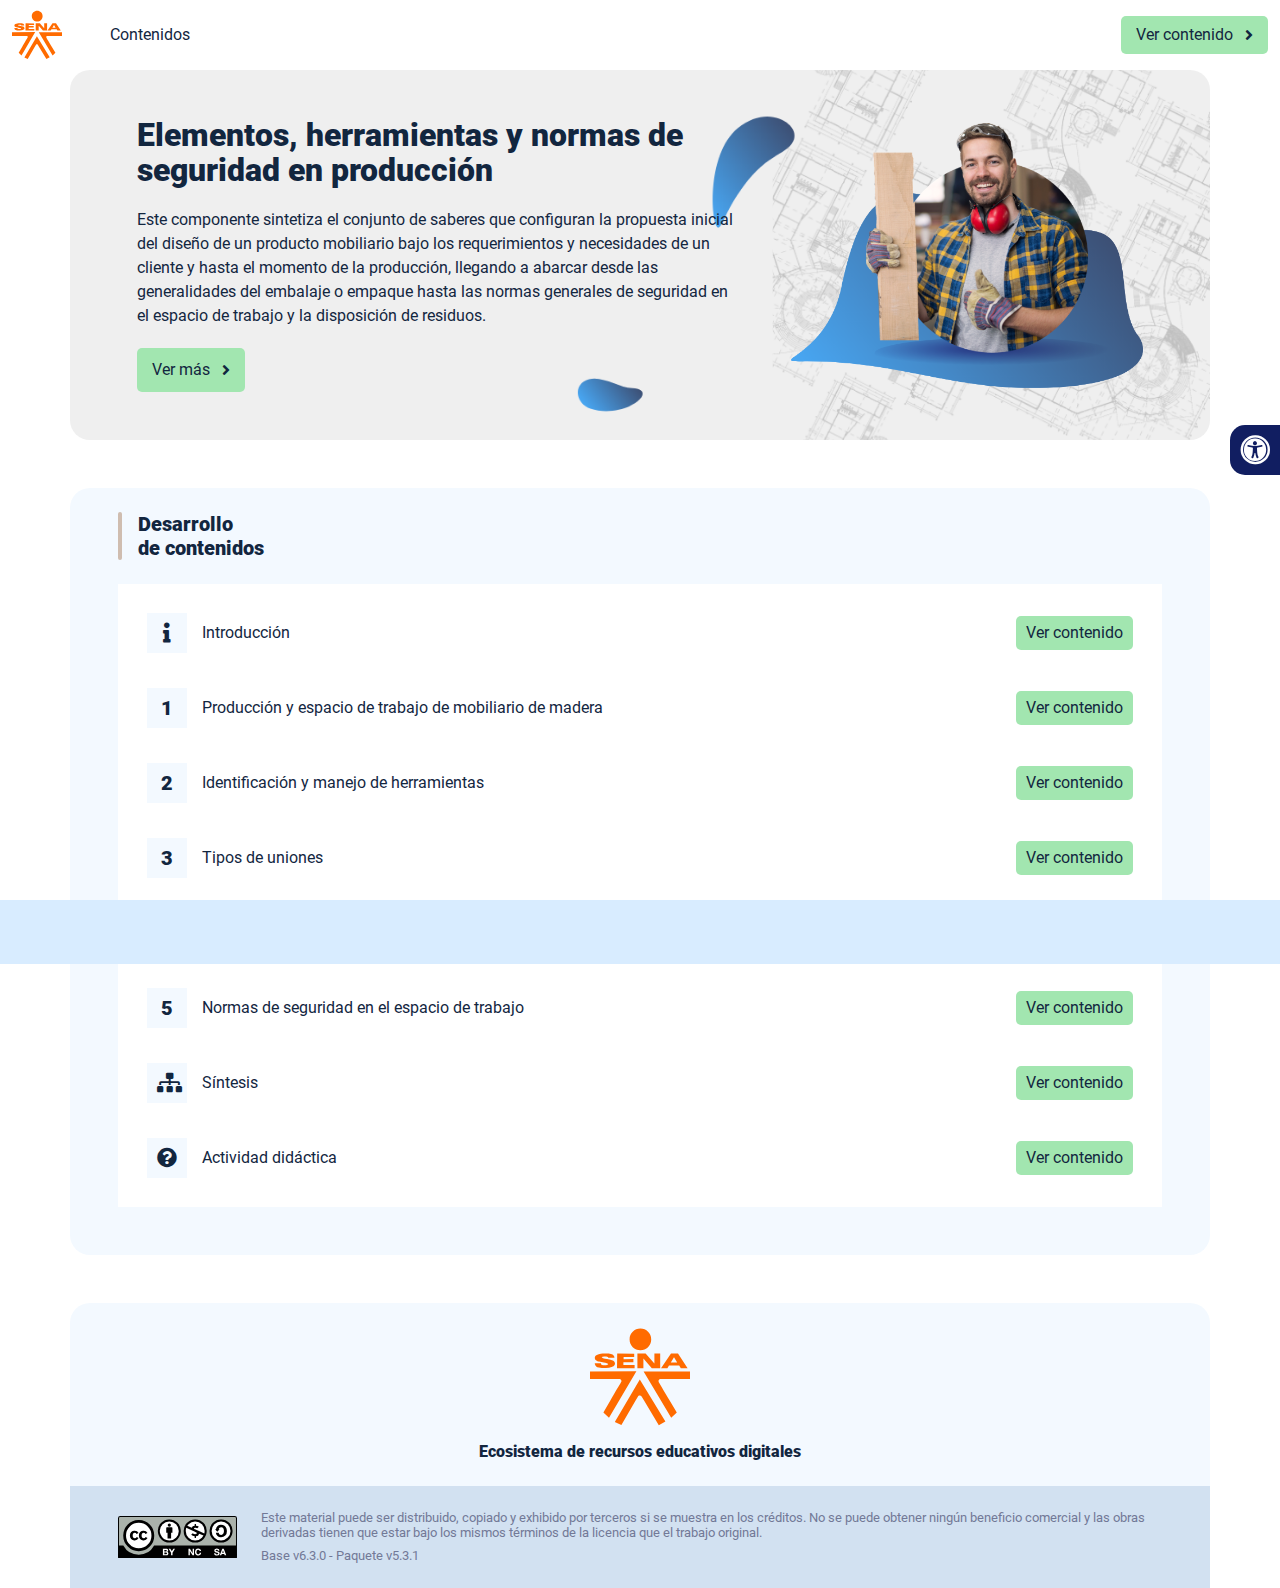
<file: index.html>
<!DOCTYPE html><html lang=""><head><meta charset="utf-8"><meta http-equiv="X-UA-Compatible" content="IE=edge"><meta name="viewport" content="width=device-width,initial-scale=1"><link rel="icon" href="favicon.ico"><title>Elementos, herramientas y normas de seguridad en producción</title><link href="css/chunk-0c047e41.3babef71.css" rel="prefetch"><link href="css/chunk-25b302c8.3babef71.css" rel="prefetch"><link href="css/chunk-26fc7596.3babef71.css" rel="prefetch"><link href="css/chunk-2d2747e2.3babef71.css" rel="prefetch"><link href="css/chunk-32334cb6.3babef71.css" rel="prefetch"><link href="css/chunk-3c57cd7b.3babef71.css" rel="prefetch"><link href="css/chunk-4f2d402a.3babef71.css" rel="prefetch"><link href="css/chunk-4fde0a08.14d1f3e8.css" rel="prefetch"><link href="css/chunk-515a8379.ddfefbc8.css" rel="prefetch"><link href="css/chunk-59974754.7de72064.css" rel="prefetch"><link href="css/chunk-6e1e538a.126808df.css" rel="prefetch"><link href="css/chunk-766a929b.89685081.css" rel="prefetch"><link href="css/chunk-f2df7d2c.3babef71.css" rel="prefetch"><link href="css/comple.360ff915.css" rel="prefetch"><link href="css/creditos.9575e003.css" rel="prefetch"><link href="css/glosario.1c01b6e6.css" rel="prefetch"><link href="css/intro.903f768e.css" rel="prefetch"><link href="css/referencias.8ab592d7.css" rel="prefetch"><link href="css/tema2.041c842f.css" rel="prefetch"><link href="js/actividad.d28ea095.js" rel="prefetch"><link href="js/chunk-0206bfa0.c40d9978.js" rel="prefetch"><link href="js/chunk-0c047e41.b0f7a18b.js" rel="prefetch"><link href="js/chunk-13a6037e.ec537e90.js" rel="prefetch"><link href="js/chunk-18f95272.f5b3c737.js" rel="prefetch"><link href="js/chunk-25b302c8.4b21edce.js" rel="prefetch"><link href="js/chunk-26fc7596.6888adfb.js" rel="prefetch"><link href="js/chunk-2c06842c.749f794c.js" rel="prefetch"><link href="js/chunk-2d0e96ec.f8888979.js" rel="prefetch"><link href="js/chunk-2d208d90.ecd5602b.js" rel="prefetch"><link href="js/chunk-2d21d0e2.be4f5ece.js" rel="prefetch"><link href="js/chunk-2d22c123.a4184c95.js" rel="prefetch"><link href="js/chunk-2d2747e2.a7e9b612.js" rel="prefetch"><link href="js/chunk-2e80bb9a.65c2020d.js" rel="prefetch"><link href="js/chunk-319206de.d76a4d9d.js" rel="prefetch"><link href="js/chunk-32334cb6.3c57b252.js" rel="prefetch"><link href="js/chunk-3c57cd7b.79d5134c.js" rel="prefetch"><link href="js/chunk-3d6834f6.c63b4baa.js" rel="prefetch"><link href="js/chunk-4cdd78c0.95c7fc81.js" rel="prefetch"><link href="js/chunk-4f2d402a.6d549b07.js" rel="prefetch"><link href="js/chunk-4fde0a08.bd9d7fa9.js" rel="prefetch"><link href="js/chunk-515a8379.3b49b0aa.js" rel="prefetch"><link href="js/chunk-53ccb27e.0931dafb.js" rel="prefetch"><link href="js/chunk-55d286b8.6b62aaa0.js" rel="prefetch"><link href="js/chunk-59974754.7dd17a29.js" rel="prefetch"><link href="js/chunk-6e1e538a.370f7a06.js" rel="prefetch"><link href="js/chunk-766a929b.39a7847d.js" rel="prefetch"><link href="js/chunk-c796899c.a5c33a92.js" rel="prefetch"><link href="js/chunk-e8a7823a.4b304d03.js" rel="prefetch"><link href="js/chunk-f2df7d2c.82b7eab5.js" rel="prefetch"><link href="js/chunk-fde47172.63865839.js" rel="prefetch"><link href="js/comple.3359f87c.js" rel="prefetch"><link href="js/creditos.3dcd3d66.js" rel="prefetch"><link href="js/glosario.cc10d226.js" rel="prefetch"><link href="js/intro.22bd9a57.js" rel="prefetch"><link href="js/referencias.b748e6a5.js" rel="prefetch"><link href="js/sintesis.b6fff38b.js" rel="prefetch"><link href="js/tema1.3f88a190.js" rel="prefetch"><link href="js/tema2.5fded75a.js" rel="prefetch"><link href="js/tema3.7b98060b.js" rel="prefetch"><link href="js/tema4.f27c72b8.js" rel="prefetch"><link href="js/tema5.3105fd40.js" rel="prefetch"><link href="css/app.37b2853d.css" rel="preload" as="style"><link href="css/chunk-vendors.ecedf456.css" rel="preload" as="style"><link href="js/app.ab099e0b.js" rel="preload" as="script"><link href="js/chunk-vendors.e3f4316e.js" rel="preload" as="script"><link href="css/chunk-vendors.ecedf456.css" rel="stylesheet"><link href="css/app.37b2853d.css" rel="stylesheet"></head><body><noscript><strong>We're sorry but Elementos, herramientas y normas de seguridad en producción doesn't work properly without JavaScript enabled. Please enable it to continue.</strong></noscript><div id="app"></div><script src="js/chunk-vendors.e3f4316e.js"></script><script src="js/app.ab099e0b.js"></script></body></html>
</file>
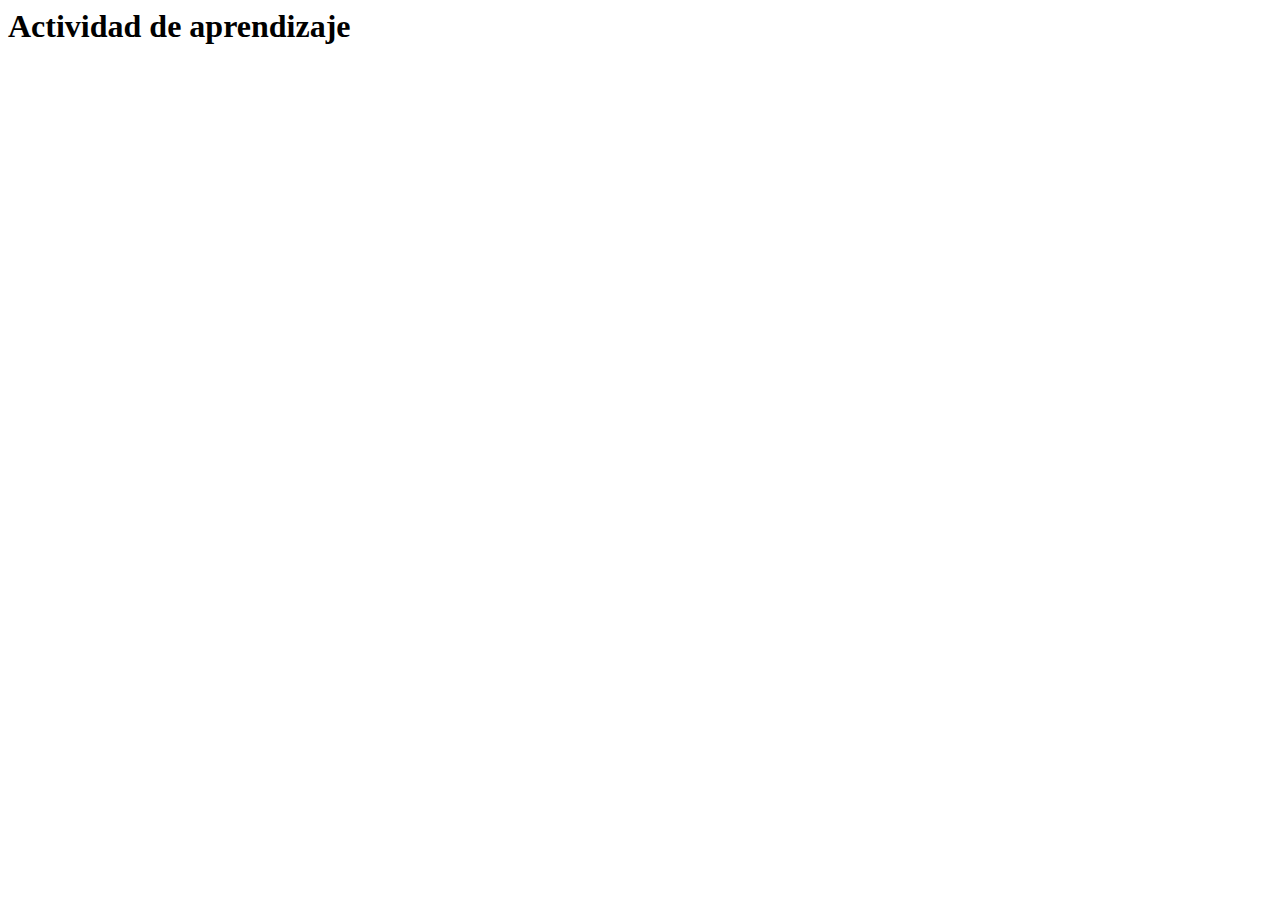
<file: actividades/actividad.html>
<html lang="en">
<head>
  <meta charset="UTF-8">
  <meta http-equiv="X-UA-Compatible" content="IE=edge">
  <meta name="viewport" content="width=device-width, initial-scale=1.0">
  <title>Actividad de aprendizaje</title>
</head>
<body>
  <h1>Actividad de aprendizaje</h1>
</body>
</html>
</file>
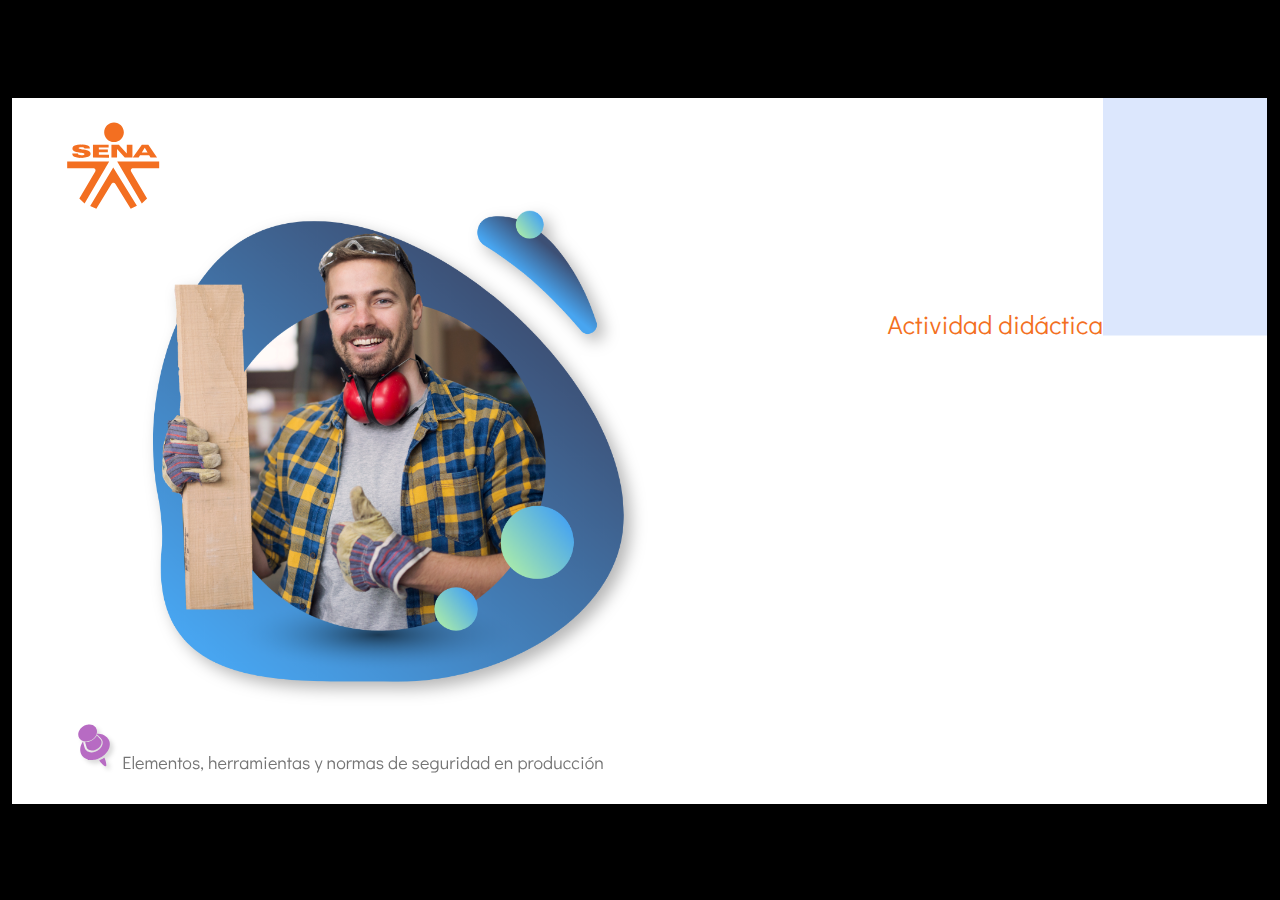
<file: actividades/story.html>
﻿<!doctype html>
<html lang="es">
<head>
  <meta charset="utf-8">
  <!-- Creado con Storyline 360 - http://www.articulate.com  -->
  <!-- version: 3.68.28887.0 -->
  <title>CF4_835201Actividad did&#225;ctica</title>
  <meta http-equiv="x-ua-compatible" content="IE=edge"/>
  <meta name="viewport" content="width=device-width,initial-scale=1,user-scalable=no,shrink-to-fit=no,minimal-ui"/>
  <meta name="apple-mobile-web-app-capable" content="yes"/>
  <style>
    html, body { height: 100%; padding: 0; margin: 0 }
    #app { height: 100%; width: 100%; }
  </style>

  <script>
    window.DS = {};
    window.globals = {
      DATA_PATH_BASE: '',
      HAS_FRAME: true,
      HAS_SLIDE: true,

      lmsPresent: false,
      tinCanPresent: false,
      cmi5Present: false,
      aoSupport: false,
      scale: 'show all',
      captureRc: false,
      browserSize: 'optimal',
      bgColor: '#000000',
      features: 'AccessibleVideo,FullScreenToggle,InsertSvgPicture,LayerPresentAsDialog,MultipleQuizTracking,QuestionCorrectVariable,UpdatedThemeEditor',
      themeName: 'classic',
      preloaderColor: '#FFFFFF',
      suppressAnalytics: false,
      productChannel: 'stable',
      publishSource: 'storyline',
      aid: 'aid|4e7b806c-d595-4a58-ba69-3a0a437a7a04',
      cid: '24afa846-41b0-4971-ac94-d1c56ab8aacd',
      playerVersion: '3.68.28887.0',
      publishTimestamp: '2022-11-21T21:02:19.2961399Z',
      maxIosVideoElements: 10,
      connectionSettings: { },

      
      parseParams: function(qs) {
        if (window.globals.parsedParams != null) {
          return window.globals.parsedParams;
        }
        qs = (qs || window.location.search.substr(1)).split('+').join(' ');
        var params = {},
            tokens,
            re = /[?&]?([^=]+)=([^&]*)/g;

        while (tokens = re.exec(qs)) {
          params[decodeURIComponent(tokens[1]).trim()] =
            decodeURIComponent(tokens[2]).trim();
        }
        window.globals.parsedParams = params;
        return params;
      }

    };
  </script>
  <script>
    var isIe11 = ('ActiveXObject' in window || window.MSBlobBuilder != null)
      && window.msCrypto != null && !window.ActiveXObject;
    if (isIe11) {
      window.globals.unsupportedBrowser = true;
      document.write(atob('[base64]'));
    }
  </script>
  
  <script>window.THREE = { };</script>
  
</head>
<body style="background: #000000" class="cs-HTML theme-classic">
  <!-- 360 -->
  <script>!function(e){var i=/iPhone/i,o=/iPod/i,n=/iPad/i,t=/(?=.*\bAndroid\b)(?=.*\bMobile\b)/i,d=/Android/i,s=/(?=.*\bAndroid\b)(?=.*\bSD4930UR\b)/i,b=/(?=.*\bAndroid\b)(?=.*\b(?:KFOT|KFTT|KFJWI|KFJWA|KFSOWI|KFTHWI|KFTHWA|KFAPWI|KFAPWA|KFARWI|KFASWI|KFSAWI|KFSAWA)\b)/i,r=/IEMobile/i,h=/(?=.*\bWindows\b)(?=.*\bARM\b)/i,a=/BlackBerry/i,l=/BB10/i,p=/Opera Mini/i,f=/(CriOS|Chrome)(?=.*\bMobile\b)/i,u=/(?=.*\bFirefox\b)(?=.*\bMobile\b)/i,c=new RegExp("(?:Nexus 7|BNTV250|Kindle Fire|Silk|GT-P1000)","i"),w=function(e,i){return e.test(i)},A=function(e){var A=e||navigator.userAgent,v=A.split("[FBAN");if(void 0!==v[1]&&(A=v[0]),this.apple={phone:w(i,A),ipod:w(o,A),tablet:!w(i,A)&&w(n,A),device:w(i,A)||w(o,A)||w(n,A)},this.amazon={phone:w(s,A),tablet:!w(s,A)&&w(b,A),device:w(s,A)||w(b,A)},this.android={phone:w(s,A)||w(t,A),tablet:!w(s,A)&&!w(t,A)&&(w(b,A)||w(d,A)),device:w(s,A)||w(b,A)||w(t,A)||w(d,A)},this.windows={phone:w(r,A),tablet:w(h,A),device:w(r,A)||w(h,A)},this.other={blackberry:w(a,A),blackberry10:w(l,A),opera:w(p,A),firefox:w(u,A),chrome:w(f,A),device:w(a,A)||w(l,A)||w(p,A)||w(u,A)||w(f,A)},this.seven_inch=w(c,A),this.any=this.apple.device||this.android.device||this.windows.device||this.other.device||this.seven_inch,this.phone=this.apple.phone||this.android.phone||this.windows.phone,this.tablet=this.apple.tablet||this.android.tablet||this.windows.tablet,"undefined"==typeof window)return this},v=function(){var e=new A;return e.Class=A,e};"undefined"!=typeof module&&module.exports&&"undefined"==typeof window?module.exports=A:"undefined"!=typeof module&&module.exports&&"undefined"!=typeof window?module.exports=v():"function"==typeof define&&define.amd?define("isMobile",[],e.isMobile=v()):e.isMobile=v()}(this);
    window.isMobile.apple.tablet = window.isMobile.apple.tablet ||
      (navigator.platform === 'MacIntel' && navigator.maxTouchPoints > 1);
    window.isMobile.apple.device = window.isMobile.apple.device || window.isMobile.apple.tablet;
    window.isMobile.tablet = window.isMobile.tablet || window.isMobile.apple.tablet;
    window.isMobile.any = window.isMobile.any || window.isMobile.apple.tablet;
  </script>

  <div id="focus-sink" tabindex="-1"></div>

  <div id="preso"></div>
  <script>
    (function() {

      var classTypes = [ 'desktop', 'mobile', 'phone', 'tablet' ];

      var addDeviceClasses = function(prefix, testObj) {
        var curr, i;
        for (i = 0; i < classTypes.length; i++) {
          curr = classTypes[i];
          if (testObj[curr]) {
            document.body.classList.add(prefix + curr);
          }
        }
      };

      var params = window.globals.parseParams(),
          isDevicePreview = params.devicepreview === '1',
          isPhoneOverride = params.deviceType === 'phone' || (isDevicePreview && params.phone == '1'),
          isTabletOverride = (params.deviceType === 'tablet' || isDevicePreview) && !isPhoneOverride,
          isMobileOverride = isPhoneOverride || isTabletOverride;

      var deviceView = {
        desktop: !window.isMobile.any && !isMobileOverride,
        mobile: window.isMobile.any || isMobileOverride,
        phone: isPhoneOverride || (window.isMobile.phone && !isTabletOverride),
        tablet: isTabletOverride || window.isMobile.tablet
      };

      window.globals.deviceView = deviceView;
      window.isMobile.desktop = !window.isMobile.any;
      window.isMobile.mobile = window.isMobile.any;

      addDeviceClasses('view-', deviceView);

    })();
  </script>
  
  <script src='story_content/user.js' type=text/javascript></script>
  <div class="slide-loader"></div>

  <script>
    if (window.globals.deviceView.isMobile) { var doc = document, loader = doc.body.querySelector('.slide-loader'); [ 1, 2, 3 ].forEach(function(n) { var d = doc.createElement('div'); d.style.backgroundColor = window.globals.preloaderColor; d.classList.add('mobile-loader-dot'); d.classList.add('dot' + n); loader.appendChild(d); }); }
  </script>

  <div class="mobile-load-title-overlay" style="display: none">
    <div class="mobile-load-title">CF4_835201Actividad did&#225;ctica</div>
  </div>

  <div class="mobile-chrome-warning"></div>

  
<style>
  .warn-connection-dialog {
    display: none;
    background: transparent;
    pointer-events: none;
    position: fixed;
    left: 0;
    top: 0;
    width: 100%;
    height: 100%;
    z-index: 999;
  }

  .warn-connection-content {
    border-radius: 4px;
    background: white;
    border: 1px solid #E7E7E7;
    color: #333333;
    box-shadow: 0 2px 4px rgba(0, 0, 0, 0.25);
    transition: all 150ms ease-out;
    position: absolute;
    white-space: nowrap;
  }

  .view-phone.is-landscape .warn-connection-content {
    left: 23px;
    bottom: 23px;
  }

  .view-tablet.is-landscape .warn-connection-content {
    left: 50%;
    top: 20px;
    transform: translateX(-50%);
  }

  .is-portrait .warn-connection-content {
    transform: translate(-50%, calc(-100% - 15px));
  }

  .warn-connection-content p {
    display: inline-block;
    margin: 0 8px 0 0;
    line-height: 33px;
    font-size: 11px;
  }

  .warn-connection-content svg {
    position: relative;
    vertical-align: middle;
    margin: 0 2px 2px 8px;
  }

  .view-desktop .warn-connection-content {
    left: 1.5em;
    bottom: 1.5em;
  }

  .view-desktop .warn-connection-content p {
    font-size: 1.1em;
  }

  .is-offline .warn-connection-dialog {
    display: block;
  }

  .is-offline .cs-panel * {
    pointer-events: none !important;
  }

  .is-offline .cs-panel {
    pointer-events: all !important;
  }

  .is-offline #nav-controls * {
    pointer-events: none !important;
  }

  .is-offline #nav-controls {
    pointer-events: all !important;
  }
</style>

<div class="warn-connection-dialog">
  <div class="warn-connection-content">
    <svg width="17" height="15" viewBox="0 0 17 15" xmlns="http://www.w3.org/2000/svg">
      <path fill="#8F0000" stroke="white" d="M16.07,12.98 L15.88,12.23 L9.51,1.21 C8.97,0.26,7.6,0.26,7.06,1.21 L0.69,12.23 C0.15,13.16,0.81,14.36,1.91,14.36 H14.65 C15.47,14.36,16.05,13.7,16.07,12.98 Z"/>
      <path fill="white" stroke="white" d="M8.58,5.5 C8.35,5.28,8.5,5.35,8.21,5.32 C8.09,5.35,7.97,5.49,7.96,5.67 C7.97,5.79,7.98,5.92,7.98,6.04 L7.98,6.04 C7.99,6.17,8,6.31,8.01,6.43 L8.01,6.44 C8.03,6.92,8.06,7.41,8.09,7.9 L8.09,7.9 C8.12,8.39,8.14,8.88,8.17,9.37 C8.17,9.39,8.18,9.42,8.2,9.44 C8.23,9.46,8.25,9.47,8.28,9.47 C8.31,9.47,8.34,9.46,8.35,9.44 C8.37,9.43,8.38,9.4,8.39,9.35 L8.39,9.34 C8.39,9.24,8.4,9.15,8.4,9.05 L8.4,9.05 C8.41,8.96,8.41,8.86,8.42,8.75 C8.43,8.44,8.45,8.12,8.47,7.81 L8.47,7.81 C8.49,7.49,8.51,7.18,8.53,6.87 C8.55,6.46,8.56,6.05,8.59,5.64 L8.6,5.62 C8.6,5.57,8.59,5.53,8.58,5.5 L8.21,5.32 Z"/>
      <circle fill="white" stroke="white" cx="8.3" cy="11.35" r="0.3"/>
    </svg>
    <p>You are offline. Trying to reconnect...</p>
  </div>
</div>

<script>
  (function() {
    window.DS.connection = {
      warningShown: false,
      assets: {},
      loadingAssetGroup: false,
      retryDelay: 500
    };

    // @TODO this is POC code and can be cleaned up a bit more if we move forward
    // with the feature



    // The `window.globals.features` variable must be set in `webpack.dev.config` when testing locally - it is not enough
    // to have it in the data - but it must be set there as well.
    var useConnectionMessages = window.AbortController != null &&
      window.location.protocol != 'file:' &&
      window.globals.features.indexOf('ConnectionMessages') != -1;

    window.DS.connection.useConnectionMessages = useConnectionMessages

    var assetCount = 0;
    var checkLoadedId;
    var connectionSettings = window.globals.connectionSettings;

    if (useConnectionMessages && connectionSettings != null) {
      var contentEl = document.querySelector('.warn-connection-content');
      var messageEl = contentEl.querySelector('p')

      if (connectionSettings.useDarkTheme) {
        contentEl.style.borderColor = '#BABBBA';
        contentEl.style.backgroundColor = '#282828';
        contentEl.style.color = '#FFFFFF';
      }

      if (connectionSettings.message != null) {
        messageEl.textContent = window.decodeURIComponent(connectionSettings.message);
      }
    }

    function checkAssetsReady() {
      for (var i in DS.connection.assets) {
        if (!DS.connection.assets[i].success) {
          return false;
        }
      }
      return true;
    }

    function stopAssetGroup() {
      if (!useConnectionMessages) { return; }

      assetCount = 0;

      DS.connection.oldAssetGroup = DS.connection.assets;
      DS.connection.assets = {};
      DS.connection.loadingAssetGroup = false;
      clearInterval(checkLoadedId);
    }

    function startAssetGroup() {
      if (!useConnectionMessages) { return; }
      var ticks = 0;
      clearInterval(checkLoadedId);
      checkLoadedId = setInterval(function() {
        var loaded = 0;
        if (assetCount === 0 && loaded === 0) {
          clearInterval(checkLoadedId);
          return;
        }

        for (var i in DS.connection.assets) {
          if (DS.connection.assets[i].success) {
            loaded++;
          }
        }

        if (assetCount === loaded && checkAssetsReady()) {
          for (var i in DS.connection.assets) {
            if (DS.connection.assets[i].action) {
              DS.connection.assets[i].action();
            }
          }
          hideWarning();
          stopAssetGroup();
        }
      }, 100)
    }

    function requiredAsset(url, action, retry, type) {
      if (!useConnectionMessages) { return; }
      if (DS.connection.assets[url]) { return; }

      DS.connection.assets[url] = {
        success: false, action: action, retry: retry, type: type
      };
      assetCount = Object.keys(DS.connection.assets).length;
      if (!DS.connection.loadingAssetGroup) {
        startAssetGroup();
      }
      DS.connection.loadingAssetGroup = true;
    }

    function assetLoaded(url) {
      if (!useConnectionMessages) { return; }
      if (DS.connection.assets[url]) {
        DS.connection.assets[url].success = true;
      }
    }

    function assetFailed(url) {
      if (!useConnectionMessages) { return; }
      if (!DS.connection.assets[url]) {
        if (/\.js$/.test(url)) {
          setTimeout(function() {
            if (DS.connection.lastSlideLoaded != null) {
              DS.connection.lastSlideLoaded();
            }
          }, DS.connection.retryDelay);
        }
        return;
      }
      if (!DS.connection.warningShown) { showWarning(); }
      if (DS.connection.assets[url].retry) {
        setTimeout(function() {
          if (!DS.connection.assets[url].success) {
            DS.connection.assets[url].retry()
          }
        }, DS.connection.retryDelay);
      }
    }

    function hideWarning() {
      document.body.classList.remove('is-offline');
      DS.connection.warningShown = false;
    }
    DS.connection.hideWarning = hideWarning

    function showWarning(btn) {
      document.body.classList.add('is-offline')
      DS.connection.warningShown = true;
      updateWarningPosition();
    }

    function updateWarningPosition() {
      if (!DS.connection.warningShown) {
        return;
      }

      var isPortrait = document.body.classList.contains('is-portrait');
      var warningEl = document.querySelector('.warn-connection-content');

      if (isPortrait) {
        var slide = document.querySelector('.primary-slide');
        var slideRect = slide.getBoundingClientRect();

        warningEl.style.top = `${slideRect.top}px`
        warningEl.style.left = `${slideRect.left + slideRect.width / 2}px`
      } else {
        warningEl.style.top = null;
        warningEl.style.left = null;
      }

      window.requestAnimationFrame(updateWarningPosition);
    }

    // these will all be noops if the feature flag isn't set in
    // the data and `window.globals.features`
    DS.connection.requiredAsset = requiredAsset;
    DS.connection.assetLoaded = assetLoaded;
    DS.connection.assetFailed = assetFailed;
    DS.connection.stopAssetGroup = stopAssetGroup;
    DS.connection.startAssetGroup = startAssetGroup;
  })();
</script>


  <script>
    
    if (window.autoSpider && window.vInterfaceObject) {
      document.querySelector('.mobile-load-title-overlay').style.display = 'none';
    }
  </script>

  

  <link rel="stylesheet" href="html5/data/css/output.min.css" data-noprefix/>
</body>
<script src="html5/lib/scripts/bootstrapper.min.js"></script>
</html>
</file>
<file: css/chunk-0c047e41.3babef71.css>
.actividad[data-v-22adfd6b]{background-color:#f2f2f2}.horizontal-scroll__wrapper[data-v-22adfd6b]{overflow:hidden}.horizontal-scroll[data-v-22adfd6b]{display:flex;transition:transform .5s ease-in-out;align-items:center;flex-wrap:nowrap}.horizontal-scroll[data-v-22adfd6b]:not(.row){width:100%}.horizontal-scroll--item-fw[data-v-22adfd6b]>div{flex-grow:0;flex-shrink:0;width:100%;margin:0!important}
</file>
<file: css/chunk-25b302c8.3babef71.css>
.actividad[data-v-22adfd6b]{background-color:#f2f2f2}.horizontal-scroll__wrapper[data-v-22adfd6b]{overflow:hidden}.horizontal-scroll[data-v-22adfd6b]{display:flex;transition:transform .5s ease-in-out;align-items:center;flex-wrap:nowrap}.horizontal-scroll[data-v-22adfd6b]:not(.row){width:100%}.horizontal-scroll--item-fw[data-v-22adfd6b]>div{flex-grow:0;flex-shrink:0;width:100%;margin:0!important}
</file>
<file: css/chunk-26fc7596.3babef71.css>
.actividad[data-v-22adfd6b]{background-color:#f2f2f2}.horizontal-scroll__wrapper[data-v-22adfd6b]{overflow:hidden}.horizontal-scroll[data-v-22adfd6b]{display:flex;transition:transform .5s ease-in-out;align-items:center;flex-wrap:nowrap}.horizontal-scroll[data-v-22adfd6b]:not(.row){width:100%}.horizontal-scroll--item-fw[data-v-22adfd6b]>div{flex-grow:0;flex-shrink:0;width:100%;margin:0!important}
</file>
<file: css/chunk-2d2747e2.3babef71.css>
.actividad[data-v-22adfd6b]{background-color:#f2f2f2}.horizontal-scroll__wrapper[data-v-22adfd6b]{overflow:hidden}.horizontal-scroll[data-v-22adfd6b]{display:flex;transition:transform .5s ease-in-out;align-items:center;flex-wrap:nowrap}.horizontal-scroll[data-v-22adfd6b]:not(.row){width:100%}.horizontal-scroll--item-fw[data-v-22adfd6b]>div{flex-grow:0;flex-shrink:0;width:100%;margin:0!important}
</file>
<file: css/chunk-32334cb6.3babef71.css>
.actividad[data-v-22adfd6b]{background-color:#f2f2f2}.horizontal-scroll__wrapper[data-v-22adfd6b]{overflow:hidden}.horizontal-scroll[data-v-22adfd6b]{display:flex;transition:transform .5s ease-in-out;align-items:center;flex-wrap:nowrap}.horizontal-scroll[data-v-22adfd6b]:not(.row){width:100%}.horizontal-scroll--item-fw[data-v-22adfd6b]>div{flex-grow:0;flex-shrink:0;width:100%;margin:0!important}
</file>
<file: css/chunk-3c57cd7b.3babef71.css>
.actividad[data-v-22adfd6b]{background-color:#f2f2f2}.horizontal-scroll__wrapper[data-v-22adfd6b]{overflow:hidden}.horizontal-scroll[data-v-22adfd6b]{display:flex;transition:transform .5s ease-in-out;align-items:center;flex-wrap:nowrap}.horizontal-scroll[data-v-22adfd6b]:not(.row){width:100%}.horizontal-scroll--item-fw[data-v-22adfd6b]>div{flex-grow:0;flex-shrink:0;width:100%;margin:0!important}
</file>
<file: css/chunk-4f2d402a.3babef71.css>
.actividad[data-v-22adfd6b]{background-color:#f2f2f2}.horizontal-scroll__wrapper[data-v-22adfd6b]{overflow:hidden}.horizontal-scroll[data-v-22adfd6b]{display:flex;transition:transform .5s ease-in-out;align-items:center;flex-wrap:nowrap}.horizontal-scroll[data-v-22adfd6b]:not(.row){width:100%}.horizontal-scroll--item-fw[data-v-22adfd6b]>div{flex-grow:0;flex-shrink:0;width:100%;margin:0!important}
</file>
<file: css/chunk-4fde0a08.14d1f3e8.css>
.actividad[data-v-a108b06a]{background-color:#f2f2f2}.header[data-v-a108b06a]{position:sticky;top:0;padding-top:10px;padding-bottom:10px;background-color:#fff;z-index:10010;line-height:1.1em}.header__logo[data-v-a108b06a]{width:50px}@media (max-width:576px){.header__componente-formativo[data-v-a108b06a]{font-size:.8em}}.header__menu[data-v-a108b06a]{cursor:pointer}.header__menu span[data-v-a108b06a]{font-size:.7em;display:block;line-height:1em;text-align:center;color:#111e61}.header__menu__btn[data-v-a108b06a]{width:30px;height:30px;position:relative;margin-bottom:4px}.header__menu__btn .line-1[data-v-a108b06a],.header__menu__btn .line-2[data-v-a108b06a],.header__menu__btn .line-3[data-v-a108b06a]{height:4px;width:30px;background-color:#111e61;transform-origin:center center;position:absolute;left:0;border-radius:2px}.header__menu__btn .line-1[data-v-a108b06a]{top:4px;-webkit-animation:line-1-inactive-data-v-a108b06a .5s ease-in-out forwards;animation:line-1-inactive-data-v-a108b06a .5s ease-in-out forwards}.header__menu__btn .line-2[data-v-a108b06a]{top:13px;-webkit-animation:line-2-inactive-data-v-a108b06a .5s ease-in-out forwards;animation:line-2-inactive-data-v-a108b06a .5s ease-in-out forwards}.header__menu__btn .line-3[data-v-a108b06a]{top:22px;-webkit-animation:line-3-inactive-data-v-a108b06a .5s ease-in-out forwards;animation:line-3-inactive-data-v-a108b06a .5s ease-in-out forwards}.header__menu__btn[data-v-a108b06a]:hover{cursor:pointer}.header__menu__btn--open .line-1[data-v-a108b06a]{-webkit-animation:line-1-active-data-v-a108b06a .5s ease-in-out forwards;animation:line-1-active-data-v-a108b06a .5s ease-in-out forwards}.header__menu__btn--open .line-2[data-v-a108b06a]{-webkit-animation:line-2-active-data-v-a108b06a .5s ease-in-out forwards;animation:line-2-active-data-v-a108b06a .5s ease-in-out forwards}.header__menu__btn--open .line-3[data-v-a108b06a]{-webkit-animation:line-3-active-data-v-a108b06a .5s ease-in-out forwards;animation:line-3-active-data-v-a108b06a .5s ease-in-out forwards}@-webkit-keyframes line-1-active-data-v-a108b06a{0%{transform:translate(0) rotate(0)}50%{transform:translateY(9px) rotate(0)}to{transform:translateY(9px) rotate(45deg)}}@keyframes line-1-active-data-v-a108b06a{0%{transform:translate(0) rotate(0)}50%{transform:translateY(9px) rotate(0)}to{transform:translateY(9px) rotate(45deg)}}@-webkit-keyframes line-2-active-data-v-a108b06a{0%{transform:scale(1)}to{transform:scale(0)}}@keyframes line-2-active-data-v-a108b06a{0%{transform:scale(1)}to{transform:scale(0)}}@-webkit-keyframes line-3-active-data-v-a108b06a{0%{transform:translate(0) rotate(0)}50%{transform:translateY(-9px) rotate(0)}to{transform:translateY(-9px) rotate(-45deg)}}@keyframes line-3-active-data-v-a108b06a{0%{transform:translate(0) rotate(0)}50%{transform:translateY(-9px) rotate(0)}to{transform:translateY(-9px) rotate(-45deg)}}@-webkit-keyframes line-1-inactive-data-v-a108b06a{0%{transform:translateY(9px) rotate(45deg)}50%{transform:translateY(9px) rotate(0)}to{transform:translate(0) rotate(0)}}@keyframes line-1-inactive-data-v-a108b06a{0%{transform:translateY(9px) rotate(45deg)}50%{transform:translateY(9px) rotate(0)}to{transform:translate(0) rotate(0)}}@-webkit-keyframes line-2-inactive-data-v-a108b06a{0%{transform:scale(0)}to{transform:scale(1)}}@keyframes line-2-inactive-data-v-a108b06a{0%{transform:scale(0)}to{transform:scale(1)}}@-webkit-keyframes line-3-inactive-data-v-a108b06a{0%{transform:translateY(-9px) rotate(-45deg)}50%{transform:translateY(-9px) rotate(0)}to{transform:translate(0) rotate(0)}}@keyframes line-3-inactive-data-v-a108b06a{0%{transform:translateY(-9px) rotate(-45deg)}50%{transform:translateY(-9px) rotate(0)}to{transform:translate(0) rotate(0)}}
</file>
<file: css/chunk-515a8379.ddfefbc8.css>
.actividad{background-color:#f2f2f2}.banner-interno{position:relative}.banner-interno__fondo{position:absolute;top:0;bottom:-50px;left:0;right:0;background-color:#3d5075;background-size:cover;background-position:50%}.banner-interno__titulo{display:flex;align-items:center}.banner-interno__titulo__icono{display:block;width:32px;height:32px;border-radius:50%;background-color:#12263f;position:relative}.banner-interno__titulo__icono i{color:#3d5075;position:absolute;left:50%;top:50%;transform:translate(-50%,-50%)}.banner-interno__titulo h1,.banner-interno__titulo h2,.banner-interno__titulo h3,.banner-interno__titulo h4,.banner-interno__titulo h5,.banner-interno__titulo h6{color:#12263f;line-height:1.1em}
</file>
<file: css/chunk-59974754.7de72064.css>
.actividad{background-color:#f2f2f2}.aside-menu{position:sticky;top:70px;flex:0 0 0;width:0;min-height:calc(100vh - 70px);max-height:calc(100vh - 70px);background-color:#f3f9ff;transition:flex .5s ease-in-out,width .5s ease-in-out;overflow-x:hidden;z-index:100001}.aside-menu a{color:#111e61}.aside-menu--open{flex:0 0 300px;width:300px}.aside-menu__content{width:300px;display:flex;flex-direction:column;justify-content:space-between;min-height:calc(100vh - 70px);max-height:calc(100vh - 70px);border-right:1px solid #d8ecff}@media (max-height:800px){.aside-menu__content{min-height:800px;max-height:800px;overflow-y:auto}}.aside-menu__header{padding:10px;text-align:center;background-color:#d8ecff}.aside-menu__header h4{margin:0}.aside-menu__menu{overflow-y:auto;flex-grow:1;list-style:none;padding-left:0;margin-bottom:0}.aside-menu__menu__item--active .aside-menu__menu__item__lnk,.aside-menu__menu__item--active .aside-menu__sec-menu__item__lnk{background-color:#d8ecff;font-weight:700}.aside-menu__menu__item--sub-menu:hover,.aside-menu__menu__item:hover,.aside-menu__sec-menu__item:hover{background-color:#d8ecff}.aside-menu__menu__item--sub-menu{padding-left:10px}.aside-menu__menu__item--sub-menu--active .aside-menu__menu__item__lnk,.aside-menu__menu__item--sub-menu--active .aside-menu__sec-menu__item__lnk{background-color:#d8ecff;font-weight:700;position:relative}.aside-menu__menu__item--sub-menu--active .aside-menu__menu__item__lnk:before,.aside-menu__menu__item--sub-menu--active .aside-menu__sec-menu__item__lnk:before{content:"";display:block;position:absolute;left:0;bottom:0;top:0;width:4px;border-radius:2px;background-color:#cfbdb0}.aside-menu__menu__item__lnk,.aside-menu__sec-menu__item__lnk{display:flex;align-items:center;padding:10px 15px;line-height:1.1em}.aside-menu__menu__item__lnk i,.aside-menu__menu__item__lnk span,.aside-menu__sec-menu__item__lnk i,.aside-menu__sec-menu__item__lnk span{margin-right:10px}.aside-menu__menu__item__lnk i:last-child,.aside-menu__menu__item__lnk span:last-child,.aside-menu__sec-menu__item__lnk i:last-child,.aside-menu__sec-menu__item__lnk span:last-child{margin-right:0}.aside-menu__sec-menu{background-color:#d8ecff;padding:10px 0;flex-shrink:0;margin-bottom:0}.aside-menu__sec-menu__item{padding:10px 15px}.aside-menu__sec-menu__item__lnk{padding:0;border-radius:1em}.aside-menu__sec-menu__item__lnk i{display:block;width:2em;height:2em;padding:.5em 0;text-align:center;background-color:#fff;border-radius:50%}.aside-menu__sec-menu__item__lnk:hover{background-color:#fff}@media (max-width:992px){.aside-menu{position:fixed;top:70px}}@media (max-width:576px){.aside-menu__sec-menu{padding-bottom:110px}}
</file>
<file: css/chunk-6e1e538a.126808df.css>
.actividad[data-v-4f6b7c58]{background-color:#f2f2f2}.accesibilidad[data-v-4f6b7c58]{position:fixed;right:0;top:50vh;height:50px;background-color:#111e61;border-top-left-radius:15px;border-bottom-left-radius:15px;transform:translateY(-50%) translateX(100%) translateX(-50px);overflow:hidden;transition:transform .3s ease-in-out,height .3s ease-in-out}.accesibilidad[data-v-4f6b7c58]:hover{transform:translateY(-50%) translateX(0);height:12.75rem}.accesibilidad [data-v-4f6b7c58]{color:#fff}.accesibilidad__menu__content .accesibilidad__menu__item[data-v-4f6b7c58]{cursor:pointer}.accesibilidad__menu__content .accesibilidad__menu__item[data-v-4f6b7c58]:hover{background-color:#273685}.accesibilidad__menu__content .accesibilidad__menu__item[data-v-4f6b7c58]:last-child{border:none}.accesibilidad__menu__item[data-v-4f6b7c58]{display:flex;align-items:center;padding:10px;border-bottom:1px solid #273685;line-height:1em;-webkit-user-select:none;-moz-user-select:none;-ms-user-select:none;user-select:none}.accesibilidad__menu i[data-v-4f6b7c58]{font-size:30px;font-style:normal;margin-right:10px;line-height:1em}.accesibilidad__menu img[data-v-4f6b7c58]{width:30px;margin-right:10px}
</file>
<file: css/chunk-766a929b.89685081.css>
.actividad{background-color:#f2f2f2}.barra-avance{display:flex;align-items:center;justify-content:space-between;position:fixed;bottom:0;left:0;width:100%;padding:10px;background-color:#d8ecff;transition:transform .5s ease-in-out;z-index:100000}.barra-avance__barra{margin:0 20px;flex:1;position:relative;max-width:800px}.barra-avance__barra--amarilla,.barra-avance__barra--blanca{height:4px}.barra-avance__barra--amarilla:after,.barra-avance__barra--amarilla:before,.barra-avance__barra--blanca:after,.barra-avance__barra--blanca:before{content:"";display:block;width:10px;height:10px;border-radius:50%;position:absolute;top:50%}.barra-avance__barra--amarilla:before,.barra-avance__barra--blanca:before{left:0;transform:translate(-50%,-50%)}.barra-avance__barra--amarilla:after,.barra-avance__barra--blanca:after{right:0;transform:translate(50%,-50%)}.barra-avance__barra--blanca,.barra-avance__barra--blanca:after,.barra-avance__barra--blanca:before{background-color:#fff}.barra-avance__barra--amarilla{position:absolute;width:100%;top:0;background-color:#a2e6b0}.barra-avance__barra--amarilla:after,.barra-avance__barra--amarilla:before{background-color:#a2e6b0}.barra-avance__boton--regresar{background-color:#b0c0d2}.barra-avance__boton--regresar span{color:#111e61!important}.barra-avance__boton--disable{opacity:0;pointer-events:none}.barra-avance--open{transform:translateY(0)}.barra-avance--close{transform:translateY(100%)}
</file>
<file: css/chunk-f2df7d2c.3babef71.css>
.actividad[data-v-22adfd6b]{background-color:#f2f2f2}.horizontal-scroll__wrapper[data-v-22adfd6b]{overflow:hidden}.horizontal-scroll[data-v-22adfd6b]{display:flex;transition:transform .5s ease-in-out;align-items:center;flex-wrap:nowrap}.horizontal-scroll[data-v-22adfd6b]:not(.row){width:100%}.horizontal-scroll--item-fw[data-v-22adfd6b]>div{flex-grow:0;flex-shrink:0;width:100%;margin:0!important}
</file>
<file: css/comple.360ff915.css>
.banner-interno{position:relative}.banner-interno__fondo{position:absolute;top:0;bottom:-50px;left:0;right:0;background-color:#3d5075;background-size:cover;background-position:50%}.banner-interno__titulo{display:flex;align-items:center}.banner-interno__titulo__icono{display:block;width:32px;height:32px;border-radius:50%;background-color:#12263f;position:relative}.banner-interno__titulo__icono i{color:#3d5075;position:absolute;left:50%;top:50%;transform:translate(-50%,-50%)}.banner-interno__titulo h1,.banner-interno__titulo h2,.banner-interno__titulo h3,.banner-interno__titulo h4,.banner-interno__titulo h5,.banner-interno__titulo h6{color:#12263f;line-height:1.1em}.actividad{background-color:#f2f2f2}.complementario__enlaces{display:flex;justify-content:center;flex-wrap:wrap}.complementario__enlaces a{margin:0 5px}.complementario__btn{font-size:1.5em;line-height:1em}table{width:calc(100% - 1px);min-width:800px}table thead{background-color:#d8ecff}table thead th{border-color:#d8ecff}table td,table th{padding:25px 20px;text-align:center}
</file>
<file: css/creditos.9575e003.css>
.banner-interno{position:relative}.banner-interno__fondo{position:absolute;top:0;bottom:-50px;left:0;right:0;background-color:#3d5075;background-size:cover;background-position:50%}.banner-interno__titulo{display:flex;align-items:center}.banner-interno__titulo__icono{display:block;width:32px;height:32px;border-radius:50%;background-color:#12263f;position:relative}.banner-interno__titulo__icono i{color:#3d5075;position:absolute;left:50%;top:50%;transform:translate(-50%,-50%)}.banner-interno__titulo h1,.banner-interno__titulo h2,.banner-interno__titulo h3,.banner-interno__titulo h4,.banner-interno__titulo h5,.banner-interno__titulo h6{color:#12263f;line-height:1.1em}.actividad{background-color:#f2f2f2}.creditos-vista .tarjeta.credito{background-color:#d2e1f1}.creditos{color:#727997;overflow-x:auto}.creditos__item{min-width:490px}.creditos p{line-height:1.3em;margin-bottom:0;color:#727997}.creditos__titulo{font-weight:700;background-color:#d2e1f1;padding:5px 10px;border-top-radius:5px;border-top-left-radius:5px;border-top-right-radius:5px}.creditos table td,.creditos table th{border-color:#d2e1f1}
</file>
<file: css/glosario.1c01b6e6.css>
.banner-interno{position:relative}.banner-interno__fondo{position:absolute;top:0;bottom:-50px;left:0;right:0;background-color:#3d5075;background-size:cover;background-position:50%}.banner-interno__titulo{display:flex;align-items:center}.banner-interno__titulo__icono{display:block;width:32px;height:32px;border-radius:50%;background-color:#12263f;position:relative}.banner-interno__titulo__icono i{color:#3d5075;position:absolute;left:50%;top:50%;transform:translate(-50%,-50%)}.banner-interno__titulo h1,.banner-interno__titulo h2,.banner-interno__titulo h3,.banner-interno__titulo h4,.banner-interno__titulo h5,.banner-interno__titulo h6{color:#12263f;line-height:1.1em}.actividad{background-color:#f2f2f2}.glosario__letra-item{display:flex}.glosario__letra-item__texto{padding-top:5px}.glosario__letra-item__letra__icono{width:32px;height:32px;position:relative;line-height:1em;border-radius:50%;background-color:#d2e1f1}.glosario__letra-item__letra__icono span{position:absolute;left:50%;top:50%;transform:translate(-50%,-50%);font-size:1.1em;font-weight:900}
</file>
<file: css/intro.903f768e.css>
.actividad{background-color:#f2f2f2}.fondo-intro{background-image:url(../img/fondo-intro.b7d8e765.svg);background-size:cover;background-position:50%;background-repeat:no-repeat}
</file>
<file: css/referencias.8ab592d7.css>
.banner-interno{position:relative}.banner-interno__fondo{position:absolute;top:0;bottom:-50px;left:0;right:0;background-color:#3d5075;background-size:cover;background-position:50%}.banner-interno__titulo{display:flex;align-items:center}.banner-interno__titulo__icono{display:block;width:32px;height:32px;border-radius:50%;background-color:#12263f;position:relative}.banner-interno__titulo__icono i{color:#3d5075;position:absolute;left:50%;top:50%;transform:translate(-50%,-50%)}.banner-interno__titulo h1,.banner-interno__titulo h2,.banner-interno__titulo h3,.banner-interno__titulo h4,.banner-interno__titulo h5,.banner-interno__titulo h6{color:#12263f;line-height:1.1em}.actividad{background-color:#f2f2f2}.referencias__item:last-child hr{display:none}.referencias__item a{color:#2196f3;text-decoration:underline;overflow-wrap:break-word}
</file>
<file: css/tema2.041c842f.css>
.actividad{background-color:#f2f2f2}.crd_hover_txt{position:relative;padding:0!important;overflow:hidden!important}.crd_hover_txt:hover .crd_hover_txt--body{transition:all .5s ease-in-out;transform:translateY(0)}.crd_hover_txt .crd_hover_txt--body{position:absolute;padding:1.5rem;bottom:0;transition:all .5s ease-in-out;transform:translateY(calc(100% - 3.85rem));background-color:#d0f2d7}.crd_hover2_txt{position:relative;padding:0!important;overflow:hidden!important}.crd_hover2_txt:hover .crd_hover2_txt--body{transition:all .5s ease-in-out;transform:translateY(0)}.crd_hover2_txt .crd_hover2_txt--body{position:absolute;padding:1.5rem;bottom:0;transition:all .5s ease-in-out;transform:translateY(calc(100% - 3.85rem));background-color:rgba(61,80,117,.9)}
</file>
<file: css/app.37b2853d.css>
*,:after,:before{box-sizing:inherit}html{height:100%;line-height:1.15;box-sizing:border-box;-webkit-font-smoothing:antialiased;-moz-osx-font-smoothing:grayscale;-webkit-text-size-adjust:100%;-ms-text-size-adjust:100%;text-rendering:optimizeLegibility}a,abbr,acronym,address,applet,article,aside,audio,b,big,blockquote,body,canvas,caption,center,cite,code,dd,del,details,dfn,div,dl,dt,em,embed,fieldset,figcaption,figure,footer,form,h1,h2,h3,h4,h5,h6,header,hgroup,html,i,iframe,img,ins,kbd,label,legend,li,mark,menu,nav,object,ol,output,p,pre,q,ruby,s,samp,section,small,span,strike,strong,sub,summary,sup,table,tbody,td,tfoot,th,thead,time,tr,tt,u,ul,var,video{margin:0;padding:0;border:0;outline:0;background:transparent;vertical-align:baseline}article,aside,details,figcaption,figure,footer,header,main,menu,nav,section,summary{display:block}[hidden],template{display:none}hr{box-sizing:content-box;height:0;border-bottom:1px solid #e8e8e8;border-left:0;border-right:0;border-top:0;margin:1.5em 0;overflow:visible}[hidden]{display:none}a{font-family:Roboto,sans-serif;font-size:1em;font-weight:400;text-decoration:none;color:#12263f;background-color:transparent;transition:all .15s ease-in-out;-webkit-text-decoration-skip:objects}a:active,a:hover{outline-width:0}a:active,a:focus,a:hover{color:#000}[type=button],[type=reset],[type=submit],button{-webkit-appearance:none;-moz-appearance:none;appearance:none;cursor:pointer;display:inline-block;vertical-align:middle;border:0;border-radius:5px;color:#12263f;background-color:#a2e6b0;font-family:Roboto,sans-serif;font-weight:400;font-size:1em;-webkit-font-smoothing:antialiased;line-height:1em;white-space:nowrap;text-decoration:none;text-transform:none;padding:.75em 1.5em;margin:0;-webkit-user-select:none;-moz-user-select:none;-ms-user-select:none;user-select:none;overflow:visible;transition:background-color .15s ease-in-out}[type=button]:focus,[type=button]:hover,[type=reset]:focus,[type=reset]:hover,[type=submit]:focus,[type=submit]:hover,button:focus,button:hover{background-color:#a2e6b0;color:#12263f}[type=button]:disabled,[type=reset]:disabled,[type=submit]:disabled,button:disabled{cursor:not-allowed;opacity:.5}[type=button]:disabled:hover,[type=reset]:disabled:hover,[type=submit]:disabled:hover,button:disabled:hover{background-color:#a2e6b0}input,select,textarea{margin:0;display:block;font-family:Roboto,sans-serif;font-size:16px}input{overflow:visible}[type=color],[type=date],[type=datetime-local],[type=datetime],[type=email],[type=month],[type=number],[type=password],[type=search],[type=tel],[type=text],[type=time],[type=url],[type=week],input:not([type]),select,select[multiple],textarea{background-color:#fff;border:1px solid #e8e8e8;border-radius:5px;box-shadow:inset 0 1px 3px rgba(0,0,0,.06);box-sizing:inherit;margin-bottom:.75em;padding:.5em;transition:border-color .15s ease-in-out;width:100%}[type=color]:hover,[type=date]:hover,[type=datetime-local]:hover,[type=datetime]:hover,[type=email]:hover,[type=month]:hover,[type=number]:hover,[type=password]:hover,[type=search]:hover,[type=tel]:hover,[type=text]:hover,[type=time]:hover,[type=url]:hover,[type=week]:hover,input:not([type]):hover,select:hover,select[multiple]:hover,textarea:hover{border-color:shade(#e8e8e8,20%)}[type=color]:focus,[type=date]:focus,[type=datetime-local]:focus,[type=datetime]:focus,[type=email]:focus,[type=month]:focus,[type=number]:focus,[type=password]:focus,[type=search]:focus,[type=tel]:focus,[type=text]:focus,[type=time]:focus,[type=url]:focus,[type=week]:focus,input:not([type]):focus,select:focus,select[multiple]:focus,textarea:focus{border-color:#cfbdb0;box-shadow:inset 0 1px 3px rgba(0,0,0,.06),0 0 5px rgba(52,69,100,.7);outline:none}[type=color]:disabled,[type=date]:disabled,[type=datetime-local]:disabled,[type=datetime]:disabled,[type=email]:disabled,[type=month]:disabled,[type=number]:disabled,[type=password]:disabled,[type=search]:disabled,[type=tel]:disabled,[type=text]:disabled,[type=time]:disabled,[type=url]:disabled,[type=week]:disabled,input:not([type]):disabled,select:disabled,select[multiple]:disabled,textarea:disabled{background-color:shade(#fff,5%);cursor:not-allowed}[type=color]:disabled:hover,[type=date]:disabled:hover,[type=datetime-local]:disabled:hover,[type=datetime]:disabled:hover,[type=email]:disabled:hover,[type=month]:disabled:hover,[type=number]:disabled:hover,[type=password]:disabled:hover,[type=search]:disabled:hover,[type=tel]:disabled:hover,[type=text]:disabled:hover,[type=time]:disabled:hover,[type=url]:disabled:hover,[type=week]:disabled:hover,input:not([type]):disabled:hover,select:disabled:hover,select[multiple]:disabled:hover,textarea:disabled:hover{border:1px solid #e8e8e8}select{text-transform:none;max-width:100%;border-radius:5px}::-webkit-file-upload-button{background-color:#a2e6b0;border:none;cursor:pointer;color:#12263f;border-radius:5px;padding:.75em 1.5em}::-webkit-file-upload-button:hover{background-color:#a2e6b0}optgroup{font-weight:700}fieldset{border:1px solid #e8e8e8;background-color:transparent;padding:1.5em;-webkit-margin-start:0;-webkit-margin-end:0;-webkit-padding-before:1.5em;-webkit-padding-start:1.5em;-webkit-padding-end:1.5em;-webkit-padding-after:1.5em}legend{box-sizing:border-box;color:inherit;display:table;max-width:100%;padding:0;white-space:normal;font-weight:600;-webkit-padding-start:0;-webkit-padding-end:0}label,legend{margin-bottom:.375em}label{display:block;font-size:1em;font-family:Roboto,sans-serif;font-weight:900}textarea{overflow:auto;resize:vertical}[type=checkbox],[type=radio]{box-sizing:border-box;padding:0;display:inline;margin-right:.375em}[type=number]::-webkit-inner-spin-button,[type=number]::-webkit-outer-spin-button{height:auto}[type=search]{-webkit-appearance:textfield;outline-offset:-2px}[type=search]::-webkit-search-cancel-button,[type=search]::-webkit-search-decoration{-webkit-appearance:none;-moz-appearance:none}::-moz-placeholder{color:#999}:-ms-input-placeholder{color:#999}::placeholder{color:#999}::-webkit-file-upload-button{-webkit-appearance:button;-moz-appearance:button;font:inherit}[type=file]{margin-bottom:.75em;width:100%}[type=button],[type=reset],[type=submit],button{-webkit-appearance:button}[type=button]::-moz-focus-inner,[type=reset]::-moz-focus-inner,[type=submit]::-moz-focus-inner,button::-moz-focus-inner{border-style:none;padding:0}[type=button]:-moz-focusring,[type=reset]:-moz-focusring,[type=submit]:-moz-focusring,button:-moz-focusring{outline:1px dotted ButtonText}progress{vertical-align:baseline}ol,ul{list-style:none;margin-bottom:1em}dt{font-weight:700}figure,img,picture,svg{margin:0;width:100%;max-width:100%}figcaption{display:block;background-color:#e8e8e8;padding:.75em 1.5em;font-size:.8em;font-weight:700}img,svg{display:block;border-style:none}svg:not(:root){overflow:hidden}audio,canvas,progress,video{display:inline-block}audio:not([controls]){display:none;height:0}template{display:none}table{border-collapse:collapse;border-spacing:0;table-layout:fixed;width:100%}td,th,tr{vertical-align:middle}td,th{border:1px solid #e8e8e8;padding:.75em}th{font-size:.875em;line-height:1.2}td{line-height:1.5}body{font-size:16px;font-weight:400;line-height:1.5}body,h1,h2,h3,h4,h5,h6{color:#12263f;font-family:Roboto,sans-serif}h1,h2,h3,h4,h5,h6{font-weight:900;line-height:1.2;margin:0 0 .75em}h1{font-size:2em}h2{font-size:1.5em}h3{font-size:1.25em}h4{font-size:1.125em}h5{font-size:1em}h6{font-size:.875em}p{font-family:Roboto,sans-serif;font-size:1em;font-weight:400;line-height:1.5;color:#12263f;margin-bottom:1em}b,strong{font-weight:700}dfn,em,i{font-style:italic}br{line-height:2em}u{text-decoration:underline}code,kbd,pre,samp{color:#727997;font-family:Lucida Console,Courier New,monospace;font-size:1em}sub,sup{font-size:75%;line-height:0;position:relative;vertical-align:baseline}sub{bottom:-.25em}sup{top:-.5em}small{font-size:80%}mark{background-color:#ffeb3b;color:#000}abbr[title]{border-bottom:none;text-decoration:underline;-webkit-text-decoration:underline dotted;text-decoration:underline dotted}blockquote,q{quotes:none}::selection{background:#2196f3!important;color:#fff!important;text-shadow:none}::-moz-selection{background:#2196f3!important;color:#fff!important;text-shadow:none}img::selection{background:transparent}img::-moz-selection{background:transparent}body{-webkit-tap-highlight-color:#2196F3!important}details,menu{display:block}summary{display:list-item}@media print{*,:after,:before,:first-letter,:first-line{background:transparent!important;color:#000!important;box-shadow:none!important;text-shadow:none!important}a,a:visited{text-decoration:underline}a[href]:after{content:" (" attr(href) ")"}a abbr[title]:after{content:" (" attr(title) ")"}a[href^="#"]:after,a[href^="javascript:"]:after{content:""}blockquote,pre{border:1px solid #999;page-break-inside:avoid}thead{display:table-header-group}img,tr{page-break-inside:avoid}img{max-width:100%!important}h2,h3,p{orphans:3;widows:3}h2,h3{page-break-after:avoid}}[data-aos][data-aos][data-aos-duration="50"],body[data-aos-duration="50"] [data-aos]{transition-duration:50ms}[data-aos][data-aos][data-aos-delay="50"],body[data-aos-delay="50"] [data-aos]{transition-delay:0s}[data-aos][data-aos][data-aos-delay="50"].aos-animate,body[data-aos-delay="50"] [data-aos].aos-animate{transition-delay:50ms}[data-aos][data-aos][data-aos-duration="100"],body[data-aos-duration="100"] [data-aos]{transition-duration:.1s}[data-aos][data-aos][data-aos-delay="100"],body[data-aos-delay="100"] [data-aos]{transition-delay:0s}[data-aos][data-aos][data-aos-delay="100"].aos-animate,body[data-aos-delay="100"] [data-aos].aos-animate{transition-delay:.1s}[data-aos][data-aos][data-aos-duration="150"],body[data-aos-duration="150"] [data-aos]{transition-duration:.15s}[data-aos][data-aos][data-aos-delay="150"],body[data-aos-delay="150"] [data-aos]{transition-delay:0s}[data-aos][data-aos][data-aos-delay="150"].aos-animate,body[data-aos-delay="150"] [data-aos].aos-animate{transition-delay:.15s}[data-aos][data-aos][data-aos-duration="200"],body[data-aos-duration="200"] [data-aos]{transition-duration:.2s}[data-aos][data-aos][data-aos-delay="200"],body[data-aos-delay="200"] [data-aos]{transition-delay:0s}[data-aos][data-aos][data-aos-delay="200"].aos-animate,body[data-aos-delay="200"] [data-aos].aos-animate{transition-delay:.2s}[data-aos][data-aos][data-aos-duration="250"],body[data-aos-duration="250"] [data-aos]{transition-duration:.25s}[data-aos][data-aos][data-aos-delay="250"],body[data-aos-delay="250"] [data-aos]{transition-delay:0s}[data-aos][data-aos][data-aos-delay="250"].aos-animate,body[data-aos-delay="250"] [data-aos].aos-animate{transition-delay:.25s}[data-aos][data-aos][data-aos-duration="300"],body[data-aos-duration="300"] [data-aos]{transition-duration:.3s}[data-aos][data-aos][data-aos-delay="300"],body[data-aos-delay="300"] [data-aos]{transition-delay:0s}[data-aos][data-aos][data-aos-delay="300"].aos-animate,body[data-aos-delay="300"] [data-aos].aos-animate{transition-delay:.3s}[data-aos][data-aos][data-aos-duration="350"],body[data-aos-duration="350"] [data-aos]{transition-duration:.35s}[data-aos][data-aos][data-aos-delay="350"],body[data-aos-delay="350"] [data-aos]{transition-delay:0s}[data-aos][data-aos][data-aos-delay="350"].aos-animate,body[data-aos-delay="350"] [data-aos].aos-animate{transition-delay:.35s}[data-aos][data-aos][data-aos-duration="400"],body[data-aos-duration="400"] [data-aos]{transition-duration:.4s}[data-aos][data-aos][data-aos-delay="400"],body[data-aos-delay="400"] [data-aos]{transition-delay:0s}[data-aos][data-aos][data-aos-delay="400"].aos-animate,body[data-aos-delay="400"] [data-aos].aos-animate{transition-delay:.4s}[data-aos][data-aos][data-aos-duration="450"],body[data-aos-duration="450"] [data-aos]{transition-duration:.45s}[data-aos][data-aos][data-aos-delay="450"],body[data-aos-delay="450"] [data-aos]{transition-delay:0s}[data-aos][data-aos][data-aos-delay="450"].aos-animate,body[data-aos-delay="450"] [data-aos].aos-animate{transition-delay:.45s}[data-aos][data-aos][data-aos-duration="500"],body[data-aos-duration="500"] [data-aos]{transition-duration:.5s}[data-aos][data-aos][data-aos-delay="500"],body[data-aos-delay="500"] [data-aos]{transition-delay:0s}[data-aos][data-aos][data-aos-delay="500"].aos-animate,body[data-aos-delay="500"] [data-aos].aos-animate{transition-delay:.5s}[data-aos][data-aos][data-aos-duration="550"],body[data-aos-duration="550"] [data-aos]{transition-duration:.55s}[data-aos][data-aos][data-aos-delay="550"],body[data-aos-delay="550"] [data-aos]{transition-delay:0s}[data-aos][data-aos][data-aos-delay="550"].aos-animate,body[data-aos-delay="550"] [data-aos].aos-animate{transition-delay:.55s}[data-aos][data-aos][data-aos-duration="600"],body[data-aos-duration="600"] [data-aos]{transition-duration:.6s}[data-aos][data-aos][data-aos-delay="600"],body[data-aos-delay="600"] [data-aos]{transition-delay:0s}[data-aos][data-aos][data-aos-delay="600"].aos-animate,body[data-aos-delay="600"] [data-aos].aos-animate{transition-delay:.6s}[data-aos][data-aos][data-aos-duration="650"],body[data-aos-duration="650"] [data-aos]{transition-duration:.65s}[data-aos][data-aos][data-aos-delay="650"],body[data-aos-delay="650"] [data-aos]{transition-delay:0s}[data-aos][data-aos][data-aos-delay="650"].aos-animate,body[data-aos-delay="650"] [data-aos].aos-animate{transition-delay:.65s}[data-aos][data-aos][data-aos-duration="700"],body[data-aos-duration="700"] [data-aos]{transition-duration:.7s}[data-aos][data-aos][data-aos-delay="700"],body[data-aos-delay="700"] [data-aos]{transition-delay:0s}[data-aos][data-aos][data-aos-delay="700"].aos-animate,body[data-aos-delay="700"] [data-aos].aos-animate{transition-delay:.7s}[data-aos][data-aos][data-aos-duration="750"],body[data-aos-duration="750"] [data-aos]{transition-duration:.75s}[data-aos][data-aos][data-aos-delay="750"],body[data-aos-delay="750"] [data-aos]{transition-delay:0s}[data-aos][data-aos][data-aos-delay="750"].aos-animate,body[data-aos-delay="750"] [data-aos].aos-animate{transition-delay:.75s}[data-aos][data-aos][data-aos-duration="800"],body[data-aos-duration="800"] [data-aos]{transition-duration:.8s}[data-aos][data-aos][data-aos-delay="800"],body[data-aos-delay="800"] [data-aos]{transition-delay:0s}[data-aos][data-aos][data-aos-delay="800"].aos-animate,body[data-aos-delay="800"] [data-aos].aos-animate{transition-delay:.8s}[data-aos][data-aos][data-aos-duration="850"],body[data-aos-duration="850"] [data-aos]{transition-duration:.85s}[data-aos][data-aos][data-aos-delay="850"],body[data-aos-delay="850"] [data-aos]{transition-delay:0s}[data-aos][data-aos][data-aos-delay="850"].aos-animate,body[data-aos-delay="850"] [data-aos].aos-animate{transition-delay:.85s}[data-aos][data-aos][data-aos-duration="900"],body[data-aos-duration="900"] [data-aos]{transition-duration:.9s}[data-aos][data-aos][data-aos-delay="900"],body[data-aos-delay="900"] [data-aos]{transition-delay:0s}[data-aos][data-aos][data-aos-delay="900"].aos-animate,body[data-aos-delay="900"] [data-aos].aos-animate{transition-delay:.9s}[data-aos][data-aos][data-aos-duration="950"],body[data-aos-duration="950"] [data-aos]{transition-duration:.95s}[data-aos][data-aos][data-aos-delay="950"],body[data-aos-delay="950"] [data-aos]{transition-delay:0s}[data-aos][data-aos][data-aos-delay="950"].aos-animate,body[data-aos-delay="950"] [data-aos].aos-animate{transition-delay:.95s}[data-aos][data-aos][data-aos-duration="1000"],body[data-aos-duration="1000"] [data-aos]{transition-duration:1s}[data-aos][data-aos][data-aos-delay="1000"],body[data-aos-delay="1000"] [data-aos]{transition-delay:0s}[data-aos][data-aos][data-aos-delay="1000"].aos-animate,body[data-aos-delay="1000"] [data-aos].aos-animate{transition-delay:1s}[data-aos][data-aos][data-aos-duration="1050"],body[data-aos-duration="1050"] [data-aos]{transition-duration:1.05s}[data-aos][data-aos][data-aos-delay="1050"],body[data-aos-delay="1050"] [data-aos]{transition-delay:0s}[data-aos][data-aos][data-aos-delay="1050"].aos-animate,body[data-aos-delay="1050"] [data-aos].aos-animate{transition-delay:1.05s}[data-aos][data-aos][data-aos-duration="1100"],body[data-aos-duration="1100"] [data-aos]{transition-duration:1.1s}[data-aos][data-aos][data-aos-delay="1100"],body[data-aos-delay="1100"] [data-aos]{transition-delay:0s}[data-aos][data-aos][data-aos-delay="1100"].aos-animate,body[data-aos-delay="1100"] [data-aos].aos-animate{transition-delay:1.1s}[data-aos][data-aos][data-aos-duration="1150"],body[data-aos-duration="1150"] [data-aos]{transition-duration:1.15s}[data-aos][data-aos][data-aos-delay="1150"],body[data-aos-delay="1150"] [data-aos]{transition-delay:0s}[data-aos][data-aos][data-aos-delay="1150"].aos-animate,body[data-aos-delay="1150"] [data-aos].aos-animate{transition-delay:1.15s}[data-aos][data-aos][data-aos-duration="1200"],body[data-aos-duration="1200"] [data-aos]{transition-duration:1.2s}[data-aos][data-aos][data-aos-delay="1200"],body[data-aos-delay="1200"] [data-aos]{transition-delay:0s}[data-aos][data-aos][data-aos-delay="1200"].aos-animate,body[data-aos-delay="1200"] [data-aos].aos-animate{transition-delay:1.2s}[data-aos][data-aos][data-aos-duration="1250"],body[data-aos-duration="1250"] [data-aos]{transition-duration:1.25s}[data-aos][data-aos][data-aos-delay="1250"],body[data-aos-delay="1250"] [data-aos]{transition-delay:0s}[data-aos][data-aos][data-aos-delay="1250"].aos-animate,body[data-aos-delay="1250"] [data-aos].aos-animate{transition-delay:1.25s}[data-aos][data-aos][data-aos-duration="1300"],body[data-aos-duration="1300"] [data-aos]{transition-duration:1.3s}[data-aos][data-aos][data-aos-delay="1300"],body[data-aos-delay="1300"] [data-aos]{transition-delay:0s}[data-aos][data-aos][data-aos-delay="1300"].aos-animate,body[data-aos-delay="1300"] [data-aos].aos-animate{transition-delay:1.3s}[data-aos][data-aos][data-aos-duration="1350"],body[data-aos-duration="1350"] [data-aos]{transition-duration:1.35s}[data-aos][data-aos][data-aos-delay="1350"],body[data-aos-delay="1350"] [data-aos]{transition-delay:0s}[data-aos][data-aos][data-aos-delay="1350"].aos-animate,body[data-aos-delay="1350"] [data-aos].aos-animate{transition-delay:1.35s}[data-aos][data-aos][data-aos-duration="1400"],body[data-aos-duration="1400"] [data-aos]{transition-duration:1.4s}[data-aos][data-aos][data-aos-delay="1400"],body[data-aos-delay="1400"] [data-aos]{transition-delay:0s}[data-aos][data-aos][data-aos-delay="1400"].aos-animate,body[data-aos-delay="1400"] [data-aos].aos-animate{transition-delay:1.4s}[data-aos][data-aos][data-aos-duration="1450"],body[data-aos-duration="1450"] [data-aos]{transition-duration:1.45s}[data-aos][data-aos][data-aos-delay="1450"],body[data-aos-delay="1450"] [data-aos]{transition-delay:0s}[data-aos][data-aos][data-aos-delay="1450"].aos-animate,body[data-aos-delay="1450"] [data-aos].aos-animate{transition-delay:1.45s}[data-aos][data-aos][data-aos-duration="1500"],body[data-aos-duration="1500"] [data-aos]{transition-duration:1.5s}[data-aos][data-aos][data-aos-delay="1500"],body[data-aos-delay="1500"] [data-aos]{transition-delay:0s}[data-aos][data-aos][data-aos-delay="1500"].aos-animate,body[data-aos-delay="1500"] [data-aos].aos-animate{transition-delay:1.5s}[data-aos][data-aos][data-aos-duration="1550"],body[data-aos-duration="1550"] [data-aos]{transition-duration:1.55s}[data-aos][data-aos][data-aos-delay="1550"],body[data-aos-delay="1550"] [data-aos]{transition-delay:0s}[data-aos][data-aos][data-aos-delay="1550"].aos-animate,body[data-aos-delay="1550"] [data-aos].aos-animate{transition-delay:1.55s}[data-aos][data-aos][data-aos-duration="1600"],body[data-aos-duration="1600"] [data-aos]{transition-duration:1.6s}[data-aos][data-aos][data-aos-delay="1600"],body[data-aos-delay="1600"] [data-aos]{transition-delay:0s}[data-aos][data-aos][data-aos-delay="1600"].aos-animate,body[data-aos-delay="1600"] [data-aos].aos-animate{transition-delay:1.6s}[data-aos][data-aos][data-aos-duration="1650"],body[data-aos-duration="1650"] [data-aos]{transition-duration:1.65s}[data-aos][data-aos][data-aos-delay="1650"],body[data-aos-delay="1650"] [data-aos]{transition-delay:0s}[data-aos][data-aos][data-aos-delay="1650"].aos-animate,body[data-aos-delay="1650"] [data-aos].aos-animate{transition-delay:1.65s}[data-aos][data-aos][data-aos-duration="1700"],body[data-aos-duration="1700"] [data-aos]{transition-duration:1.7s}[data-aos][data-aos][data-aos-delay="1700"],body[data-aos-delay="1700"] [data-aos]{transition-delay:0s}[data-aos][data-aos][data-aos-delay="1700"].aos-animate,body[data-aos-delay="1700"] [data-aos].aos-animate{transition-delay:1.7s}[data-aos][data-aos][data-aos-duration="1750"],body[data-aos-duration="1750"] [data-aos]{transition-duration:1.75s}[data-aos][data-aos][data-aos-delay="1750"],body[data-aos-delay="1750"] [data-aos]{transition-delay:0s}[data-aos][data-aos][data-aos-delay="1750"].aos-animate,body[data-aos-delay="1750"] [data-aos].aos-animate{transition-delay:1.75s}[data-aos][data-aos][data-aos-duration="1800"],body[data-aos-duration="1800"] [data-aos]{transition-duration:1.8s}[data-aos][data-aos][data-aos-delay="1800"],body[data-aos-delay="1800"] [data-aos]{transition-delay:0s}[data-aos][data-aos][data-aos-delay="1800"].aos-animate,body[data-aos-delay="1800"] [data-aos].aos-animate{transition-delay:1.8s}[data-aos][data-aos][data-aos-duration="1850"],body[data-aos-duration="1850"] [data-aos]{transition-duration:1.85s}[data-aos][data-aos][data-aos-delay="1850"],body[data-aos-delay="1850"] [data-aos]{transition-delay:0s}[data-aos][data-aos][data-aos-delay="1850"].aos-animate,body[data-aos-delay="1850"] [data-aos].aos-animate{transition-delay:1.85s}[data-aos][data-aos][data-aos-duration="1900"],body[data-aos-duration="1900"] [data-aos]{transition-duration:1.9s}[data-aos][data-aos][data-aos-delay="1900"],body[data-aos-delay="1900"] [data-aos]{transition-delay:0s}[data-aos][data-aos][data-aos-delay="1900"].aos-animate,body[data-aos-delay="1900"] [data-aos].aos-animate{transition-delay:1.9s}[data-aos][data-aos][data-aos-duration="1950"],body[data-aos-duration="1950"] [data-aos]{transition-duration:1.95s}[data-aos][data-aos][data-aos-delay="1950"],body[data-aos-delay="1950"] [data-aos]{transition-delay:0s}[data-aos][data-aos][data-aos-delay="1950"].aos-animate,body[data-aos-delay="1950"] [data-aos].aos-animate{transition-delay:1.95s}[data-aos][data-aos][data-aos-duration="2000"],body[data-aos-duration="2000"] [data-aos]{transition-duration:2s}[data-aos][data-aos][data-aos-delay="2000"],body[data-aos-delay="2000"] [data-aos]{transition-delay:0s}[data-aos][data-aos][data-aos-delay="2000"].aos-animate,body[data-aos-delay="2000"] [data-aos].aos-animate{transition-delay:2s}[data-aos][data-aos][data-aos-duration="2050"],body[data-aos-duration="2050"] [data-aos]{transition-duration:2.05s}[data-aos][data-aos][data-aos-delay="2050"],body[data-aos-delay="2050"] [data-aos]{transition-delay:0s}[data-aos][data-aos][data-aos-delay="2050"].aos-animate,body[data-aos-delay="2050"] [data-aos].aos-animate{transition-delay:2.05s}[data-aos][data-aos][data-aos-duration="2100"],body[data-aos-duration="2100"] [data-aos]{transition-duration:2.1s}[data-aos][data-aos][data-aos-delay="2100"],body[data-aos-delay="2100"] [data-aos]{transition-delay:0s}[data-aos][data-aos][data-aos-delay="2100"].aos-animate,body[data-aos-delay="2100"] [data-aos].aos-animate{transition-delay:2.1s}[data-aos][data-aos][data-aos-duration="2150"],body[data-aos-duration="2150"] [data-aos]{transition-duration:2.15s}[data-aos][data-aos][data-aos-delay="2150"],body[data-aos-delay="2150"] [data-aos]{transition-delay:0s}[data-aos][data-aos][data-aos-delay="2150"].aos-animate,body[data-aos-delay="2150"] [data-aos].aos-animate{transition-delay:2.15s}[data-aos][data-aos][data-aos-duration="2200"],body[data-aos-duration="2200"] [data-aos]{transition-duration:2.2s}[data-aos][data-aos][data-aos-delay="2200"],body[data-aos-delay="2200"] [data-aos]{transition-delay:0s}[data-aos][data-aos][data-aos-delay="2200"].aos-animate,body[data-aos-delay="2200"] [data-aos].aos-animate{transition-delay:2.2s}[data-aos][data-aos][data-aos-duration="2250"],body[data-aos-duration="2250"] [data-aos]{transition-duration:2.25s}[data-aos][data-aos][data-aos-delay="2250"],body[data-aos-delay="2250"] [data-aos]{transition-delay:0s}[data-aos][data-aos][data-aos-delay="2250"].aos-animate,body[data-aos-delay="2250"] [data-aos].aos-animate{transition-delay:2.25s}[data-aos][data-aos][data-aos-duration="2300"],body[data-aos-duration="2300"] [data-aos]{transition-duration:2.3s}[data-aos][data-aos][data-aos-delay="2300"],body[data-aos-delay="2300"] [data-aos]{transition-delay:0s}[data-aos][data-aos][data-aos-delay="2300"].aos-animate,body[data-aos-delay="2300"] [data-aos].aos-animate{transition-delay:2.3s}[data-aos][data-aos][data-aos-duration="2350"],body[data-aos-duration="2350"] [data-aos]{transition-duration:2.35s}[data-aos][data-aos][data-aos-delay="2350"],body[data-aos-delay="2350"] [data-aos]{transition-delay:0s}[data-aos][data-aos][data-aos-delay="2350"].aos-animate,body[data-aos-delay="2350"] [data-aos].aos-animate{transition-delay:2.35s}[data-aos][data-aos][data-aos-duration="2400"],body[data-aos-duration="2400"] [data-aos]{transition-duration:2.4s}[data-aos][data-aos][data-aos-delay="2400"],body[data-aos-delay="2400"] [data-aos]{transition-delay:0s}[data-aos][data-aos][data-aos-delay="2400"].aos-animate,body[data-aos-delay="2400"] [data-aos].aos-animate{transition-delay:2.4s}[data-aos][data-aos][data-aos-duration="2450"],body[data-aos-duration="2450"] [data-aos]{transition-duration:2.45s}[data-aos][data-aos][data-aos-delay="2450"],body[data-aos-delay="2450"] [data-aos]{transition-delay:0s}[data-aos][data-aos][data-aos-delay="2450"].aos-animate,body[data-aos-delay="2450"] [data-aos].aos-animate{transition-delay:2.45s}[data-aos][data-aos][data-aos-duration="2500"],body[data-aos-duration="2500"] [data-aos]{transition-duration:2.5s}[data-aos][data-aos][data-aos-delay="2500"],body[data-aos-delay="2500"] [data-aos]{transition-delay:0s}[data-aos][data-aos][data-aos-delay="2500"].aos-animate,body[data-aos-delay="2500"] [data-aos].aos-animate{transition-delay:2.5s}[data-aos][data-aos][data-aos-duration="2550"],body[data-aos-duration="2550"] [data-aos]{transition-duration:2.55s}[data-aos][data-aos][data-aos-delay="2550"],body[data-aos-delay="2550"] [data-aos]{transition-delay:0s}[data-aos][data-aos][data-aos-delay="2550"].aos-animate,body[data-aos-delay="2550"] [data-aos].aos-animate{transition-delay:2.55s}[data-aos][data-aos][data-aos-duration="2600"],body[data-aos-duration="2600"] [data-aos]{transition-duration:2.6s}[data-aos][data-aos][data-aos-delay="2600"],body[data-aos-delay="2600"] [data-aos]{transition-delay:0s}[data-aos][data-aos][data-aos-delay="2600"].aos-animate,body[data-aos-delay="2600"] [data-aos].aos-animate{transition-delay:2.6s}[data-aos][data-aos][data-aos-duration="2650"],body[data-aos-duration="2650"] [data-aos]{transition-duration:2.65s}[data-aos][data-aos][data-aos-delay="2650"],body[data-aos-delay="2650"] [data-aos]{transition-delay:0s}[data-aos][data-aos][data-aos-delay="2650"].aos-animate,body[data-aos-delay="2650"] [data-aos].aos-animate{transition-delay:2.65s}[data-aos][data-aos][data-aos-duration="2700"],body[data-aos-duration="2700"] [data-aos]{transition-duration:2.7s}[data-aos][data-aos][data-aos-delay="2700"],body[data-aos-delay="2700"] [data-aos]{transition-delay:0s}[data-aos][data-aos][data-aos-delay="2700"].aos-animate,body[data-aos-delay="2700"] [data-aos].aos-animate{transition-delay:2.7s}[data-aos][data-aos][data-aos-duration="2750"],body[data-aos-duration="2750"] [data-aos]{transition-duration:2.75s}[data-aos][data-aos][data-aos-delay="2750"],body[data-aos-delay="2750"] [data-aos]{transition-delay:0s}[data-aos][data-aos][data-aos-delay="2750"].aos-animate,body[data-aos-delay="2750"] [data-aos].aos-animate{transition-delay:2.75s}[data-aos][data-aos][data-aos-duration="2800"],body[data-aos-duration="2800"] [data-aos]{transition-duration:2.8s}[data-aos][data-aos][data-aos-delay="2800"],body[data-aos-delay="2800"] [data-aos]{transition-delay:0s}[data-aos][data-aos][data-aos-delay="2800"].aos-animate,body[data-aos-delay="2800"] [data-aos].aos-animate{transition-delay:2.8s}[data-aos][data-aos][data-aos-duration="2850"],body[data-aos-duration="2850"] [data-aos]{transition-duration:2.85s}[data-aos][data-aos][data-aos-delay="2850"],body[data-aos-delay="2850"] [data-aos]{transition-delay:0s}[data-aos][data-aos][data-aos-delay="2850"].aos-animate,body[data-aos-delay="2850"] [data-aos].aos-animate{transition-delay:2.85s}[data-aos][data-aos][data-aos-duration="2900"],body[data-aos-duration="2900"] [data-aos]{transition-duration:2.9s}[data-aos][data-aos][data-aos-delay="2900"],body[data-aos-delay="2900"] [data-aos]{transition-delay:0s}[data-aos][data-aos][data-aos-delay="2900"].aos-animate,body[data-aos-delay="2900"] [data-aos].aos-animate{transition-delay:2.9s}[data-aos][data-aos][data-aos-duration="2950"],body[data-aos-duration="2950"] [data-aos]{transition-duration:2.95s}[data-aos][data-aos][data-aos-delay="2950"],body[data-aos-delay="2950"] [data-aos]{transition-delay:0s}[data-aos][data-aos][data-aos-delay="2950"].aos-animate,body[data-aos-delay="2950"] [data-aos].aos-animate{transition-delay:2.95s}[data-aos][data-aos][data-aos-duration="3000"],body[data-aos-duration="3000"] [data-aos]{transition-duration:3s}[data-aos][data-aos][data-aos-delay="3000"],body[data-aos-delay="3000"] [data-aos]{transition-delay:0s}[data-aos][data-aos][data-aos-delay="3000"].aos-animate,body[data-aos-delay="3000"] [data-aos].aos-animate{transition-delay:3s}[data-aos]{pointer-events:none}[data-aos].aos-animate{pointer-events:auto}[data-aos][data-aos][data-aos-easing=linear],body[data-aos-easing=linear] [data-aos]{transition-timing-function:cubic-bezier(.25,.25,.75,.75)}[data-aos][data-aos][data-aos-easing=ease],body[data-aos-easing=ease] [data-aos]{transition-timing-function:ease}[data-aos][data-aos][data-aos-easing=ease-in],body[data-aos-easing=ease-in] [data-aos]{transition-timing-function:ease-in}[data-aos][data-aos][data-aos-easing=ease-out],body[data-aos-easing=ease-out] [data-aos]{transition-timing-function:ease-out}[data-aos][data-aos][data-aos-easing=ease-in-out],body[data-aos-easing=ease-in-out] [data-aos]{transition-timing-function:ease-in-out}[data-aos][data-aos][data-aos-easing=ease-in-back],body[data-aos-easing=ease-in-back] [data-aos]{transition-timing-function:cubic-bezier(.6,-.28,.735,.045)}[data-aos][data-aos][data-aos-easing=ease-out-back],body[data-aos-easing=ease-out-back] [data-aos]{transition-timing-function:cubic-bezier(.175,.885,.32,1.275)}[data-aos][data-aos][data-aos-easing=ease-in-out-back],body[data-aos-easing=ease-in-out-back] [data-aos]{transition-timing-function:cubic-bezier(.68,-.55,.265,1.55)}[data-aos][data-aos][data-aos-easing=ease-in-sine],body[data-aos-easing=ease-in-sine] [data-aos]{transition-timing-function:cubic-bezier(.47,0,.745,.715)}[data-aos][data-aos][data-aos-easing=ease-out-sine],body[data-aos-easing=ease-out-sine] [data-aos]{transition-timing-function:cubic-bezier(.39,.575,.565,1)}[data-aos][data-aos][data-aos-easing=ease-in-out-sine],body[data-aos-easing=ease-in-out-sine] [data-aos]{transition-timing-function:cubic-bezier(.445,.05,.55,.95)}[data-aos][data-aos][data-aos-easing=ease-in-quad],body[data-aos-easing=ease-in-quad] [data-aos]{transition-timing-function:cubic-bezier(.55,.085,.68,.53)}[data-aos][data-aos][data-aos-easing=ease-out-quad],body[data-aos-easing=ease-out-quad] [data-aos]{transition-timing-function:cubic-bezier(.25,.46,.45,.94)}[data-aos][data-aos][data-aos-easing=ease-in-out-quad],body[data-aos-easing=ease-in-out-quad] [data-aos]{transition-timing-function:cubic-bezier(.455,.03,.515,.955)}[data-aos][data-aos][data-aos-easing=ease-in-cubic],body[data-aos-easing=ease-in-cubic] [data-aos]{transition-timing-function:cubic-bezier(.55,.085,.68,.53)}[data-aos][data-aos][data-aos-easing=ease-out-cubic],body[data-aos-easing=ease-out-cubic] [data-aos]{transition-timing-function:cubic-bezier(.25,.46,.45,.94)}[data-aos][data-aos][data-aos-easing=ease-in-out-cubic],body[data-aos-easing=ease-in-out-cubic] [data-aos]{transition-timing-function:cubic-bezier(.455,.03,.515,.955)}[data-aos][data-aos][data-aos-easing=ease-in-quart],body[data-aos-easing=ease-in-quart] [data-aos]{transition-timing-function:cubic-bezier(.55,.085,.68,.53)}[data-aos][data-aos][data-aos-easing=ease-out-quart],body[data-aos-easing=ease-out-quart] [data-aos]{transition-timing-function:cubic-bezier(.25,.46,.45,.94)}[data-aos][data-aos][data-aos-easing=ease-in-out-quart],body[data-aos-easing=ease-in-out-quart] [data-aos]{transition-timing-function:cubic-bezier(.455,.03,.515,.955)}@media screen{html:not(.no-js) [data-aos^=fade][data-aos^=fade]{opacity:0;transition-property:opacity,transform}html:not(.no-js) [data-aos^=fade][data-aos^=fade].aos-animate{opacity:1;transform:none}html:not(.no-js) [data-aos=fade-up]{transform:translate3d(0,100px,0)}html:not(.no-js) [data-aos=fade-down]{transform:translate3d(0,-100px,0)}html:not(.no-js) [data-aos=fade-right]{transform:translate3d(-100px,0,0)}html:not(.no-js) [data-aos=fade-left]{transform:translate3d(100px,0,0)}html:not(.no-js) [data-aos=fade-up-right]{transform:translate3d(-100px,100px,0)}html:not(.no-js) [data-aos=fade-up-left]{transform:translate3d(100px,100px,0)}html:not(.no-js) [data-aos=fade-down-right]{transform:translate3d(-100px,-100px,0)}html:not(.no-js) [data-aos=fade-down-left]{transform:translate3d(100px,-100px,0)}html:not(.no-js) [data-aos^=zoom][data-aos^=zoom]{opacity:0;transition-property:opacity,transform}html:not(.no-js) [data-aos^=zoom][data-aos^=zoom].aos-animate{opacity:1;transform:translateZ(0) scale(1)}html:not(.no-js) [data-aos=zoom-in]{transform:scale(.6)}html:not(.no-js) [data-aos=zoom-in-up]{transform:translate3d(0,100px,0) scale(.6)}html:not(.no-js) [data-aos=zoom-in-down]{transform:translate3d(0,-100px,0) scale(.6)}html:not(.no-js) [data-aos=zoom-in-right]{transform:translate3d(-100px,0,0) scale(.6)}html:not(.no-js) [data-aos=zoom-in-left]{transform:translate3d(100px,0,0) scale(.6)}html:not(.no-js) [data-aos=zoom-out]{transform:scale(1.2)}html:not(.no-js) [data-aos=zoom-out-up]{transform:translate3d(0,100px,0) scale(1.2)}html:not(.no-js) [data-aos=zoom-out-down]{transform:translate3d(0,-100px,0) scale(1.2)}html:not(.no-js) [data-aos=zoom-out-right]{transform:translate3d(-100px,0,0) scale(1.2)}html:not(.no-js) [data-aos=zoom-out-left]{transform:translate3d(100px,0,0) scale(1.2)}html:not(.no-js) [data-aos^=flip][data-aos^=flip]{-webkit-backface-visibility:hidden;backface-visibility:hidden;transition-property:transform}html:not(.no-js) [data-aos=flip-left]{transform:perspective(2500px) rotateY(-100deg)}html:not(.no-js) [data-aos=flip-left].aos-animate{transform:perspective(2500px) rotateY(0)}html:not(.no-js) [data-aos=flip-right]{transform:perspective(2500px) rotateY(100deg)}html:not(.no-js) [data-aos=flip-right].aos-animate{transform:perspective(2500px) rotateY(0)}html:not(.no-js) [data-aos=flip-up]{transform:perspective(2500px) rotateX(-100deg)}html:not(.no-js) [data-aos=flip-up].aos-animate{transform:perspective(2500px) rotateX(0)}html:not(.no-js) [data-aos=flip-down]{transform:perspective(2500px) rotateX(100deg)}html:not(.no-js) [data-aos=flip-down].aos-animate{transform:perspective(2500px) rotateX(0)}}.actividad{background-color:#f2f2f2}.acordion{position:relative}.acordion__header{display:flex;align-items:center;margin-bottom:25px;cursor:pointer;justify-content:space-between}.acordion__accion__btn--a,.acordion__accion__btn--b{width:40px;height:40px;border-radius:50%;position:relative}.acordion__accion__btn--a i,.acordion__accion__btn--b i{position:absolute;top:50%;left:50%;transform:translate(-50%,-50%)}.acordion__accion__btn--a{background-color:#fff;box-shadow:0 3px 5px 0 rgba(17,30,97,.3)}.acordion__accion__btn--b{border:1px solid #111e61}.acordion__contenido{overflow:hidden;transition:height .5s ease-in-out}.acordion .indicador__container{transform:translateY(15px)}.bloque-texto-a{position:relative}.bloque-texto-a:before{content:"";display:block;position:absolute;top:0;bottom:0;left:50%;right:0}.bloque-texto-a>div{position:relative}.bloque-texto-a__texto{background-color:#fff}.bloque-texto-a.color-primario{background-color:#dde3ed}.bloque-texto-a.color-primario:before{background-color:#3d5075}.bloque-texto-a.color-secundario{background-color:#a6d3f8}.bloque-texto-a.color-secundario:before{background-color:#48a5f0}.bloque-texto-a.color-acento-contenido{background-color:#fff}.bloque-texto-a.color-acento-contenido:before{background-color:#cfbdb0}.bloque-texto-a.color-acento-botones{background-color:#fff}.bloque-texto-a.color-acento-botones:before{background-color:#a2e6b0}.bloque-texto-b{position:relative}.bloque-texto-b:before{content:"";display:block;position:absolute;top:40%;bottom:0;left:35%;right:0}.bloque-texto-b__texto{position:relative}.bloque-texto-b__texto *{display:inline}.bloque-texto-b i{font-size:2.5em;color:#cfbdb0}.bloque-texto-b i:first-of-type{margin-right:15px}.bloque-texto-b i:last-of-type{margin-left:15px;vertical-align:text-top}.bloque-texto-b.color-primario:before{background-color:#3d5075}.bloque-texto-b.color-secundario:before{background-color:#48a5f0}.bloque-texto-b.color-acento-contenido:before{background-color:#cfbdb0}.bloque-texto-b.color-acento-botones:before{background-color:#a2e6b0}.bloque-texto-c i{font-size:2.5em;color:#cfbdb0}.bloque-texto-c:after{content:"";display:block;width:30px;height:30px;background-color:#cfbdb0;position:relative;left:calc(100% - 30px)}.bloque-texto-c.color-primario{background-color:#3d5075}.bloque-texto-c.color-secundario{background-color:#48a5f0}.bloque-texto-c.color-acento-contenido{background-color:#cfbdb0}.bloque-texto-c.color-acento-botones{background-color:#a2e6b0}.bloque-texto-d{border-top:1px solid #cfbdb0;position:relative}.bloque-texto-d:before{content:"";display:block;position:absolute;top:40%;bottom:0;left:35%;right:0}.bloque-texto-d__texto{position:relative}.bloque-texto-d__texto *{display:inline}.bloque-texto-d i{font-size:2.5em;color:#cfbdb0}.bloque-texto-d i:first-of-type{margin-right:15px}.bloque-texto-d i:last-of-type{margin-left:15px;vertical-align:text-top}.bloque-texto-d__autor,.bloque-texto-e__autor{text-align:right;position:relative}.bloque-texto-d.color-primario:before{background-color:#3d5075}.bloque-texto-d.color-secundario:before{background-color:#48a5f0}.bloque-texto-d.color-acento-contenido:before{background-color:#cfbdb0}.bloque-texto-d.color-acento-botones:before{background-color:#a2e6b0}.bloque-texto-e__texto *{display:inline}.bloque-texto-e i{font-size:2.5em;color:#cfbdb0}.bloque-texto-e i:first-of-type{margin-right:15px}.bloque-texto-e i:last-of-type{margin-left:15px;vertical-align:text-top}.bloque-texto-e.color-primario{background-color:#3d5075}.bloque-texto-e.color-secundario{background-color:#48a5f0}.bloque-texto-e.color-acento-contenido{background-color:#cfbdb0}.bloque-texto-e.color-acento-botones{background-color:#a2e6b0}.bloque-texto-f{display:flex;flex-direction:column;position:relative;padding-bottom:50px}.bloque-texto-f:before{content:"";display:block;position:absolute;top:0;left:0;right:0;bottom:50px}.bloque-texto-f__comillas{position:static}.bloque-texto-f__comillas i{position:absolute;font-size:2.5em;color:#cfbdb0}.bloque-texto-f__comillas i:first-of-type{margin-right:15px;top:0;left:40px;transform:translate(-50%,-50%)}.bloque-texto-f__comillas i:last-of-type{margin-left:15px;vertical-align:text-top;top:calc(100% - 50px);right:10px;margin:0;transform:translate(-50%,-50%)}.bloque-texto-f__texto{position:relative}.bloque-texto-f__texto *{display:inline}.bloque-texto-f__autor{text-align:center;position:relative}.bloque-texto-f__avatar{position:relative;height:50px}.bloque-texto-f__avatar__img{background-color:#fff;position:absolute;top:0;left:50%;transform:translateX(-50%);width:100px;border-radius:50%;overflow:hidden;border:5px solid #fff;box-shadow:0 0 10px 0 rgba(0,0,0,.3)}.bloque-texto-f.color-primario:before{background-color:#3d5075}.bloque-texto-f.color-secundario:before{background-color:#48a5f0}.bloque-texto-f.color-acento-contenido:before{background-color:#cfbdb0}.bloque-texto-f.color-acento-botones:before{background-color:#a2e6b0}.bloque-texto-g{position:relative;display:flex;justify-content:flex-end}.bloque-texto-g__img{width:50%;position:absolute;top:0;left:0;bottom:0;background-position:50%;background-size:cover}.bloque-texto-g__texto{position:relative;width:60%;background-color:hsla(0,0%,100%,.95)}.bloque-texto-g__texto *{display:inline}@media (max-width:992px){.bloque-texto-g{padding-top:40%!important}.bloque-texto-g__img{width:100%;height:50%}.bloque-texto-g__texto{width:100%}}@media (max-width:576px){.bloque-texto-g{padding-top:200px!important}.bloque-texto-g__img{height:250px}}.bloque-texto-g.color-primario{background-color:#3d5075}.bloque-texto-g.color-secundario{background-color:#48a5f0}.bloque-texto-g.color-acento-contenido{background-color:#cfbdb0}.bloque-texto-g.color-acento-botones{background-color:#a2e6b0}.tabs-a__tab{display:block;width:100%;text-align:left;background-color:#d8ecff;padding:15px 20px;border-radius:5px;color:#111e61;line-height:1.2em}.tabs-a__tab__text{overflow:hidden;text-overflow:ellipsis}.tabs-a__tab:last-child{margin-bottom:0!important}.tabs-a__tab:active,.tabs-a__tab:focus,.tabs-a__tab:hover{color:#111e61}.tabs-a__tab__selected{font-weight:700}@media (min-width:992px){.tabs-a__tab__selected{position:relative}.tabs-a__tab__selected:before{content:"";display:block;position:absolute;right:0;top:50%;width:15px;height:15px;transform:translate(5px,-50%) rotate(45deg);background-color:#a2e6b0}}.tabs-a__content-item{opacity:0}.tabs-a__content-item--active{-webkit-animation:tab-content-active .5s ease-in-out forwards;animation:tab-content-active .5s ease-in-out forwards}.tabs-a.color-primario .tabs-a__tab:active,.tabs-a.color-primario .tabs-a__tab:focus,.tabs-a.color-primario .tabs-a__tab:hover,.tabs-a.color-primario .tabs-a__tab__selected{background-color:#3d5075;color:#fff}.tabs-a.color-primario .tabs-a__tab__selected:before{background-color:#3d5075}.tabs-a.color-secundario .tabs-a__tab:active,.tabs-a.color-secundario .tabs-a__tab:focus,.tabs-a.color-secundario .tabs-a__tab:hover,.tabs-a.color-secundario .tabs-a__tab__selected{background-color:#48a5f0;color:#12263f}.tabs-a.color-secundario .tabs-a__tab__selected:before{background-color:#48a5f0}.tabs-a.color-acento-contenido .tabs-a__tab:active,.tabs-a.color-acento-contenido .tabs-a__tab:focus,.tabs-a.color-acento-contenido .tabs-a__tab:hover,.tabs-a.color-acento-contenido .tabs-a__tab__selected{background-color:#cfbdb0;color:#12263f}.tabs-a.color-acento-contenido .tabs-a__tab__selected:before{background-color:#cfbdb0}.tabs-a.color-acento-botones .tabs-a__tab:active,.tabs-a.color-acento-botones .tabs-a__tab:focus,.tabs-a.color-acento-botones .tabs-a__tab:hover,.tabs-a.color-acento-botones .tabs-a__tab__selected{background-color:#a2e6b0;color:#12263f}.tabs-a.color-acento-botones .tabs-a__tab__selected:before{background-color:#a2e6b0}@-webkit-keyframes tab-content-active{0%{opacity:0}to{opacity:1}}@keyframes tab-content-active{0%{opacity:0}to{opacity:1}}.tabs-b{border-bottom:1px solid #afafaf}.tabs-b__tab{display:flex;flex-direction:column;align-items:center;padding:20px;background-color:#f6f6f6;border-right:2px solid #afafaf;border-bottom:2px solid #afafaf;cursor:pointer}.tabs-b__tab:active,.tabs-b__tab:focus,.tabs-b__tab:hover{background-color:#e8e8e8}.tabs-b__tab:last-child{border-right:none}.tabs-b__tab__icon{width:50px;margin-bottom:20px}.tabs-b__tab__title{text-align:center;font-size:.875em;line-height:1.1em;display:flex;height:100%;align-items:center}.tabs-b__tab--active{border-top:5px solid!important;border-bottom:none}.tabs-b__tab--active,.tabs-b__tab--active:active,.tabs-b__tab--active:focus,.tabs-b__tab--active:hover{background-color:transparent}.tabs-b__tab--active .tabs-b__tab__title{font-weight:700}@media (min-width:576px) and (max-width:992px){.tabs-b__tab{border-top:2px solid #afafaf}.tabs-b__tab:first-child{border-left:2px solid #afafaf}.tabs-b__tab:last-child{border-right:2px solid #afafaf}.tabs-b__tab:nth-child(4){border-left:2px solid #afafaf}.tabs-b__tab:nth-child(n+4){border-top:none}.tabs-b__tab--active:nth-child(-n+3){border-bottom:2px solid #afafaf}}@media (max-width:576px){.tabs-b__tab:last-child{border-right:2px solid #afafaf}.tabs-b__tab:nth-child(-n+2){border-top:2px solid #afafaf}.tabs-b__tab:nth-child(odd){border-left:2px solid #afafaf}}.tabs-b.color-primario .tabs-b__tab--active{border-top-color:#3d5075!important}.tabs-b.color-secundario .tabs-b__tab--active{border-top-color:#48a5f0!important}.tabs-b.color-acento-contenido .tabs-b__tab--active{border-top-color:#cfbdb0!important}.tabs-b.color-acento-botones .tabs-b__tab--active{border-top-color:#a2e6b0!important}.tabs-c{border-bottom:1px solid #afafaf}.tabs-c__header{margin-bottom:15px}.tabs-c__tab{border-bottom:4px solid #e8e8e8;line-height:1.2;text-align:center;display:flex;align-items:center;justify-content:center;position:relative}.tabs-c__tab:after,.tabs-c__tab:before{content:"";display:block;position:absolute;transform:translate(-50%,-50%)}.tabs-c__tab:after{width:2px;height:20px;top:50%;right:-2px;background-color:#e8e8e8}.tabs-c__tab:last-child:after{display:none}@media (min-width:992px) and (max-width:1200px){.tabs-c__tab:nth-child(3n):after{display:none}}@media (min-width:576px) and (max-width:992px){.tabs-c__tab:nth-child(2n):after{display:none}}@media (max-width:576px){.tabs-c__tab:after{display:none}}.tabs-c__tab--active{border-bottom:4px solid!important}.tabs-c__tab--active:before{width:0;height:0;border-left:10px solid transparent;border-right:10px solid transparent;border-top:10px solid;left:50%;top:calc(100% + 6px)}.tabs-c__tab--active:active,.tabs-c__tab--active:focus,.tabs-c__tab--active:hover{background-color:transparent}.tabs-c__tab--active .tabs-b__tab__title{font-weight:700}.tabs-c.color-primario .tabs-c__tab--active{border-bottom-color:#3d5075!important}.tabs-c.color-primario .tabs-c__tab--active:before{border-top-color:#3d5075}.tabs-c.color-secundario .tabs-c__tab--active{border-bottom-color:#48a5f0!important}.tabs-c.color-secundario .tabs-c__tab--active:before{border-top-color:#48a5f0}.tabs-c.color-acento-contenido .tabs-c__tab--active{border-bottom-color:#cfbdb0!important}.tabs-c.color-acento-contenido .tabs-c__tab--active:before{border-top-color:#cfbdb0}.tabs-c.color-acento-botones .tabs-c__tab--active{border-bottom-color:#a2e6b0!important}.tabs-c.color-acento-botones .tabs-c__tab--active:before{border-top-color:#a2e6b0}.fade-enter-active,.fade-leave-active{transition:opacity .5s}.fade-enter,.fade-leave-to{opacity:0}table *{line-height:1.2}table caption{margin-top:5px;color:#12263f;font-size:.8em;background-color:#e8e8e8;padding:.75em 1.5em;font-weight:700}.tabla-a{overflow-x:auto}.tabla-a table{min-width:700px}.tabla-a thead{border-top:5px solid;color:#111e61;background-color:#e8e8e8}.tabla-a th{border-color:#e8e8e8;font-weight:700;text-align:center;font-size:1.125em}.tabla-a.color-primario thead{border-color:#3d5075}.tabla-a.color-secundario thead{border-color:#48a5f0}.tabla-a.color-acento-contenido thead{border-color:#cfbdb0}.tabla-a.color-acento-botones thead{border-color:#a2e6b0}.tabla-b,.tabla-c{overflow-x:auto}.tabla-b__header{background-color:#cfbdb0;padding:15px;text-align:center;position:sticky;left:0}.tabla-b__header *{color:#fff}.tabla-b table,.tabla-c table{table-layout:auto;min-width:700px}.tabla-b tr:nth-child(2n),.tabla-c tr:nth-child(2n){background-color:hsla(0,0%,91%,.4)}.tabla-b td,.tabla-b th,.tabla-c td,.tabla-c th{border:none;padding:20px 40px}.tabla-b th,.tabla-c th{width:200px;border-right:1px solid #e8e8e8}.color-primario.tabla-c .tabla-b__header,.tabla-b.color-primario .tabla-b__header{background-color:#3d5075}.color-primario.tabla-c .tabla-b__header *,.tabla-b.color-primario .tabla-b__header *{color:#fff}.color-secundario.tabla-c .tabla-b__header,.tabla-b.color-secundario .tabla-b__header{background-color:#48a5f0}.color-secundario.tabla-c .tabla-b__header *,.tabla-b.color-secundario .tabla-b__header *{color:#12263f}.color-acento-contenido.tabla-c .tabla-b__header,.tabla-b.color-acento-contenido .tabla-b__header{background-color:#cfbdb0}.color-acento-contenido.tabla-c .tabla-b__header *,.tabla-b.color-acento-contenido .tabla-b__header *{color:#12263f}.color-acento-botones.tabla-c .tabla-b__header,.tabla-b.color-acento-botones .tabla-b__header{background-color:#a2e6b0}.color-acento-botones.tabla-c .tabla-b__header *,.tabla-b.color-acento-botones .tabla-b__header *{color:#12263f}.tabla-c{box-shadow:0 0 10px 0 rgba(0,0,0,.25)}.tabla-c table{border-radius:10px;border-collapse:collapse}.tabla-c caption{border-radius:0}.tabla-c td,.tabla-c th{border:none;padding:20px}.tabla-c th{width:16%}.tabla-c th+td{width:36%}.tabla-c td{width:16%}.tabla-c td:first-child{width:36%}.linea-tiempo-a{position:relative;padding:30px 0}.linea-tiempo-a__row{display:flex;align-items:center;margin-bottom:90px;position:relative;cursor:pointer}.linea-tiempo-a__row:after,.linea-tiempo-a__row:before{content:"";display:block;top:50%;left:50%;width:40px;height:40px;border-radius:50%;position:absolute;transform:translate(-50%,-50%)}.linea-tiempo-a__row:after{width:20px;height:20px;background:#d2e1f1}.linea-tiempo-a__row:nth-child(2n){flex-direction:row-reverse}.linea-tiempo-a__row:nth-child(2n) .linea-tiempo-a__content{text-align:left}.linea-tiempo-a__row:nth-child(2n) .linea-tiempo-a__text{align-items:flex-start;margin-right:0;margin-left:80px}.linea-tiempo-a__row:nth-child(2n) .linea-tiempo-a__icon{justify-content:flex-end}.linea-tiempo-a__row:nth-child(2n) .linea-tiempo-a__icon__container{margin-left:0;margin-right:50px}.linea-tiempo-a__row:nth-child(2n) .linea-tiempo-a__icon__container:before{left:auto;right:0;transform:translate(35%,-50%) rotate(45deg)}.linea-tiempo-a__row:nth-child(2n):hover .linea-tiempo-a__icon__container{transform:scale(1.3) translateX(-15px)}.linea-tiempo-a__row:nth-child(2n):hover .linea-tiempo-a__text{transform:translateX(-30px)}.linea-tiempo-a__row:hover .linea-tiempo-a__icon__container{transform:scale(1.3) translateX(15px)}.linea-tiempo-a__row:hover .linea-tiempo-a__text{transform:translateX(30px)}.linea-tiempo-a__row:last-child{margin-bottom:0}.linea-tiempo-a__content{width:50%;text-align:right}.linea-tiempo-a__content span{display:block;margin:0;max-width:250px;line-height:1.1em}.linea-tiempo-a__text{display:flex;flex-direction:column;align-items:flex-end;margin-right:80px;transition:transform .3s ease-in-out}.linea-tiempo-a__icon{display:flex}.linea-tiempo-a__icon__container{position:relative;width:130px;height:130px;background:#cfbdb0;border-radius:50%;margin-left:50px;transition:transform .3s ease-in-out;display:flex;justify-content:center;align-items:center}.linea-tiempo-a__icon__container:before{content:"";display:block;top:50%;left:0;width:30px;height:30px;position:absolute;background:#cfbdb0;transform:translate(-35%,-50%) rotate(45deg)}.linea-tiempo-a__icon__container span{position:relative;text-align:center;font-weight:900}.linea-tiempo-a__icon img{width:60px;position:absolute;top:50%;left:50%;transform:translate(-50%,-50%)}.linea-tiempo-a:before{content:"";display:block;top:0;left:50%;width:10px;height:100%;border-radius:5px;position:absolute;background:#d2e1f1;transform:translate(-50%)}@media screen and (max-width:768px){.linea-tiempo-a__row:nth-child(2n) .linea-tiempo-a__text{margin-left:40px}.linea-tiempo-a__row:nth-child(2n):hover .linea-tiempo-a__icon__container{transform:scale(1.3) translateX(-5px)}.linea-tiempo-a__row:nth-child(2n):hover .linea-tiempo-a__text{transform:translateX(-10px)}.linea-tiempo-a__row:hover .linea-tiempo-a__icon__container{transform:scale(1.3) translateX(5px)}.linea-tiempo-a__row:hover .linea-tiempo-a__text{transform:translateX(10px)}.linea-tiempo-a__text{margin-right:40px}}@media screen and (max-width:450px){.linea-tiempo-a__content span{font-size:16px}.linea-tiempo-a__icon__container{width:100px;height:100px}.linea-tiempo-a__icon__container span{font-size:16px}.linea-tiempo-a__icon__inner{width:100%;height:100%}.linea-tiempo-a__icon__inner:after{width:70px;height:70px}.linea-tiempo-a__icon img{width:40px}}.linea-tiempo-a.color-primario .linea-tiempo-a__row:before{background-color:#3d5075}.linea-tiempo-a.color-primario .linea-tiempo-a__icon__container{background-color:#3d5075;color:#fff}.linea-tiempo-a.color-primario .linea-tiempo-a__icon__container:before{background-color:#3d5075}.linea-tiempo-a.color-secundario .linea-tiempo-a__row:before{background-color:#48a5f0}.linea-tiempo-a.color-secundario .linea-tiempo-a__icon__container{background-color:#48a5f0;color:#12263f}.linea-tiempo-a.color-secundario .linea-tiempo-a__icon__container:before{background-color:#48a5f0}.linea-tiempo-a.color-acento-contenido .linea-tiempo-a__row:before{background-color:#cfbdb0}.linea-tiempo-a.color-acento-contenido .linea-tiempo-a__icon__container{background-color:#cfbdb0;color:#12263f}.linea-tiempo-a.color-acento-contenido .linea-tiempo-a__icon__container:before{background-color:#cfbdb0}.linea-tiempo-a.color-acento-botones .linea-tiempo-a__row:before{background-color:#a2e6b0}.linea-tiempo-a.color-acento-botones .linea-tiempo-a__icon__container{background-color:#a2e6b0;color:#12263f}.linea-tiempo-a.color-acento-botones .linea-tiempo-a__icon__container:before{background-color:#a2e6b0}.linea-tiempo-b{position:relative}.linea-tiempo-b__icon{padding-top:100%;border-radius:50%;position:relative}.linea-tiempo-b__icon:after{content:"";display:block;width:15px;height:4px;position:absolute;left:100%;top:50%;transform:translateY(-50%)}.linea-tiempo-b__icon img{position:absolute;width:80%;top:50%;left:50%;transform:translate(-50%,-50%)}.linea-tiempo-b__row{margin-bottom:50px}.linea-tiempo-b__row:last-child{margin-bottom:0}@media (min-width:768px){.linea-tiempo-b__row:nth-child(odd){flex-direction:row-reverse}.linea-tiempo-b__row:nth-child(odd) .linea-tiempo-b__content{text-align:right}.linea-tiempo-b__row:nth-child(odd) .linea-tiempo-b__icon:after{right:100%;left:auto}}.linea-tiempo-b__line{margin-left:calc(50% - 2px)}.linea-tiempo-b__line:after{content:"";display:block;position:absolute;border-left:4px dotted #727997;top:0;bottom:0}.linea-tiempo-b.color-primario .linea-tiempo-b__icon,.linea-tiempo-b.color-primario .linea-tiempo-b__icon:after{background-color:#3d5075}.linea-tiempo-b.color-secundario .linea-tiempo-b__icon,.linea-tiempo-b.color-secundario .linea-tiempo-b__icon:after{background-color:#48a5f0}.linea-tiempo-b.color-acento-contenido .linea-tiempo-b__icon,.linea-tiempo-b.color-acento-contenido .linea-tiempo-b__icon:after{background-color:#cfbdb0}.linea-tiempo-b.color-acento-botones .linea-tiempo-b__icon,.linea-tiempo-b.color-acento-botones .linea-tiempo-b__icon:after{background-color:#a2e6b0}.linea-tiempo-c{display:flex;flex-direction:column}.linea-tiempo-c__header{display:flex;align-items:center}.linea-tiempo-c__header__items{display:flex;flex:auto}.linea-tiempo-c__header__items .horizontal-scroll{align-items:flex-end!important}.linea-tiempo-c__header__item{display:flex;flex-direction:column;align-items:center;cursor:pointer}.linea-tiempo-c__header__item__year{line-height:1.1em;text-align:center;margin-bottom:10px}.linea-tiempo-c__header__item__line-container{width:100%;display:flex;align-items:center}.linea-tiempo-c__header__item__line-container:after,.linea-tiempo-c__header__item__line-container:before{content:"";display:block;width:50%;height:3px;background-color:#ccc}.linea-tiempo-c__header__item__dot{min-width:20px;max-width:20px;min-height:20px;max-height:20px;border:3px solid #ccc;border-radius:50%}.linea-tiempo-c__header__item--active .linea-tiempo-c__header__item__year{font-weight:900}.linea-tiempo-c__header__item--active .linea-tiempo-c__header__item__line-container:before{background-color:#cfbdb0}.linea-tiempo-c__header__item--active .linea-tiempo-c__header__item__dot{border-color:#cfbdb0;position:relative}.linea-tiempo-c__header__item--active .linea-tiempo-c__header__item__dot:after{content:"";display:block;width:9px;height:9px;background-color:#cfbdb0;border-radius:50%;position:absolute;left:50%;top:50%;transform:translate(-50%,-50%)}.linea-tiempo-c__header__item--before .linea-tiempo-c__header__item__line-container:after,.linea-tiempo-c__header__item--before .linea-tiempo-c__header__item__line-container:before{background-color:#cfbdb0}.linea-tiempo-c__header__item--before .linea-tiempo-c__header__item__dot{border-color:#cfbdb0}.linea-tiempo-c__header__item:first-child .linea-tiempo-c__header__item__line-container:before,.linea-tiempo-c__header__item:last-child .linea-tiempo-c__header__item__line-container:after{background-color:transparent!important}.linea-tiempo-c__header__btn,.linea-tiempo-c__header__btn--left,.linea-tiempo-c__header__btn--right,.pasos-b__header__btn--left,.pasos-b__header__btn--right{min-width:50px;max-width:50px;min-height:50px;max-height:50px;flex:auto;border-radius:50%;border:2px solid #ccc;background-color:#fff;position:relative;cursor:pointer;transition:border-color .2s ease-in-out}.linea-tiempo-c__header__btn--left i,.linea-tiempo-c__header__btn--right i,.linea-tiempo-c__header__btn i,.pasos-b__header__btn--left i,.pasos-b__header__btn--right i{position:absolute;left:50%;top:50%;transform:translate(-45%,-45%);font-size:1.3em;display:block;line-height:1em}.linea-tiempo-c__header__btn--left:hover,.linea-tiempo-c__header__btn--right:hover,.linea-tiempo-c__header__btn:hover,.pasos-b__header__btn--left:hover,.pasos-b__header__btn--right:hover{border-color:#cfbdb0}@media (max-width:768px){.linea-tiempo-c__header__items{flex-wrap:wrap;justify-content:center}.linea-tiempo-c__header__item{flex:none;min-width:25%;margin-bottom:10px}}@media (max-width:576px){.linea-tiempo-c__header__btn,.linea-tiempo-c__header__btn--left,.linea-tiempo-c__header__btn--right,.pasos-b__header__btn--left,.pasos-b__header__btn--right{min-width:30px;max-width:30px;min-height:30px;max-height:30px}}.linea-tiempo-c.color-primario .linea-tiempo-c__header__item--active .linea-tiempo-c__header__item__line-container:before{background-color:#3d5075}.linea-tiempo-c.color-primario .linea-tiempo-c__header__item--active .linea-tiempo-c__header__item__dot{border-color:#3d5075}.linea-tiempo-c.color-primario .linea-tiempo-c__header__item--active .linea-tiempo-c__header__item__dot:after,.linea-tiempo-c.color-primario .linea-tiempo-c__header__item--before .linea-tiempo-c__header__item__line-container:after,.linea-tiempo-c.color-primario .linea-tiempo-c__header__item--before .linea-tiempo-c__header__item__line-container:before{background-color:#3d5075}.linea-tiempo-c.color-primario .linea-tiempo-c__header__item--before .linea-tiempo-c__header__item__dot{border-color:#3d5075}.linea-tiempo-c.color-secundario .linea-tiempo-c__header__item--active .linea-tiempo-c__header__item__line-container:before{background-color:#48a5f0}.linea-tiempo-c.color-secundario .linea-tiempo-c__header__item--active .linea-tiempo-c__header__item__dot{border-color:#48a5f0}.linea-tiempo-c.color-secundario .linea-tiempo-c__header__item--active .linea-tiempo-c__header__item__dot:after,.linea-tiempo-c.color-secundario .linea-tiempo-c__header__item--before .linea-tiempo-c__header__item__line-container:after,.linea-tiempo-c.color-secundario .linea-tiempo-c__header__item--before .linea-tiempo-c__header__item__line-container:before{background-color:#48a5f0}.linea-tiempo-c.color-secundario .linea-tiempo-c__header__item--before .linea-tiempo-c__header__item__dot{border-color:#48a5f0}.linea-tiempo-c.color-acento-contenido .linea-tiempo-c__header__item--active .linea-tiempo-c__header__item__line-container:before{background-color:#cfbdb0}.linea-tiempo-c.color-acento-contenido .linea-tiempo-c__header__item--active .linea-tiempo-c__header__item__dot{border-color:#cfbdb0}.linea-tiempo-c.color-acento-contenido .linea-tiempo-c__header__item--active .linea-tiempo-c__header__item__dot:after,.linea-tiempo-c.color-acento-contenido .linea-tiempo-c__header__item--before .linea-tiempo-c__header__item__line-container:after,.linea-tiempo-c.color-acento-contenido .linea-tiempo-c__header__item--before .linea-tiempo-c__header__item__line-container:before{background-color:#cfbdb0}.linea-tiempo-c.color-acento-contenido .linea-tiempo-c__header__item--before .linea-tiempo-c__header__item__dot{border-color:#cfbdb0}.linea-tiempo-c.color-acento-botones .linea-tiempo-c__header__item--active .linea-tiempo-c__header__item__line-container:before{background-color:#a2e6b0}.linea-tiempo-c.color-acento-botones .linea-tiempo-c__header__item--active .linea-tiempo-c__header__item__dot{border-color:#a2e6b0}.linea-tiempo-c.color-acento-botones .linea-tiempo-c__header__item--active .linea-tiempo-c__header__item__dot:after,.linea-tiempo-c.color-acento-botones .linea-tiempo-c__header__item--before .linea-tiempo-c__header__item__line-container:after,.linea-tiempo-c.color-acento-botones .linea-tiempo-c__header__item--before .linea-tiempo-c__header__item__line-container:before{background-color:#a2e6b0}.linea-tiempo-c.color-acento-botones .linea-tiempo-c__header__item--before .linea-tiempo-c__header__item__dot{border-color:#a2e6b0}.linea-tiempo-c .indicador__container{transform:translateY(10px)}.linea-tiempo-d__item--selected .linea-tiempo-d__item__content__title,.linea-tiempo-d__item--selected .linea-tiempo-d__item__number{font-weight:700}.linea-tiempo-d__item__col-number{display:flex;flex-direction:column}.linea-tiempo-d__item__dots{flex:1;display:flex;justify-content:center;padding:5px 0}.linea-tiempo-d__item__dots:after{content:"";display:block;width:0;height:100%;border-left:5px dotted #d8ecff}.linea-tiempo-d__item__number{justify-content:center;min-width:40px;transition:background-color .3s ease-in-out,color .3s ease-in-out}.linea-tiempo-d__item__content__title,.linea-tiempo-d__item__number{display:flex;align-items:center;height:40px;cursor:pointer}.linea-tiempo-d__item__content__title:hover{font-weight:700}.linea-tiempo-d__item__content__slot{overflow:hidden;transition:height .5s ease-in-out}.linea-tiempo-d .tarjeta{border-radius:5px}.linea-tiempo-d.color-primario .linea-tiempo-d__item--selected .linea-tiempo-d__item__number{background-color:#3d5075;color:#fff}.linea-tiempo-d.color-secundario .linea-tiempo-d__item--selected .linea-tiempo-d__item__number{background-color:#48a5f0;color:#12263f}.linea-tiempo-d.color-acento-contenido .linea-tiempo-d__item--selected .linea-tiempo-d__item__number{background-color:#cfbdb0;color:#12263f}.linea-tiempo-d.color-acento-botones .linea-tiempo-d__item--selected .linea-tiempo-d__item__number{background-color:#a2e6b0;color:#12263f}.linea-tiempo-e{width:100%;position:relative}.linea-tiempo-e:before{content:"";position:absolute;top:0;bottom:0;left:25%;width:5px;background:#ddd;transform:translateX(-50%)}.linea-tiempo-e__item{display:flex;position:relative;padding:25px 0}.linea-tiempo-e__item__header{margin-bottom:.5em;width:25%;padding-right:30px;text-align:right;position:relative}.linea-tiempo-e__item__header:before{content:"";position:absolute;width:20px;height:20px;border-radius:50%;border:5px solid;background-color:#fff;top:20px;right:-20px;z-index:99;transform:translateX(-50%)}.linea-tiempo-e__item__body{width:75%;padding-left:30px}@media (max-width:576px){.linea-tiempo-e:before{display:none}.linea-tiempo-e .linea-tiempo-e__item{flex-direction:column}.linea-tiempo-e .linea-tiempo-e__item__header{width:100%;text-align:left;padding:0;margin-bottom:15px}.linea-tiempo-e .linea-tiempo-e__item__header:before{display:none}.linea-tiempo-e .linea-tiempo-e__item__body{width:100%;padding:0}}.linea-tiempo-e.color-primario .linea-tiempo-e__item__header:before{border-color:#3d5075}.linea-tiempo-e.color-secundario .linea-tiempo-e__item__header:before{border-color:#48a5f0}.linea-tiempo-e.color-acento-contenido .linea-tiempo-e__item__header:before{border-color:#cfbdb0}.linea-tiempo-e.color-acento-botones .linea-tiempo-e__item__header:before{border-color:#a2e6b0}.anexo{display:block;background-color:#f3f9ff;position:relative;margin-left:30px;padding:20px;padding-left:50px;white-space:normal;text-align:left;border-radius:10px}.anexo *{line-height:1.2;color:#2196f3}.anexo p{margin-bottom:0}.anexo__icono{width:45px;position:absolute;left:-15px;top:0}.anexo:active,.anexo:focus,.anexo:hover{background-color:#daecff}.pasos-a,.pasos-a__numero{position:relative}.pasos-a__numero{align-self:stretch}.pasos-a__numero:after{content:"";position:absolute;border-left:3px solid;z-index:1}.pasos-a .bottom:after{height:50%;left:50%;top:50%}.pasos-a .full:after{height:100%;left:50%}.pasos-a .top:after{height:50%;left:50%;top:0}.pasos-a__linea div{padding:0;height:40px}.pasos-a__linea .hor-line{border-top:3px solid;margin:0;top:17px;position:relative}.pasos-a__linea__esquina{display:flex;overflow:hidden}.pasos-a__linea__esquina__linea{border:3px solid;width:100%;position:relative;border-radius:15px}.pasos-a__linea .top-right{left:50%;top:-50%}.pasos-a__linea .left-bottom{left:calc(-50% + 3px);top:calc(50% - 3px)}.pasos-a__linea .top-left{left:calc(-50% + 3px);top:-50%}.pasos-a__linea .right-bottom{left:50%;top:calc(50% - 3px)}.pasos-a__circle{width:50px;height:50px;min-width:50px;border-radius:50%;z-index:2;position:relative}.pasos-a__circle div{position:absolute;top:50%;left:50%;transform:translate(-50%,-50%)}.pasos-a.color-primario .pasos-a__numero:after{border-left-color:#3d5075}.pasos-a.color-primario .pasos-a__linea .hor-line{border-top-color:#3d5075}.pasos-a.color-primario .pasos-a__linea__esquina__linea{border-color:#3d5075}.pasos-a.color-primario .pasos-a__circle{background-color:#3d5075}.pasos-a.color-primario .pasos-a__circle div{color:#fff}.pasos-a.color-secundario .pasos-a__numero:after{border-left-color:#48a5f0}.pasos-a.color-secundario .pasos-a__linea .hor-line{border-top-color:#48a5f0}.pasos-a.color-secundario .pasos-a__linea__esquina__linea{border-color:#48a5f0}.pasos-a.color-secundario .pasos-a__circle{background-color:#48a5f0}.pasos-a.color-secundario .pasos-a__circle div{color:#12263f}.pasos-a.color-acento-contenido .pasos-a__numero:after{border-left-color:#cfbdb0}.pasos-a.color-acento-contenido .pasos-a__linea .hor-line{border-top-color:#cfbdb0}.pasos-a.color-acento-contenido .pasos-a__linea__esquina__linea{border-color:#cfbdb0}.pasos-a.color-acento-contenido .pasos-a__circle{background-color:#cfbdb0}.pasos-a.color-acento-contenido .pasos-a__circle div{color:#12263f}.pasos-a.color-acento-botones .pasos-a__numero:after{border-left-color:#a2e6b0}.pasos-a.color-acento-botones .pasos-a__linea .hor-line{border-top-color:#a2e6b0}.pasos-a.color-acento-botones .pasos-a__linea__esquina__linea{border-color:#a2e6b0}.pasos-a.color-acento-botones .pasos-a__circle{background-color:#a2e6b0}.pasos-a.color-acento-botones .pasos-a__circle div{color:#12263f}.pasos-b{flex-direction:column}.pasos-b,.pasos-b__header{display:flex}.pasos-b__header__items{display:flex;flex:auto}.pasos-b__header__item{display:flex;flex-direction:column;align-items:center}.pasos-b__header__item__tittle{text-align:center;line-height:1.1em}.pasos-b__header__item__line-container{width:100%;display:flex;align-items:center;margin-bottom:10px}.pasos-b__header__item__line-container:after,.pasos-b__header__item__line-container:before{content:"";display:block;width:50%;height:3px;background-color:#ccc}.pasos-b__header__item__dot{min-width:40px;max-width:40px;min-height:40px;max-height:40px;border:3px solid #ccc;border-radius:50%;position:relative}.pasos-b__header__item__dot i,.pasos-b__header__item__dot span{display:block;position:absolute;left:50%;top:50%;transform:translate(-50%,-50%);line-height:1em}.pasos-b__header__item__dot i{color:#fff;display:none}.pasos-b__header__item--active .pasos-b__header__item__tittle{font-weight:900}.pasos-b__header__item--active .pasos-b__header__item__line-container:before{background-color:#6ec071}.pasos-b__header__item--active .pasos-b__header__item__dot{position:relative}.pasos-b__header__item--active .pasos-b__header__item__dot span{color:#fff}.pasos-b__header__item--before .pasos-b__header__item__line-container:after,.pasos-b__header__item--before .pasos-b__header__item__line-container:before{background-color:#6ec071}.pasos-b__header__item--before .pasos-b__header__item__dot{border-color:#6ec071;background-color:#6ec071}.pasos-b__header__item--before .pasos-b__header__item__dot span{display:none}.pasos-b__header__item--before .pasos-b__header__item__dot i{display:block}.pasos-b__header__item:first-child .pasos-b__header__item__line-container:before,.pasos-b__header__item:last-child .pasos-b__header__item__line-container:after{background-color:transparent}.pasos-b__header__btn{min-width:50px;max-width:50px;min-height:50px;max-height:50px;flex:auto;border-radius:50%;border:2px solid #ccc;background-color:#fff;position:relative;cursor:pointer;transition:border-color .2s ease-in-out}.pasos-b__header__btn i{position:absolute;left:50%;top:50%;transform:translate(-45%,-45%);font-size:1.3em;display:block;line-height:1em}.pasos-b__header__btn:hover{border-color:#cfbdb0}.pasos-b__header .horizontal-scroll{align-items:baseline!important}@media (max-width:768px){.pasos-b__header__items{flex-wrap:wrap;justify-content:center}.pasos-b__header__item{flex:none;min-width:25%;margin-bottom:10px}}@media (max-width:576px){.pasos-b__header__btn{min-width:30px;max-width:30px;min-height:30px;max-height:30px}}.pasos-b.color-primario .pasos-b__header__item--active .pasos-b__header__item__dot{border-color:#3d5075;background-color:#3d5075}.pasos-b.color-primario .pasos-b__header__item--active .pasos-b__header__item__dot span{color:#fff}.pasos-b.color-secundario .pasos-b__header__item--active .pasos-b__header__item__dot{border-color:#48a5f0;background-color:#48a5f0}.pasos-b.color-secundario .pasos-b__header__item--active .pasos-b__header__item__dot span{color:#12263f}.pasos-b.color-acento-contenido .pasos-b__header__item--active .pasos-b__header__item__dot{border-color:#cfbdb0;background-color:#cfbdb0}.pasos-b.color-acento-contenido .pasos-b__header__item--active .pasos-b__header__item__dot span{color:#12263f}.pasos-b.color-acento-botones .pasos-b__header__item--active .pasos-b__header__item__dot{border-color:#a2e6b0;background-color:#a2e6b0}.pasos-b.color-acento-botones .pasos-b__header__item--active .pasos-b__header__item__dot span{color:#12263f}.pasos-b .indicador__container{transform:translateY(15px)}.video{position:relative;padding-top:56.25%}.video iframe{position:absolute;top:0;left:0;width:100%;height:100%}.imagen-titulo,.imagen-titulo--der,.imagen-titulo--izq{position:relative}.imagen-titulo--der:before,.imagen-titulo--izq:before,.imagen-titulo:before{content:"";display:block;position:absolute;width:50%;height:70%;bottom:-10px;border-radius:10px}.imagen-titulo--der figure,.imagen-titulo--izq figure,.imagen-titulo figure{position:relative}.imagen-titulo__titulo{position:absolute;bottom:10%;background-color:#48a5f0;padding:10px}.imagen-titulo--der{margin-right:10px}.imagen-titulo--der:before{right:-10px}.imagen-titulo--der .imagen-titulo__titulo{right:0}.imagen-titulo--izq{margin-left:10px}.imagen-titulo--izq:before{left:-10px}.imagen-titulo--izq .imagen-titulo__titulo{left:0}.color-primario.imagen-titulo--der .imagen-titulo__titulo,.color-primario.imagen-titulo--der:before,.color-primario.imagen-titulo--izq .imagen-titulo__titulo,.color-primario.imagen-titulo--izq:before,.imagen-titulo.color-primario .imagen-titulo__titulo,.imagen-titulo.color-primario:before{background-color:#3d5075}.color-primario.imagen-titulo--der .imagen-titulo__titulo *,.color-primario.imagen-titulo--izq .imagen-titulo__titulo *,.imagen-titulo.color-primario .imagen-titulo__titulo *{color:#fff}.color-secundario.imagen-titulo--der .imagen-titulo__titulo,.color-secundario.imagen-titulo--der:before,.color-secundario.imagen-titulo--izq .imagen-titulo__titulo,.color-secundario.imagen-titulo--izq:before,.imagen-titulo.color-secundario .imagen-titulo__titulo,.imagen-titulo.color-secundario:before{background-color:#48a5f0}.color-secundario.imagen-titulo--der .imagen-titulo__titulo *,.color-secundario.imagen-titulo--izq .imagen-titulo__titulo *,.imagen-titulo.color-secundario .imagen-titulo__titulo *{color:#12263f}.color-acento-contenido.imagen-titulo--der .imagen-titulo__titulo,.color-acento-contenido.imagen-titulo--der:before,.color-acento-contenido.imagen-titulo--izq .imagen-titulo__titulo,.color-acento-contenido.imagen-titulo--izq:before,.imagen-titulo.color-acento-contenido .imagen-titulo__titulo,.imagen-titulo.color-acento-contenido:before{background-color:#cfbdb0}.color-acento-contenido.imagen-titulo--der .imagen-titulo__titulo *,.color-acento-contenido.imagen-titulo--izq .imagen-titulo__titulo *,.imagen-titulo.color-acento-contenido .imagen-titulo__titulo *{color:#12263f}.color-acento-botones.imagen-titulo--der .imagen-titulo__titulo,.color-acento-botones.imagen-titulo--der:before,.color-acento-botones.imagen-titulo--izq .imagen-titulo__titulo,.color-acento-botones.imagen-titulo--izq:before,.imagen-titulo.color-acento-botones .imagen-titulo__titulo,.imagen-titulo.color-acento-botones:before{background-color:#a2e6b0}.color-acento-botones.imagen-titulo--der .imagen-titulo__titulo *,.color-acento-botones.imagen-titulo--izq .imagen-titulo__titulo *,.imagen-titulo.color-acento-botones .imagen-titulo__titulo *{color:#12263f}.tarjeta{border-radius:20px}.tarjeta--container>.tarjeta{border-radius:0}.tarjeta--container>.tarjeta:first-child{border-top-left-radius:20px;border-bottom-left-radius:20px}.tarjeta--container>.tarjeta:last-child{border-top-right-radius:20px;border-bottom-right-radius:20px}.tarjeta--blanca{background-color:#fff}.tarjeta--gris{background-color:#f6f6f6}.tarjeta--azul{background-color:#d8ecff}.tarjeta--boton{border-radius:20px;background-color:#f6f6f6;cursor:pointer;transition:background-color .3s ease-in-out}.tarjeta--boton.color-primario:active,.tarjeta--boton.color-primario:focus,.tarjeta--boton.color-primario:hover{background-color:#3d5075}.tarjeta--boton.color-primario:active *,.tarjeta--boton.color-primario:focus *,.tarjeta--boton.color-primario:hover *{color:#fff}.tarjeta--boton.color-secundario:active,.tarjeta--boton.color-secundario:focus,.tarjeta--boton.color-secundario:hover{background-color:#48a5f0}.tarjeta--boton.color-secundario:active *,.tarjeta--boton.color-secundario:focus *,.tarjeta--boton.color-secundario:hover *{color:#12263f}.tarjeta--boton.color-acento-contenido:active,.tarjeta--boton.color-acento-contenido:focus,.tarjeta--boton.color-acento-contenido:hover{background-color:#cfbdb0}.tarjeta--boton.color-acento-contenido:active *,.tarjeta--boton.color-acento-contenido:focus *,.tarjeta--boton.color-acento-contenido:hover *{color:#12263f}.tarjeta--boton.color-acento-botones:active,.tarjeta--boton.color-acento-botones:focus,.tarjeta--boton.color-acento-botones:hover{background-color:#a2e6b0}.tarjeta--boton.color-acento-botones:active *,.tarjeta--boton.color-acento-botones:focus *,.tarjeta--boton.color-acento-botones:hover *{color:#12263f}.tarjeta--tabla{background-color:#d8ecff}.tarjeta--tabla:nth-child(2n){background-color:#f3f9ff}.tarjeta.color-primario{background-color:#3d5075}.tarjeta.color-primario *{color:#fff}.tarjeta.color-primario--borde{background-color:#ccd5e5;color:#12263f;border:4px solid #3d5075}.tarjeta.color-secundario{background-color:#48a5f0}.tarjeta.color-secundario *{color:#12263f}.tarjeta.color-secundario--borde{background-color:#fff;color:#12263f;border:4px solid #48a5f0}.tarjeta.color-acento-contenido{background-color:#cfbdb0}.tarjeta.color-acento-contenido *{color:#12263f}.tarjeta.color-acento-contenido--borde{background-color:#fff;color:#12263f;border:4px solid #cfbdb0}.tarjeta.color-acento-botones{background-color:#a2e6b0}.tarjeta.color-acento-botones *{color:#12263f}.tarjeta.color-acento-botones--borde{background-color:#fff;color:#12263f;border:4px solid #a2e6b0}.tarjeta-avatar{height:100%;position:relative;padding-top:75px}.tarjeta-avatar>img{position:absolute;left:50%;top:0;transform:translateX(-50%);display:block;width:150px;margin:0 auto}.tarjeta-avatar .tarjeta{display:inline-block;padding-top:60px!important;height:100%}.tarjeta-avatar-b{display:flex}.tarjeta-avatar-b__img{min-width:20%;max-width:20%;position:relative;display:flex;align-items:center}.tarjeta-avatar-b .tarjeta{width:100%;margin-left:-10%;padding-left:10%}.tarjeta-numerada{border:2px solid;border-radius:20px;position:relative;margin-left:30px}.tarjeta-numerada__numero{border-radius:60px;width:60px;height:60px;display:inline-block;position:absolute;left:0;top:25px;transform:translateX(-50%)}.tarjeta-numerada__numero div{position:absolute;left:50%;top:50%;transform:translate(-50%,-50%)}.tarjeta-numerada.color-primario{border-color:#3d5075}.tarjeta-numerada.color-primario .tarjeta-numerada__numero{background-color:#3d5075}.tarjeta-numerada.color-primario .tarjeta-numerada__numero div{color:#fff}.tarjeta-numerada.color-secundario{border-color:#48a5f0}.tarjeta-numerada.color-secundario .tarjeta-numerada__numero{background-color:#48a5f0}.tarjeta-numerada.color-secundario .tarjeta-numerada__numero div{color:#12263f}.tarjeta-numerada.color-acento-contenido{border-color:#cfbdb0}.tarjeta-numerada.color-acento-contenido .tarjeta-numerada__numero{background-color:#cfbdb0}.tarjeta-numerada.color-acento-contenido .tarjeta-numerada__numero div{color:#12263f}.tarjeta-numerada.color-acento-botones{border-color:#a2e6b0}.tarjeta-numerada.color-acento-botones .tarjeta-numerada__numero{background-color:#a2e6b0}.tarjeta-numerada.color-acento-botones .tarjeta-numerada__numero div{color:#12263f}.tarjeta-flip{background-color:transparent!important;perspective:1000px;height:100%}.tarjeta-flip.tarjeta .tarjeta-flip__contenido,.tarjeta-flip.tarjeta .tarjeta-flip__img{border-radius:20px;overflow:hidden}.tarjeta-flip__contenedor{position:relative;width:100%;height:100%;transition:transform .5s ease-in-out;transform-style:preserve-3d}.tarjeta-flip:hover .tarjeta-flip__contenedor{transform:rotateY(180deg)}.tarjeta-flip__contenido,.tarjeta-flip__img{-webkit-backface-visibility:hidden;backface-visibility:hidden}.tarjeta-flip__img{position:absolute;inset:0;background-size:cover;background-position:50%}.tarjeta-flip__contenido{transform:rotateY(180deg);height:100%}.tarjeta-flip.color-primario .tarjeta-flip__img{background-color:#3d5075}.tarjeta-flip.color-primario .tarjeta-flip__contenido{background-color:#3d5075;color:#fff}.tarjeta-flip.color-secundario .tarjeta-flip__img{background-color:#48a5f0}.tarjeta-flip.color-secundario .tarjeta-flip__contenido{background-color:#48a5f0;color:#12263f}.tarjeta-flip.color-acento-contenido .tarjeta-flip__img{background-color:#cfbdb0}.tarjeta-flip.color-acento-contenido .tarjeta-flip__contenido{background-color:#cfbdb0;color:#12263f}.tarjeta-flip.color-acento-botones .tarjeta-flip__img{background-color:#a2e6b0}.tarjeta-flip.color-acento-botones .tarjeta-flip__contenido{background-color:#a2e6b0;color:#12263f}.tarjeta-slide{height:100%;position:relative;overflow:hidden}.tarjeta-slide__img{position:absolute;inset:0;background-size:cover;background-position:50%;transform:translate(0);transition:transform .3s ease-in-out}.tarjeta-slide.arriba:hover .tarjeta-slide__img{transform:translateY(-100%)}.tarjeta-slide.abajo:hover .tarjeta-slide__img{transform:translateY(100%)}.tarjeta-slide.izquierda:hover .tarjeta-slide__img{transform:translate(-100%)}.tarjeta-slide.derecha:hover .tarjeta-slide__img{transform:translate(100%)}.tarjeta-slide.color-primario .tarjeta-slide__img{background-color:#3d5075}.tarjeta-slide.color-secundario .tarjeta-slide__img{background-color:#48a5f0}.tarjeta-slide.color-acento-contenido .tarjeta-slide__img{background-color:#cfbdb0}.tarjeta-slide.color-acento-botones .tarjeta-slide__img{background-color:#a2e6b0}.tarjeta-avatar-slide{overflow-x:hidden}.tarjeta-avatar-slide:hover .tarjeta-avatar-slide__img{transform:translateX(-50%)}.tarjeta-avatar-slide__img{display:flex;width:200%;position:relative;transition:transform .3s ease-in-out}.tarjeta-avatar-slide__img__item{flex:1;display:flex;justify-content:center}.slyder-a{position:relative}.slyder-a__btn--atrs,.slyder-a__btn--sigt{width:50px;height:50px;background-color:#fff;border-radius:50%;background-image:url(../img/arrow.813beb4d.svg);background-repeat:no-repeat;background-size:16px 24px;background-position:50%;border:1px solid #d8ecff;top:50%;z-index:10000;opacity:.7;box-shadow:0 0 0 0 rgba(0,0,0,.3);transition:opacity .3s ease-in-out,box-shadow .3s ease-in-out;cursor:pointer}.slyder-a__btn--atrs:hover,.slyder-a__btn--sigt:hover{opacity:1;box-shadow:0 0 5px 0 rgba(0,0,0,.3);border-color:#fff}.slyder-a__bullets{display:flex;z-index:10000}.slyder-a__bullets__item{width:15px;height:15px;background-color:#fff;border-radius:50%;box-shadow:0 0 5px 0 transparent;margin:0 10px;cursor:pointer;opacity:.7;transition:opacity .3s ease-in-out,box-shadow .3s ease-in-out;border:1px solid #d8ecff}.slyder-a__bullets__item--active{background-color:#727997;border-color:#727997;opacity:1}.slyder-a__bullets__item:hover{opacity:1;box-shadow:0 0 5px 0 rgba(0,0,0,.3);border-color:#727997}.slyder-a__tipo-a{position:absolute;inset:0}.slyder-a__tipo-a .slyder-a__btn--atrs,.slyder-a__tipo-a .slyder-a__btn--sigt{position:absolute}.slyder-a__tipo-a .slyder-a__btn--sigt{transform:translateY(-50%) rotate(-90deg);right:15px}.slyder-a__tipo-a .slyder-a__btn--sigt .indicador__container{transform:translateY(15px) rotate(90deg)}.slyder-a__tipo-a .slyder-a__btn--atrs{transform:translateY(-50%) rotate(90deg);left:15px}.slyder-a__tipo-a .slyder-a__bullets{position:absolute;bottom:50px;left:50%;transform:translateX(-50%)}.slyder-a__tipo-b{position:relative;display:flex;justify-content:space-between;align-items:center}.slyder-a__tipo-b .slyder-a__btn--sigt{transform:rotate(-90deg);right:15px}.slyder-a__tipo-b .slyder-a__btn--sigt .indicador__container{transform:rotate(90deg)}.slyder-a__tipo-b .slyder-a__btn--atrs{transform:rotate(90deg);left:15px}.slyder-a__tipo-b .slyder-a__bullets{position:relative}.slyder-a__tipo-b .hide{opacity:0;pointer-events:none}.slyder-b__img,.slyder-c__img{border-radius:10px;overflow:hidden}.slyder-c__content__header{align-items:center;justify-content:space-between}.slyder-c .indicador__container{transform:translateX(-15px)}.slyder-d__imagen{position:relative}.slyder-d__content{position:absolute;bottom:0}.slyder-d__content__card{background-color:#fff}@media (max-width:768px){.slyder-d__content{position:relative}}.slyder-d .indicador__container{transform:translateY(5px)}.slyder__action{display:flex;align-items:center;justify-content:flex-end}.slyder__btn{display:block;width:30px;height:30px;position:relative;background-color:#e8e8e8;margin-left:15px}.slyder__btn i{position:absolute;top:50%;left:50%;transform:translate(-50%,-50%)}.slyder__btn:hover{background-color:#b0c0d2}.slyder-f{display:flex}.slyder-f__main{width:84%}.slyder-f__btn{width:8%;display:flex;align-items:center;justify-content:center;cursor:pointer}.slyder-f__btn i{font-size:4rem}.modal-a{pointer-events:none}.modal-a__content{position:fixed;top:50%;left:50%;background-color:#fff;width:90%;max-width:1300px;max-height:100vh;overflow-y:auto;z-index:110001;border-radius:20px;transform:translate(-50%,-50%) scale(0);transition:transform .3s ease-in-out}.modal-a__fondo{position:fixed;background-color:rgba(0,0,0,.9);top:0;left:0;bottom:0;right:0;opacity:0;z-index:110000;transition:opacity .3s ease-in-out;cursor:pointer}.modal-a__close-btn{position:absolute;width:30px;height:30px;top:10px;right:10px;border-radius:50%;cursor:pointer}.modal-a__close-btn i{font-size:1.5em;position:absolute;top:50%;left:50%;transform:translate(-50%,-50%)}.modal-a--abierto{pointer-events:auto}.modal-a--abierto .modal-a__content{transform:translate(-50%,-50%) scale(1)}.modal-a--abierto .modal-a__fondo{opacity:1}.img-infografica,.img-infografica-b{position:relative}.img-infografica-b__item,.img-infografica__item{position:absolute;cursor:pointer;transform:translate(-50%,-50%);width:2.5%}.img-infografica-b__item:hover .img-infografica-b__item__tooltip,.img-infografica-b__item:hover .img-infografica__item__tooltip,.img-infografica__item:hover .img-infografica-b__item__tooltip,.img-infografica__item:hover .img-infografica__item__tooltip{opacity:1}.img-infografica-b__item__tooltip,.img-infografica__item__tooltip{position:absolute;bottom:calc(100% + 5px);left:50%;transform:translateX(-50%);background-color:#ccc;padding:10px;width:150px;opacity:0;transition:opacity .3s ease-in-out;pointer-events:none}.img-infografica-b__item__tooltip span,.img-infografica__item__tooltip span{display:block;text-align:center;line-height:1em}.img-infografica-b__item__dot,.img-infografica__item__dot{position:relative;width:100%;padding-top:100%}.img-infografica-b__item__dot i,.img-infografica__item__dot i{position:absolute;top:50%;left:50%;transform:translate(-50%,-50%)}.img-infografica-b__item__dot:after,.img-infografica-b__item__dot:before,.img-infografica__item__dot:after,.img-infografica__item__dot:before{content:"";display:block;width:100%;height:100%;border-radius:50%;position:absolute;top:0;left:0;transition:transform .3s ease-in-out,opacity .3s ease-in-out;opacity:.7}.img-infografica-b__item__dot:after,.img-infografica__item__dot:after{-webkit-animation:pulse 2s infinite;animation:pulse 2s infinite;pointer-events:none}.img-infografica-b__item__numero,.img-infografica__item__numero{position:absolute;left:50%;top:50%;transform:translate(-50%,-50%);font-weight:700;line-height:1em}.img-infografica-b__card,.img-infografica__card{position:absolute;width:300px;opacity:0;pointer-events:none;transition:opacity .3s ease-in-out,transform .3s ease-in-out;transform:translateY(-10px);cursor:pointer}.img-infografica-b__card--selected,.img-infografica__card--selected{opacity:1;transform:translateY(0);pointer-events:auto}.img-infografica-b__indicador,.img-infografica__indicador{position:absolute}.img-infografica-b.color-primario .img-infografica-b__item__dot i,.img-infografica-b.color-primario .img-infografica__item__dot i,.img-infografica.color-primario .img-infografica-b__item__dot i,.img-infografica.color-primario .img-infografica__item__dot i{color:#fff}.img-infografica-b.color-primario .img-infografica-b__item__dot:after,.img-infografica-b.color-primario .img-infografica-b__item__dot:before,.img-infografica-b.color-primario .img-infografica__item__dot:after,.img-infografica-b.color-primario .img-infografica__item__dot:before,.img-infografica.color-primario .img-infografica-b__item__dot:after,.img-infografica.color-primario .img-infografica-b__item__dot:before,.img-infografica.color-primario .img-infografica__item__dot:after,.img-infografica.color-primario .img-infografica__item__dot:before{background-color:#3d5075}.img-infografica-b.color-primario .img-infografica__item__numero,.img-infografica.color-primario .img-infografica__item__numero{color:#fff}.img-infografica-b.color-secundario .img-infografica-b__item__dot i,.img-infografica-b.color-secundario .img-infografica__item__dot i,.img-infografica.color-secundario .img-infografica-b__item__dot i,.img-infografica.color-secundario .img-infografica__item__dot i{color:#12263f}.img-infografica-b.color-secundario .img-infografica-b__item__dot:after,.img-infografica-b.color-secundario .img-infografica-b__item__dot:before,.img-infografica-b.color-secundario .img-infografica__item__dot:after,.img-infografica-b.color-secundario .img-infografica__item__dot:before,.img-infografica.color-secundario .img-infografica-b__item__dot:after,.img-infografica.color-secundario .img-infografica-b__item__dot:before,.img-infografica.color-secundario .img-infografica__item__dot:after,.img-infografica.color-secundario .img-infografica__item__dot:before{background-color:#48a5f0}.img-infografica-b.color-acento-contenido .img-infografica-b__item__dot i,.img-infografica-b.color-acento-contenido .img-infografica__item__dot i,.img-infografica-b.color-secundario .img-infografica__item__numero,.img-infografica.color-acento-contenido .img-infografica-b__item__dot i,.img-infografica.color-acento-contenido .img-infografica__item__dot i,.img-infografica.color-secundario .img-infografica__item__numero{color:#12263f}.img-infografica-b.color-acento-contenido .img-infografica-b__item__dot:after,.img-infografica-b.color-acento-contenido .img-infografica-b__item__dot:before,.img-infografica-b.color-acento-contenido .img-infografica__item__dot:after,.img-infografica-b.color-acento-contenido .img-infografica__item__dot:before,.img-infografica.color-acento-contenido .img-infografica-b__item__dot:after,.img-infografica.color-acento-contenido .img-infografica-b__item__dot:before,.img-infografica.color-acento-contenido .img-infografica__item__dot:after,.img-infografica.color-acento-contenido .img-infografica__item__dot:before{background-color:#cfbdb0}.img-infografica-b.color-acento-botones .img-infografica-b__item__dot i,.img-infografica-b.color-acento-botones .img-infografica__item__dot i,.img-infografica-b.color-acento-contenido .img-infografica__item__numero,.img-infografica.color-acento-botones .img-infografica-b__item__dot i,.img-infografica.color-acento-botones .img-infografica__item__dot i,.img-infografica.color-acento-contenido .img-infografica__item__numero{color:#12263f}.img-infografica-b.color-acento-botones .img-infografica-b__item__dot:after,.img-infografica-b.color-acento-botones .img-infografica-b__item__dot:before,.img-infografica-b.color-acento-botones .img-infografica__item__dot:after,.img-infografica-b.color-acento-botones .img-infografica__item__dot:before,.img-infografica.color-acento-botones .img-infografica-b__item__dot:after,.img-infografica.color-acento-botones .img-infografica-b__item__dot:before,.img-infografica.color-acento-botones .img-infografica__item__dot:after,.img-infografica.color-acento-botones .img-infografica__item__dot:before{background-color:#a2e6b0}.img-infografica-b.color-acento-botones .img-infografica__item__numero,.img-infografica.color-acento-botones .img-infografica__item__numero{color:#12263f}@media (max-width:768px){.img-infografica-b__item,.img-infografica__item{width:5%}}.img-infografica-b--open .img-infografica-b__img{position:absolute;width:100%}.img-infografica-b__modal{background-color:rgba(0,0,0,.9);-webkit-animation:entrada-modal .2s ease-in-out forwards;animation:entrada-modal .2s ease-in-out forwards}.img-infografica-b__modal__contenido div>*{color:#fff!important}.img-infografica-b__modal__btn-cerrar{position:absolute;right:10px;top:10px;padding:5px;cursor:pointer}.img-infografica-b__modal__btn-cerrar i{display:block;line-height:.8em;font-size:1.5rem;color:#fff}@media (max-width:1200px){.img-infografica-b__modal__btn-cerrar{right:0;top:0}.img-infografica-b__modal__btn-cerrar i{font-size:1rem}}.img-infografica-b.color-primario .img-infografica-b__item__numero,.img-infografica-b.color-primario .img-infografica-b__item__numero i{color:#fff}.img-infografica-b.color-acento-botones .img-infografica-b__item__numero,.img-infografica-b.color-acento-botones .img-infografica-b__item__numero i,.img-infografica-b.color-acento-contenido .img-infografica-b__item__numero,.img-infografica-b.color-acento-contenido .img-infografica-b__item__numero i,.img-infografica-b.color-secundario .img-infografica-b__item__numero,.img-infografica-b.color-secundario .img-infografica-b__item__numero i{color:#12263f}@-webkit-keyframes pulse{0%{transform:scale(1);opacity:0}10%{opacity:.7}to{transform:scale(2);opacity:0}}@keyframes pulse{0%{transform:scale(1);opacity:0}10%{opacity:.7}to{transform:scale(2);opacity:0}}@-webkit-keyframes entrada-modal{0%{transform:scale(.9);opacity:0}to{transform:scale(1);opacity:1}}@keyframes entrada-modal{0%{transform:scale(.9);opacity:0}to{transform:scale(1);opacity:1}}.indicador__container{position:relative;z-index:1001}.indicador--click,.indicador--hover{position:absolute;top:50%;left:50%;pointer-events:none;z-index:1001}.indicador--click:after,.indicador--hover:after{content:"";display:block;position:absolute;width:50px;height:50px;z-index:1001;background-image:url(../img/puntero.0121b65a.svg)}.indicador--sm{transform:scale(.6)}.indicador--hover:after{-webkit-animation:indicador-hover 5s infinite;animation:indicador-hover 5s infinite}.indicador--click:after{-webkit-animation:indicador-click 5s infinite;animation:indicador-click 5s infinite}.indicador--click:before{content:"";display:block;position:absolute;width:10px;height:10px;top:0;left:0;border:1px solid #000;border-radius:50%;-webkit-animation:indicador-onda 5s infinite;animation:indicador-onda 5s infinite}.indicador--left .indicador--hover:after{-webkit-animation:indicador-hover-left 5s infinite;animation:indicador-hover-left 5s infinite}.indicador--left .indicador--click:after{-webkit-animation:indicador-click-left 5s infinite;animation:indicador-click-left 5s infinite}@-webkit-keyframes indicador-hover{0%{transform:translatex(150px);opacity:0}30%{transform:translatex(0);opacity:1}55%{transform:translatex(0);opacity:1}65%{transform:translatex(0);opacity:0}to{transform:translatex(0);opacity:0}}@keyframes indicador-hover{0%{transform:translatex(150px);opacity:0}30%{transform:translatex(0);opacity:1}55%{transform:translatex(0);opacity:1}65%{transform:translatex(0);opacity:0}to{transform:translatex(0);opacity:0}}@-webkit-keyframes indicador-hover-left{0%{transform:translatex(-150px);opacity:0}30%{transform:translatex(0);opacity:1}55%{transform:translatex(0);opacity:1}65%{transform:translatex(0);opacity:0}to{transform:translatex(0);opacity:0}}@keyframes indicador-hover-left{0%{transform:translatex(-150px);opacity:0}30%{transform:translatex(0);opacity:1}55%{transform:translatex(0);opacity:1}65%{transform:translatex(0);opacity:0}to{transform:translatex(0);opacity:0}}@-webkit-keyframes indicador-click{0%{transform:translatex(150px);opacity:0}20%{transform:translatex(0);opacity:1}23%{transform:scale(.9)}27%{transform:scale(1)}30%{transform:translatex(0);opacity:1}40%{transform:translatex(0);opacity:1}50%{transform:translatex(0);opacity:0}to{transform:translatex(0);opacity:0}}@keyframes indicador-click{0%{transform:translatex(150px);opacity:0}20%{transform:translatex(0);opacity:1}23%{transform:scale(.9)}27%{transform:scale(1)}30%{transform:translatex(0);opacity:1}40%{transform:translatex(0);opacity:1}50%{transform:translatex(0);opacity:0}to{transform:translatex(0);opacity:0}}@-webkit-keyframes indicador-click-left{0%{transform:translatex(-150px);opacity:0}20%{transform:translatex(0);opacity:1}23%{transform:scale(.9)}27%{transform:scale(1)}30%{transform:translatex(0);opacity:1}40%{transform:translatex(0);opacity:1}50%{transform:translatex(0);opacity:0}to{transform:translatex(0);opacity:0}}@keyframes indicador-click-left{0%{transform:translatex(-150px);opacity:0}20%{transform:translatex(0);opacity:1}23%{transform:scale(.9)}27%{transform:scale(1)}30%{transform:translatex(0);opacity:1}40%{transform:translatex(0);opacity:1}50%{transform:translatex(0);opacity:0}to{transform:translatex(0);opacity:0}}@-webkit-keyframes indicador-onda{0%{opacity:0}20%{transform:scale(.5);opacity:0}23%{transform:scale(.5);opacity:1}30%{transform:scale(5);opacity:0}to{opacity:0}}@keyframes indicador-onda{0%{opacity:0}20%{transform:scale(.5);opacity:0}23%{transform:scale(.5);opacity:1}30%{transform:scale(5);opacity:0}to{opacity:0}}.zoom,.zoom__img{position:relative}.zoom__img{cursor:crosshair}.zoom__lens{background:#fff;border-radius:50%;position:absolute;border:2px solid #fff;pointer-events:none;transition:transform .25s ease-in-out,opacity .2s ease;opacity:0;transform-origin:50% 50%;overflow:hidden;z-index:100}.zoom__lens:before{content:"";position:absolute;margin:auto;left:0;top:0;right:0;bottom:0;width:100%;height:100%;border-radius:50%;display:none}.zoom__lens img{position:absolute;left:0;top:0;transition:opacity .25s ease;display:initial;width:auto;max-width:none}.zoom__lens.show{opacity:1}.audio{width:34px;height:34px;display:flex;align-items:center;justify-content:center}.audio__btn{border-radius:50%;width:100%;display:block;padding:0;transition-property:background-color,transform;transition-duration:.2s}.audio__btn:hover{transform:scale(1.1)}.audio .spinner-border{border-right-color:transparent!important}.audio.color-primario .audio__btn,.tarjeta-audio.color-primario .audio__btn,.tarjeta-dialogo.color-primario .audio__btn{background-color:#3d5075}.audio.color-primario .audio__btn:hover,.tarjeta-audio.color-primario .audio__btn:hover,.tarjeta-dialogo.color-primario .audio__btn:hover{background-color:#2c3953}.audio.color-primario .spinner-border,.tarjeta-audio.color-primario .spinner-border,.tarjeta-dialogo.color-primario .spinner-border{border-color:#3d5075}.audio.color-secundario .audio__btn,.tarjeta-audio.color-secundario .audio__btn,.tarjeta-dialogo.color-secundario .audio__btn{background-color:#48a5f0}.audio.color-secundario .audio__btn:hover,.tarjeta-audio.color-secundario .audio__btn:hover,.tarjeta-dialogo.color-secundario .audio__btn:hover{background-color:#198eec}.audio.color-secundario .spinner-border,.tarjeta-audio.color-secundario .spinner-border,.tarjeta-dialogo.color-secundario .spinner-border{border-color:#48a5f0}.audio.color-acento-contenido .audio__btn,.tarjeta-audio.color-acento-contenido .audio__btn,.tarjeta-dialogo.color-acento-contenido .audio__btn{background-color:#cfbdb0}.audio.color-acento-contenido .audio__btn:hover,.tarjeta-audio.color-acento-contenido .audio__btn:hover,.tarjeta-dialogo.color-acento-contenido .audio__btn:hover{background-color:#bca290}.audio.color-acento-contenido .spinner-border,.tarjeta-audio.color-acento-contenido .spinner-border,.tarjeta-dialogo.color-acento-contenido .spinner-border{border-color:#cfbdb0}.audio.color-acento-botones .audio__btn,.tarjeta-audio.color-acento-botones .audio__btn,.tarjeta-dialogo.color-acento-botones .audio__btn{background-color:#a2e6b0}.audio.color-acento-botones .audio__btn:hover,.tarjeta-audio.color-acento-botones .audio__btn:hover,.tarjeta-dialogo.color-acento-botones .audio__btn:hover{background-color:#7adb8e}.audio.color-acento-botones .spinner-border,.tarjeta-audio.color-acento-botones .spinner-border,.tarjeta-dialogo.color-acento-botones .spinner-border{border-color:#a2e6b0}.audio.color-adicional-1 .audio__btn,.tarjeta-audio.color-adicional-1 .audio__btn,.tarjeta-dialogo.color-adicional-1 .audio__btn{background-color:#cddc39}.audio.color-adicional-1 .audio__btn:hover,.tarjeta-audio.color-adicional-1 .audio__btn:hover,.tarjeta-dialogo.color-adicional-1 .audio__btn:hover{background-color:#b2c022}.audio.color-adicional-1 .spinner-border,.tarjeta-audio.color-adicional-1 .spinner-border,.tarjeta-dialogo.color-adicional-1 .spinner-border{border-color:#cddc39}.audio.color-adicional-2 .audio__btn,.tarjeta-audio.color-adicional-2 .audio__btn,.tarjeta-dialogo.color-adicional-2 .audio__btn{background-color:#00bcd4}.audio.color-adicional-2 .audio__btn:hover,.tarjeta-audio.color-adicional-2 .audio__btn:hover,.tarjeta-dialogo.color-adicional-2 .audio__btn:hover{background-color:#008fa1}.audio.color-adicional-2 .spinner-border,.tarjeta-audio.color-adicional-2 .spinner-border,.tarjeta-dialogo.color-adicional-2 .spinner-border{border-color:#00bcd4}.tarjeta-audio{border:2px solid;padding:.65em .7em .7em 1.5em;border-radius:30px;min-height:60px}.tarjeta-audio__input input[type=range]{-webkit-appearance:none;cursor:ew-resize;border:none;width:100%;border-radius:5px;background-repeat:no-repeat!important;height:4px}.tarjeta-audio__input input[type=range]::-webkit-slider-runnable-track{-webkit-appearance:none;height:4px}.tarjeta-audio__input input[type=range]::-webkit-slider-thumb{-webkit-appearance:none;width:10px;height:10px;margin-top:-3px;border-radius:50%}.tarjeta-audio__input input[type=range]::-moz-range-thumb{-webkit-appearance:none;width:10px;height:10px;border:none}.tarjeta-audio.color-primario{border-color:#3d5075}.tarjeta-audio.color-primario .tarjeta-audio__texto{color:#3d5075}.tarjeta-audio.color-primario .tarjeta-audio__input input[type=range]{background:rgba(61,80,117,.2);background-image:linear-gradient(#3d5075,#3d5075)}.tarjeta-audio.color-primario .tarjeta-audio__input input[type=range]::-webkit-slider-runnable-track{background:rgba(61,80,117,.2)}.tarjeta-audio.color-primario .tarjeta-audio__input input[type=range]::-webkit-slider-thumb{background-color:#3d5075}.tarjeta-audio.color-primario .tarjeta-audio__input input[type=range]::-moz-range-thumb{background-color:#3d5075}.tarjeta-audio.color-secundario{border-color:#48a5f0}.tarjeta-audio.color-secundario .tarjeta-audio__texto{color:#48a5f0}.tarjeta-audio.color-secundario .tarjeta-audio__input input[type=range]{background:rgba(72,165,240,.2);background-image:linear-gradient(#48a5f0,#48a5f0)}.tarjeta-audio.color-secundario .tarjeta-audio__input input[type=range]::-webkit-slider-runnable-track{background:rgba(72,165,240,.2)}.tarjeta-audio.color-secundario .tarjeta-audio__input input[type=range]::-webkit-slider-thumb{background-color:#48a5f0}.tarjeta-audio.color-secundario .tarjeta-audio__input input[type=range]::-moz-range-thumb{background-color:#48a5f0}.tarjeta-audio.color-acento-contenido{border-color:#cfbdb0}.tarjeta-audio.color-acento-contenido .tarjeta-audio__texto{color:#cfbdb0}.tarjeta-audio.color-acento-contenido .tarjeta-audio__input input[type=range]{background:rgba(207,189,176,.2);background-image:linear-gradient(#cfbdb0,#cfbdb0)}.tarjeta-audio.color-acento-contenido .tarjeta-audio__input input[type=range]::-webkit-slider-runnable-track{background:rgba(207,189,176,.2)}.tarjeta-audio.color-acento-contenido .tarjeta-audio__input input[type=range]::-webkit-slider-thumb{background-color:#cfbdb0}.tarjeta-audio.color-acento-contenido .tarjeta-audio__input input[type=range]::-moz-range-thumb{background-color:#cfbdb0}.tarjeta-audio.color-acento-botones{border-color:#a2e6b0}.tarjeta-audio.color-acento-botones .tarjeta-audio__texto{color:#a2e6b0}.tarjeta-audio.color-acento-botones .tarjeta-audio__input input[type=range]{background:rgba(162,230,176,.2);background-image:linear-gradient(#a2e6b0,#a2e6b0)}.tarjeta-audio.color-acento-botones .tarjeta-audio__input input[type=range]::-webkit-slider-runnable-track{background:rgba(162,230,176,.2)}.tarjeta-audio.color-acento-botones .tarjeta-audio__input input[type=range]::-webkit-slider-thumb{background-color:#a2e6b0}.tarjeta-audio.color-acento-botones .tarjeta-audio__input input[type=range]::-moz-range-thumb{background-color:#a2e6b0}.dialogo{border:2px solid;border-radius:10px;overflow:hidden;background-color:#f8f9ff}.dialogo__chat{overflow-y:scroll;overflow-x:hidden;height:450px;margin-right:1.5rem;padding-top:.5rem;padding-right:1.5rem}.dialogo__chat::-webkit-scrollbar{width:10px}.dialogo__chat::-webkit-scrollbar-track{border-radius:10px;background-color:#e5e5e5}.dialogo__chat::-webkit-scrollbar-thumb{background-color:#b4bfd8;height:20px;border-radius:10px}.dialogo__chat::-webkit-scrollbar-thumb:active,.dialogo__chat::-webkit-scrollbar-thumb:hover{background-color:#cfbdb0}@media only screen and (max-width:768px){.dialogo__chat{height:300px;margin-right:0;padding-right:.5rem}.dialogo__chat .dialogo__chat__item{margin-right:0}}@media only screen and (max-width:450px){.dialogo__chat{height:250px}}.dialogo__chat__item{display:flex;align-items:flex-start}.dialogo__chat__item__person{text-align:center;margin-right:1em}.dialogo__chat__item__person img{width:50px;height:50px;border-radius:50%}.dialogo__chat__item__message{display:inline-block}.dialogo__chat__item__message__bubble{text-align:left;padding:1em;border-radius:10px;background-color:#fff;box-shadow:0 2px 10px 0 rgba(0,0,0,.2);position:relative}.dialogo__chat__item__message__bubble:before{content:"";position:absolute;top:0;left:0;width:15px;height:15px;transform:translate(-5px,20px) rotate(45deg);background-color:#fff}@media (max-width:768px){.dialogo__chat__item__message__bubble{padding:.5em}}.dialogo__chat__item__message__text span{line-height:1.4em}.dialogo__chat__item__message__text__drop{border-bottom:2px solid #3d5075;background-color:#e1e8ff;border-radius:3px 3px 0 0;min-height:1.8em;vertical-align:baseline;text-align:center}.dialogo__chat__item__message__text__drop.is-active{border-color:#4caf50}.dialogo__chat__item__message__text__drop__response{padding:0 .2em}.dialogo__chat__item__message__text__drop__default{display:inline-block;min-width:50px}.dialogo__chat__item__message__text__esp .dialogo__chat__item__message__text__drop{border-bottom-color:transparent;background-color:#e6e6e6}.dialogo__chat__item__message__text__esp *{color:#666}.dialogo__chat__item__message__translate-btn{padding:.3rem .6rem .4rem .6rem;border-radius:0 0 7px 7px;color:#fff;line-height:1em}.dialogo__chat__item:nth-child(2n){flex-direction:row-reverse}.dialogo__chat__item:nth-child(2n) .dialogo__chat__item__person{margin-right:0;margin-left:1em}.dialogo__chat__item:nth-child(2n) .dialogo__chat__item__message__container{text-align:right}.dialogo__chat__item:nth-child(2n) .dialogo__chat__item__message__bubble:before{left:auto;right:0;transform:translate(5px,20px) rotate(45deg)}.dialogo__words{display:flex;flex-direction:column}.dialogo__words__content{flex:1 0 0%;display:flex;flex-direction:column}@media only screen and (max-width:768px){.dialogo__words__content{flex-direction:column-reverse}}.dialogo__words__word{display:inline-block;padding:.2em .4em;margin:.2em;cursor:-webkit-grab;cursor:grab;box-shadow:0 2px 3px rgba(0,0,0,.15)}.dialogo__words__word.grabbing{cursor:grabbing;cursor:-webkit-grabbing}.dialogo__words__word.touch-drag{position:fixed;opacity:.7}.dialogo__score{border-radius:10px}.dialogo__score .approved{background-color:#e2f3d5}.dialogo__score .disapproved{background-color:#fbb9be}.dialogo.color-primario{border-color:#3d5075}.dialogo.color-primario button{background-color:#3d5075;color:#fff}.dialogo.color-primario button:hover{background-color:#6880b0}.dialogo.color-primario .dialogo__header{background-color:#3d5075}.dialogo.color-primario .dialogo__header *{color:#fff}.dialogo.color-primario .dialogo__words__word{background-color:#ccd5e5;color:#3d5075}.dialogo.color-secundario{border-color:#48a5f0}.dialogo.color-secundario button{background-color:#48a5f0;color:#12263f}.dialogo.color-secundario button:hover{background-color:#a6d3f8}.dialogo.color-secundario .dialogo__header{background-color:#48a5f0}.dialogo.color-secundario .dialogo__header *{color:#12263f}.dialogo.color-secundario .dialogo__words__word{background-color:#fff;color:#48a5f0}.dialogo.color-acento-contenido{border-color:#cfbdb0}.dialogo.color-acento-contenido button{background-color:#cfbdb0;color:#12263f}.dialogo.color-acento-contenido button:hover{background-color:#f6f2ef}.dialogo.color-acento-contenido .dialogo__header{background-color:#cfbdb0}.dialogo.color-acento-contenido .dialogo__header *{color:#12263f}.dialogo.color-acento-contenido .dialogo__words__word{background-color:#fff;color:#cfbdb0}.dialogo.color-acento-botones{border-color:#a2e6b0}.dialogo.color-acento-botones button{background-color:#a2e6b0;color:#12263f}.dialogo.color-acento-botones button:hover{background-color:#f2fcf4}.dialogo.color-acento-botones .dialogo__header{background-color:#a2e6b0}.dialogo.color-acento-botones .dialogo__header *{color:#12263f}.dialogo.color-acento-botones .dialogo__words__word{background-color:#fff;color:#a2e6b0}.dialogo.color-adicional-1{border-color:#cddc39}.dialogo.color-adicional-1 button{background-color:#cddc39;color:#12263f}.dialogo.color-adicional-1 button:hover{background-color:#e3eb90}.dialogo.color-adicional-1 .dialogo__header{background-color:#cddc39}.dialogo.color-adicional-1 .dialogo__header *{color:#12263f}.dialogo.color-adicional-1 .dialogo__words__word{background-color:#fff;color:#cddc39}.dialogo.color-adicional-2{border-color:#00bcd4}.dialogo.color-adicional-2 button{background-color:#00bcd4;color:#fff}.dialogo.color-adicional-2 button:hover{background-color:#3be9ff}.dialogo.color-adicional-2 .dialogo__header{background-color:#00bcd4}.dialogo.color-adicional-2 .dialogo__header *{color:#fff}.dialogo.color-adicional-2 .dialogo__words__word{background-color:#d4faff;color:#00bcd4}.contenedor-principal{display:flex;align-items:flex-start}.seccion-principal{width:100%}.seccion-principal--barra-avance-open .curso-main-container{padding-bottom:80px!important}.insignia{display:inline-block;color:#fff;background-color:#cfbdb0;border-radius:.5em;padding:5px;line-height:1em}.tarjeta__template--azul-claro{background-color:#f3f9ff}.titulo__template--a{position:relative;padding-left:20px}.titulo__template--a span{line-height:1.1em}.titulo__template--a:before{content:"";display:block;width:4px;background-color:#cfbdb0;position:absolute;top:0;bottom:0;left:0;border-radius:2px}.container,.container-fluid{position:relative}.curso-main-container{min-height:100vh;background-color:#f3f9ff}.curso-main-container>.container{overflow-x:hidden}.curso-main-container:after{content:"";display:block;height:1px}hr{border-color:#b0c0d2}.video{width:100%;border-radius:10px}.carousel-control-next,.carousel-control-prev{background-color:transparent;border-radius:0}.separador-container{padding:45px 0}.separador{height:20px;overflow:hidden;position:relative}.separador:after{content:"";position:absolute;top:0;left:50%;display:block;background-color:#ccc;width:40%;height:15px;filter:blur(5px);transform:translate(-50%,-50%);border-radius:50%}@font-face{font-family:Roboto;font-style:normal;font-weight:100;font-display:swap;src:local("Roboto Thin"),local("Roboto-Thin"),url(/fonts/roboto-100.woff2) format("woff2");unicode-range:U+00??,U+0131,U+0152-0153,U+02bb-02bc,U+02c6,U+02da,U+02dc,U+2000-206f,U+2074,U+20ac,U+2122,U+2191,U+2193,U+2212,U+2215,U+feff,U+fffd}@font-face{font-family:Roboto;font-style:italic;font-weight:100;font-display:swap;src:local("Roboto Thin Italic"),local("Roboto-Thin-Italic"),url(/fonts/roboto-100-italic.woff2) format("woff2");unicode-range:U+00??,U+0131,U+0152-0153,U+02bb-02bc,U+02c6,U+02da,U+02dc,U+2000-206f,U+2074,U+20ac,U+2122,U+2191,U+2193,U+2212,U+2215,U+feff,U+fffd}@font-face{font-family:Roboto;font-style:normal;font-weight:400;font-display:swap;src:local("Roboto Regular"),local("Roboto-Regular"),url(/fonts/roboto-400.woff2) format("woff2");unicode-range:U+00??,U+0131,U+0152-0153,U+02bb-02bc,U+02c6,U+02da,U+02dc,U+2000-206f,U+2074,U+20ac,U+2122,U+2191,U+2193,U+2212,U+2215,U+feff,U+fffd}@font-face{font-family:Roboto;font-style:italic;font-weight:400;font-display:swap;src:local("Roboto Regular Italic"),local("Roboto-Regular-Italic"),url(/fonts/roboto-400-italic.woff2) format("woff2");unicode-range:U+00??,U+0131,U+0152-0153,U+02bb-02bc,U+02c6,U+02da,U+02dc,U+2000-206f,U+2074,U+20ac,U+2122,U+2191,U+2193,U+2212,U+2215,U+feff,U+fffd}@font-face{font-family:Roboto;font-style:normal;font-weight:700;font-display:swap;src:local("Roboto Bold"),local("Roboto-Bold"),url(/fonts/roboto-700.woff2) format("woff2");unicode-range:U+00??,U+0131,U+0152-0153,U+02bb-02bc,U+02c6,U+02da,U+02dc,U+2000-206f,U+2074,U+20ac,U+2122,U+2191,U+2193,U+2212,U+2215,U+feff,U+fffd}@font-face{font-family:Roboto;font-style:italic;font-weight:700;font-display:swap;src:local("Roboto Bold Italic"),local("Roboto-Bold-Italic"),url(/fonts/roboto-700-italic.woff2) format("woff2");unicode-range:U+00??,U+0131,U+0152-0153,U+02bb-02bc,U+02c6,U+02da,U+02dc,U+2000-206f,U+2074,U+20ac,U+2122,U+2191,U+2193,U+2212,U+2215,U+feff,U+fffd}@font-face{font-family:Roboto;font-style:normal;font-weight:900;font-display:swap;src:local("Roboto Black"),local("Roboto-Black"),url(/fonts/roboto-900.woff2) format("woff2");unicode-range:U+00??,U+0131,U+0152-0153,U+02bb-02bc,U+02c6,U+02da,U+02dc,U+2000-206f,U+2074,U+20ac,U+2122,U+2191,U+2193,U+2212,U+2215,U+feff,U+fffd}@font-face{font-family:Roboto;font-style:italic;font-weight:900;font-display:swap;src:local("Roboto Black Italic"),local("Roboto-Black-Italic"),url(/fonts/roboto-900-italic.woff2) format("woff2");unicode-range:U+00??,U+0131,U+0152-0153,U+02bb-02bc,U+02c6,U+02da,U+02dc,U+2000-206f,U+2074,U+20ac,U+2122,U+2191,U+2193,U+2212,U+2215,U+feff,U+fffd}.h1,.h2,.h3,.h4,.h5,.h6,.titulo-principal__numero span{font-family:Roboto,sans-serif;font-weight:900;line-height:1.2;margin:0 0 .75em;color:#12263f}.h1,.titulo-principal__numero span{font-size:2em}.h2{font-size:1.5em}.h3{font-size:1.25em}.h4{font-size:1.125em}.h5{font-size:1em}.h6{font-size:.875em}.text-small{font-size:.8em}.text-thin,.texto-thin{font-weight:100}.text-regular,.texto-regular{font-weight:400}.text-bold,.texto-bold{font-weight:700}.text-black,.texto-black{font-weight:900}.text-center,.texto-centro{text-align:center}.text-white,.text-white *,.text-white--hover:active,.text-white--hover:active *,.text-white--hover:focus,.text-white--hover:focus *,.text-white--hover:hover,.text-white--hover:hover *,.text-white i,.text-white span,.texto-blanco,.texto-blanco *,.texto-blanco--hover:active,.texto-blanco--hover:active *,.texto-blanco--hover:focus,.texto-blanco--hover:focus *,.texto-blanco--hover:hover,.texto-blanco--hover:hover *,.texto-blanco i,.texto-blanco span{color:#fff!important}.titulo-principal{border-bottom:3px solid #e8e8e8;margin-bottom:48px;padding-bottom:20px;display:flex;align-items:center}.titulo-principal__numero{min-width:45px;height:45px;margin-right:15px;position:relative}.titulo-principal__numero span{margin-bottom:0;position:absolute;top:50%;left:50%;transform:translate(-50%,-50%)}.titulo-principal h1{margin-bottom:0}.titulo-principal.color-primario .titulo-principal__numero{background-color:#3d5075}.titulo-principal.color-primario .titulo-principal__numero span{color:#fff}.titulo-principal.color-secundario .titulo-principal__numero{background-color:#48a5f0}.titulo-principal.color-secundario .titulo-principal__numero span{color:#12263f}.titulo-principal.color-acento-contenido .titulo-principal__numero{background-color:#cfbdb0}.titulo-principal.color-acento-contenido .titulo-principal__numero span{color:#12263f}.titulo-principal.color-acento-botones .titulo-principal__numero{background-color:#a2e6b0}.titulo-principal.color-acento-botones .titulo-principal__numero span{color:#12263f}.titulo-segundo{margin-bottom:48px}.titulo-segundo:after{content:"";display:block;height:3px;width:140px;border-left:50px solid;border-left-color:#e8e8e8;background-color:#e8e8e8}.titulo-segundo.color-primario:after{border-left-color:#3d5075}.titulo-segundo.color-secundario:after{border-left-color:#48a5f0}.titulo-segundo.color-acento-contenido:after{border-left-color:#cfbdb0}.titulo-segundo.color-acento-botones:after{border-left-color:#a2e6b0}.titulo-tercero{margin-bottom:36px}.titulo-cuarto,.titulo-quinto{margin-bottom:24px}.titulo-quinto{text-align:center}.titulo-quinto>*{display:inline-block;border-bottom:4px solid #3d5075;padding:0 15px 5px;position:relative}.titulo-quinto>:before{content:"";display:block;position:absolute;transform:translate(-50%,-50%);width:0;height:0;border-left:10px solid transparent;border-right:10px solid transparent;border-top:10px solid;left:50%;top:calc(100% + 6px);border-top-color:#3d5075}.titulo-quinto.color-primario>*{border-bottom-color:#3d5075!important}.titulo-quinto.color-primario>:before{border-top-color:#3d5075}.titulo-quinto.color-secundario>*{border-bottom-color:#48a5f0!important}.titulo-quinto.color-secundario>:before{border-top-color:#48a5f0}.titulo-quinto.color-acento-contenido>*{border-bottom-color:#cfbdb0!important}.titulo-quinto.color-acento-contenido>:before{border-top-color:#cfbdb0}.titulo-quinto.color-acento-botones>*{border-bottom-color:#a2e6b0!important}.titulo-quinto.color-acento-botones>:before{border-top-color:#a2e6b0}.titulo-sexto{margin-bottom:24px;border-left:5px solid;padding:5px 0 5px 15px}.titulo-sexto h5{display:inline-block;margin-right:10px;margin-bottom:0}.titulo-sexto.color-primario{border-left-color:#3d5075}.titulo-sexto.color-secundario{border-left-color:#48a5f0}.titulo-sexto.color-acento-contenido{border-left-color:#cfbdb0}.titulo-sexto.color-acento-botones{border-left-color:#a2e6b0}.etiqueta{padding:2px 6px 5px;margin-right:5px;color:#fff;background-color:#3d5075}.cajon{position:relative}.cajon:before{content:"";display:block;width:25px;height:10px;position:absolute;top:0;left:0}.cajon.color-primario{background-color:#dde3ed}.cajon.color-primario:before{background-color:#3d5075}.cajon.color-secundario{background-color:#a6d3f8}.cajon.color-secundario:before{background-color:#48a5f0}.cajon.color-acento-contenido{background-color:#fff}.cajon.color-acento-contenido:before{background-color:#cfbdb0}.cajon.color-acento-botones{background-color:#fff}.cajon.color-acento-botones:before{background-color:#a2e6b0}.cajon-b{position:relative}.cajon-b:before{content:"";display:block;position:absolute;opacity:.35;top:0;left:0;right:60%;bottom:50%}.cajon-b>*{position:relative}.cajon-b.arriba-derecha:before{top:0;left:60%;right:0;bottom:50%}.cajon-b.abajo-derecha:before{top:50%;left:60%;right:0;bottom:0}.cajon-b.abajo-izquierda:before{top:50%;left:0;right:60%;bottom:0}.cajon-b.color-primario:before{background-color:#3d5075}.cajon-b.color-secundario:before{background-color:#48a5f0}.cajon-b.color-acento-contenido:before{background-color:#cfbdb0}.cajon-b.color-acento-botones:before{background-color:#a2e6b0}.lista-ol--cuadro li,.lista-ol li,.lista-ul--color li,.lista-ul--separador li,.lista-ul li{display:flex;margin-bottom:10px}.lista-ol--cuadro li>span:first-of-type,.lista-ol li>span:first-of-type,.lista-ul--color li>span:first-of-type,.lista-ul--separador li>span:first-of-type,.lista-ul li>span:first-of-type{margin-right:5px}.lista-ol--separador li,.lista-ul--separador li{padding-bottom:15px;margin-bottom:15px;border-bottom:1px solid #b0c0d2}.lista-ol--separador li:last-child,.lista-ul--separador li:last-child{padding-bottom:0;border-bottom:none}.lista-ol--cuadro li{display:flex}.lista-ol--cuadro__vineta{background-color:#cfbdb0;display:inline-block;min-width:24px;height:24px;color:#fff;position:relative;margin-right:8px}.lista-ol--cuadro__vineta span{position:absolute;top:50%;left:50%;transform:translate(-50%,-50%);line-height:1em}.lista-ul--color li>i:first-of-type,.lista-ul--separador li>i:first-of-type,.lista-ul li>i:first-of-type{position:relative;top:4px;margin-right:7px}.lista-ul--color li ul,.lista-ul--separador li ul,.lista-ul li ul{padding-left:15px}.lista-ul--color li ul .lista-ul__vineta:before,.lista-ul--separador li ul .lista-ul__vineta:before,.lista-ul li ul .lista-ul__vineta:before{content:"- "}.lista-ul__vineta{top:0!important}.lista-ul__vineta:before{content:"• ";line-height:1em}.lista-ul--color li>i:first-of-type{color:#cfbdb0}a{cursor:pointer}p a{text-decoration:underline}.boton,.boton--sm{background-color:#a2e6b0;color:#12263f;padding:10px 15px;border-radius:5px;display:inline-block;display:inline-flex;align-items:center;transform:scale(1)}.boton *,.boton--sm *{color:#12263f}.boton--sm span+i,.boton span+i{margin-left:8px}.boton--sm:active,.boton--sm:focus,.boton--sm:hover,.boton:active,.boton:focus,.boton:hover{background-color:#a2e6b0;transform:scale(1.05)}.boton--sm:active *,.boton--sm:focus *,.boton--sm:hover *,.boton:active *,.boton:focus *,.boton:hover *{color:#12263f}.boton--sm{padding:5px 10px}.boton.color-primario,.color-primario.boton--sm{background-color:#3d5075}.boton.color-primario *,.color-primario.boton--sm *{color:#fff}.boton.color-primario:active,.boton.color-primario:focus,.boton.color-primario:hover,.color-primario.boton--sm:active,.color-primario.boton--sm:focus,.color-primario.boton--sm:hover{background-color:#3d5075}.boton.color-primario:active *,.boton.color-primario:focus *,.boton.color-primario:hover *,.color-primario.boton--sm:active *,.color-primario.boton--sm:focus *,.color-primario.boton--sm:hover *{color:#fff}.boton.color-secundario,.color-secundario.boton--sm{background-color:#48a5f0}.boton.color-secundario *,.color-secundario.boton--sm *{color:#12263f}.boton.color-secundario:active,.boton.color-secundario:focus,.boton.color-secundario:hover,.color-secundario.boton--sm:active,.color-secundario.boton--sm:focus,.color-secundario.boton--sm:hover{background-color:#48a5f0}.boton.color-secundario:active *,.boton.color-secundario:focus *,.boton.color-secundario:hover *,.color-secundario.boton--sm:active *,.color-secundario.boton--sm:focus *,.color-secundario.boton--sm:hover *{color:#12263f}.boton.color-acento-contenido,.color-acento-contenido.boton--sm{background-color:#cfbdb0}.boton.color-acento-contenido *,.color-acento-contenido.boton--sm *{color:#12263f}.boton.color-acento-contenido:active,.boton.color-acento-contenido:focus,.boton.color-acento-contenido:hover,.color-acento-contenido.boton--sm:active,.color-acento-contenido.boton--sm:focus,.color-acento-contenido.boton--sm:hover{background-color:#cfbdb0}.boton.color-acento-contenido:active *,.boton.color-acento-contenido:focus *,.boton.color-acento-contenido:hover *,.color-acento-contenido.boton--sm:active *,.color-acento-contenido.boton--sm:focus *,.color-acento-contenido.boton--sm:hover *{color:#12263f}.boton.color-acento-botones,.color-acento-botones.boton--sm{background-color:#a2e6b0}.boton.color-acento-botones *,.color-acento-botones.boton--sm *{color:#12263f}.boton.color-acento-botones:active,.boton.color-acento-botones:focus,.boton.color-acento-botones:hover,.color-acento-botones.boton--sm:active,.color-acento-botones.boton--sm:focus,.color-acento-botones.boton--sm:hover{background-color:#a2e6b0}.boton.color-acento-botones:active *,.boton.color-acento-botones:focus *,.boton.color-acento-botones:hover *,.color-acento-botones.boton--sm:active *,.color-acento-botones.boton--sm:focus *,.color-acento-botones.boton--sm:hover *{color:#12263f}.info-state,.info-state-bg,.info-state-bg p,.info-state p{color:#03a9f4}.info-state-bg{background-color:#edf9ff}.success-state,.success-state-bg,.success-state-bg label,.success-state-bg p,.success-state label,.success-state p{color:#449d48}.success-state-bg [type=color],.success-state-bg [type=date],.success-state-bg [type=datetime-local],.success-state-bg [type=datetime],.success-state-bg [type=email],.success-state-bg [type=month],.success-state-bg [type=number],.success-state-bg [type=password],.success-state-bg [type=search],.success-state-bg [type=tel],.success-state-bg [type=text],.success-state-bg [type=time],.success-state-bg [type=url],.success-state-bg [type=week],.success-state-bg input:not([type]),.success-state-bg select,.success-state-bg select[multiple],.success-state-bg textarea,.success-state [type=color],.success-state [type=date],.success-state [type=datetime-local],.success-state [type=datetime],.success-state [type=email],.success-state [type=month],.success-state [type=number],.success-state [type=password],.success-state [type=search],.success-state [type=tel],.success-state [type=text],.success-state [type=time],.success-state [type=url],.success-state [type=week],.success-state input:not([type]),.success-state select,.success-state select[multiple],.success-state textarea{background-color:#fcfefc;border-color:#6ec071;color:#449d48}.success-state-bg [type=color]:focus,.success-state-bg [type=date]:focus,.success-state-bg [type=datetime-local]:focus,.success-state-bg [type=datetime]:focus,.success-state-bg [type=email]:focus,.success-state-bg [type=month]:focus,.success-state-bg [type=number]:focus,.success-state-bg [type=password]:focus,.success-state-bg [type=search]:focus,.success-state-bg [type=tel]:focus,.success-state-bg [type=text]:focus,.success-state-bg [type=time]:focus,.success-state-bg [type=url]:focus,.success-state-bg [type=week]:focus,.success-state-bg input:not([type]):focus,.success-state-bg select:focus,.success-state-bg select[multiple]:focus,.success-state-bg textarea:focus,.success-state [type=color]:focus,.success-state [type=date]:focus,.success-state [type=datetime-local]:focus,.success-state [type=datetime]:focus,.success-state [type=email]:focus,.success-state [type=month]:focus,.success-state [type=number]:focus,.success-state [type=password]:focus,.success-state [type=search]:focus,.success-state [type=tel]:focus,.success-state [type=text]:focus,.success-state [type=time]:focus,.success-state [type=url]:focus,.success-state [type=week]:focus,.success-state input:not([type]):focus,.success-state select:focus,.success-state select[multiple]:focus,.success-state textarea:focus{border-color:#6ec071;box-shadow:inset 0 1px 3px rgba(0,0,0,.06),0 0 5px rgba(92,184,96,.7)}.success-state-bg{background-color:#f2f9f2}.warning-state,.warning-state-bg,.warning-state-bg label,.warning-state-bg p,.warning-state label,.warning-state p{color:#a19100}.warning-state-bg [type=color],.warning-state-bg [type=date],.warning-state-bg [type=datetime-local],.warning-state-bg [type=datetime],.warning-state-bg [type=email],.warning-state-bg [type=month],.warning-state-bg [type=number],.warning-state-bg [type=password],.warning-state-bg [type=search],.warning-state-bg [type=tel],.warning-state-bg [type=text],.warning-state-bg [type=time],.warning-state-bg [type=url],.warning-state-bg [type=week],.warning-state-bg input:not([type]),.warning-state-bg select,.warning-state-bg select[multiple],.warning-state-bg textarea,.warning-state [type=color],.warning-state [type=date],.warning-state [type=datetime-local],.warning-state [type=datetime],.warning-state [type=email],.warning-state [type=month],.warning-state [type=number],.warning-state [type=password],.warning-state [type=search],.warning-state [type=tel],.warning-state [type=text],.warning-state [type=time],.warning-state [type=url],.warning-state [type=week],.warning-state input:not([type]),.warning-state select,.warning-state select[multiple],.warning-state textarea{background-color:#fffffd;border-color:#fff388;color:#bba700}.warning-state-bg [type=color]:focus,.warning-state-bg [type=date]:focus,.warning-state-bg [type=datetime-local]:focus,.warning-state-bg [type=datetime]:focus,.warning-state-bg [type=email]:focus,.warning-state-bg [type=month]:focus,.warning-state-bg [type=number]:focus,.warning-state-bg [type=password]:focus,.warning-state-bg [type=search]:focus,.warning-state-bg [type=tel]:focus,.warning-state-bg [type=text]:focus,.warning-state-bg [type=time]:focus,.warning-state-bg [type=url]:focus,.warning-state-bg [type=week]:focus,.warning-state-bg input:not([type]):focus,.warning-state-bg select:focus,.warning-state-bg select[multiple]:focus,.warning-state-bg textarea:focus,.warning-state [type=color]:focus,.warning-state [type=date]:focus,.warning-state [type=datetime-local]:focus,.warning-state [type=datetime]:focus,.warning-state [type=email]:focus,.warning-state [type=month]:focus,.warning-state [type=number]:focus,.warning-state [type=password]:focus,.warning-state [type=search]:focus,.warning-state [type=tel]:focus,.warning-state [type=text]:focus,.warning-state [type=time]:focus,.warning-state [type=url]:focus,.warning-state [type=week]:focus,.warning-state input:not([type]):focus,.warning-state select:focus,.warning-state select[multiple]:focus,.warning-state textarea:focus{border-color:#fff388;box-shadow:inset 0 1px 3px rgba(0,0,0,.06),0 0 5px rgba(255,243,136,.7)}.warning-state-bg{background-color:#fffcde}.danger-state,.danger-state-bg,.danger-state-bg label,.danger-state-bg p,.danger-state label,.danger-state p{color:#c1271c}.danger-state-bg [type=color],.danger-state-bg [type=date],.danger-state-bg [type=datetime-local],.danger-state-bg [type=datetime],.danger-state-bg [type=email],.danger-state-bg [type=month],.danger-state-bg [type=number],.danger-state-bg [type=password],.danger-state-bg [type=search],.danger-state-bg [type=tel],.danger-state-bg [type=text],.danger-state-bg [type=time],.danger-state-bg [type=url],.danger-state-bg [type=week],.danger-state-bg input:not([type]),.danger-state-bg select,.danger-state-bg select[multiple],.danger-state-bg textarea,.danger-state [type=color],.danger-state [type=date],.danger-state [type=datetime-local],.danger-state [type=datetime],.danger-state [type=email],.danger-state [type=month],.danger-state [type=number],.danger-state [type=password],.danger-state [type=search],.danger-state [type=tel],.danger-state [type=text],.danger-state [type=time],.danger-state [type=url],.danger-state [type=week],.danger-state input:not([type]),.danger-state select,.danger-state select[multiple],.danger-state textarea{background-color:#fffdfc;border-color:#e45146;color:#c1271c}.danger-state-bg [type=color]:focus,.danger-state-bg [type=date]:focus,.danger-state-bg [type=datetime-local]:focus,.danger-state-bg [type=datetime]:focus,.danger-state-bg [type=email]:focus,.danger-state-bg [type=month]:focus,.danger-state-bg [type=number]:focus,.danger-state-bg [type=password]:focus,.danger-state-bg [type=search]:focus,.danger-state-bg [type=tel]:focus,.danger-state-bg [type=text]:focus,.danger-state-bg [type=time]:focus,.danger-state-bg [type=url]:focus,.danger-state-bg [type=week]:focus,.danger-state-bg input:not([type]):focus,.danger-state-bg select:focus,.danger-state-bg select[multiple]:focus,.danger-state-bg textarea:focus,.danger-state [type=color]:focus,.danger-state [type=date]:focus,.danger-state [type=datetime-local]:focus,.danger-state [type=datetime]:focus,.danger-state [type=email]:focus,.danger-state [type=month]:focus,.danger-state [type=number]:focus,.danger-state [type=password]:focus,.danger-state [type=search]:focus,.danger-state [type=tel]:focus,.danger-state [type=text]:focus,.danger-state [type=time]:focus,.danger-state [type=url]:focus,.danger-state [type=week]:focus,.danger-state input:not([type]):focus,.danger-state select:focus,.danger-state select[multiple]:focus,.danger-state textarea:focus{border-color:#e45146;box-shadow:inset 0 1px 3px rgba(0,0,0,.06),0 0 5px rgba(225,60,48,.7)}.danger-state-bg{background-color:#fdf4f4}.hidden-slot{position:absolute;opacity:0;height:0;overflow:hidden;pointer-events:none}.hidden-slot *{width:0;height:0}.html-constraste-activo .barra-avance,.html-constraste-activo .barra-avance iframe,.html-constraste-activo .barra-avance img,.html-constraste-activo .contenedor-principal,.html-constraste-activo .contenedor-principal iframe,.html-constraste-activo .contenedor-principal img,.html-constraste-activo .header,.html-constraste-activo .header iframe,.html-constraste-activo .header img{filter:invert(100%)}.banner-principal-decorativo-1{-webkit-animation:float1 3.5s ease-in-out infinite alternate;animation:float1 3.5s ease-in-out infinite alternate;position:absolute;top:40%;right:50%}.banner-principal-decorativo-2{-webkit-animation:float1 2.8s ease-in-out infinite alternate;animation:float1 2.8s ease-in-out infinite alternate;position:absolute;top:51%;right:30%}@-webkit-keyframes float1{0%{transform:translateY(20px)}to{transform:translateY(0)}}@keyframes float1{0%{transform:translateY(20px)}to{transform:translateY(0)}}.tabs-a__tab{background-color:#eee8e3}.linea-tiempo-d__item--selected .linea-tiempo-d__item__content__title{border-radius:10px 10px 0 0;background-color:#dee4f0}.linea-tiempo-d__item__content__slot{border-radius:0 0 10px 10px;background-color:#dee4f0}.bg-pestanas{background-image:url(../img/bg-pestanas.64f8b2db.svg);background-repeat:no-repeat;background-size:cover;background-position:50%}.acordion__activo{background-color:#e2e5ea!important}.slyder-100 .horizontal-scroll{align-items:normal!important}.bloque-derecha .bloque-texto-g__img{left:auto;right:0}.bloque-derecha .bloque-texto-g{justify-content:start!important}.img-infografica-b__modal{background-color:#f3eeeb}.img-infografica-b__modal b,.img-infografica-b__modal h1,.img-infografica-b__modal h2,.img-infografica-b__modal h3,.img-infografica-b__modal h4,.img-infografica-b__modal h5,.img-infografica-b__modal h6,.img-infografica-b__modal p,.img-infografica-b__modal span{color:#000!important}.acoridon-b .acordion__header{flex-direction:row-reverse!important;justify-content:flex-end}.acoridon-b .acordion__titulo{margin-right:0;margin-left:1rem}.acoridon-b .acordion__accion__btn--b{border:0;background-color:#fff;box-shadow:1px 2px 3px 0 rgba(0,0,0,.4)}.tabs-c.color-primario .tabs-c__tab--active span{font-weight:700}.tarjeta--azulada{background-color:#48a5f0}.acordion-diferente .acordion__activo{background-color:#f4efeb!important}.acordion-diferente .acordion__accion__btn--a{background-color:#a2e6b0;border:0}.box-s{box-shadow:0 2px 5px 0 rgba(0,0,0,.4)}.text-start{text-align:start!important}.img-infografica-b__modal__btn-cerrar i{color:#12263f}.img-infografica-b__modal__btn-cerrar{background-color:#a2e6b0}.img-a{display:block;margin:auto}.img-t{width:auto;height:auto}.banner-principal__img{width:400px!important}.banner-interno__titulo__icono{background-color:#fff!important}.banner-interno__fondo{background-image:url(../img/interno.5073c26c.png)!important;background-color:#efefef!important}
</file>
<file: actividades/html5/data/css/output.min.css>
@font-face {
  font-family: 'Didact GothicBold CBold0382CDDF';
  src: url('[data-uri]');
  font-style: normal;
  font-weight: normal;
}
@font-face {
  font-family: 'Didact Gothic Charset1_0BD92343';
  src: url('[data-uri]');
  font-style: normal;
  font-weight: normal;
}
@font-face {
  font-family: 'RobotoBold Charset1Bold6304101F';
  src: url('[data-uri]');
  font-style: normal;
  font-weight: normal;
}
@font-face {
  font-family: 'Roboto Charset1_ 6RdvDY6268E26E';
  src: url('[data-uri]');
  font-style: normal;
  font-weight: normal;
}
@font-face {
  font-family: 'Didact Gothic Charset0_9B944016';
  src: url('[data-uri]');
  font-style: normal;
  font-weight: normal;
}
@font-face {
  font-family: 'Didact GothicBold CBoldC69CEF59';
  src: url('[data-uri]');
  font-style: normal;
  font-weight: normal;
}
@font-face {
  font-family: 'Roboto Charset0_v5lJSRq46A5EDB0';
  src: url('[data-uri]');
  font-style: normal;
  font-weight: normal;
}
@font-face {
  font-family: 'RobotoBold Charset0BoldDCB83F8C';
  src: url('[data-uri]');
  font-style: normal;
  font-weight: normal;
}
.cs-HTML {
  background: rgba(0, 0, 0, 1);
}
.cs-npnxnanbnsnfns00000000001 .cs-infopanel  {
  box-shadow: 0 1px 0 rgba(0, 0, 0, 1);
  background: rgba(255, 255, 255, 1);
}
.cs-npnxnanbnsnfns00000000001 .cs-infopanel .cs-link {
  color: rgba(124, 34, 128, 1);
}
.cs-npnxnanbnsnfns00000000001 .cs-infopanel .cs-link:hover {
  color: rgba(0, 0, 238, 1);
}
.cs-npnxnanbnsnfns00000000001 .cs-infopanel .cs-name {
  color: rgba(68, 68, 68, 1);
}
.cs-npnxnanbnsnfns00000000001 .cs-infopanel .cs-title {
  color: rgba(153, 153, 153, 1);
}
.cs-npnxnanbnsnfns00000000001 .cs-infopanelpopup  {
  box-shadow: 0 1px 0 rgba(0, 0, 0, 1);
  background: linear-gradient(180deg, rgba(29, 29, 29, 1) 0%, rgba(11, 11, 11, 1) 100%);
}
.cs-npnxnanbnsnfns00000000001 .cs-infopanelpopup .cs-link {
  color: rgba(255, 255, 255, 1);
}
.cs-npnxnanbnsnfns00000000001 .cs-infopanelpopup .cs-link:hover {
  color: rgba(117, 117, 117, 1);
}
.cs-npnxnanbnsnfns00000000001 .cs-infopanelpopup .cs-name {
  color: rgba(114, 114, 114, 1);
}
.cs-npnxnanbnsnfns00000000001 .cs-infopanelpopup .cs-bio {
  color: rgba(255, 255, 255, 1);
}
.cs-npnxnanbnsnfns00000000001 .cs-timer  {
  color: rgba(255, 255, 255, 1);
}
.cs-npnxnanbnsnfns00000000001 .cs-duration stop:first-child {
  stop-color: rgba(0, 215, 255, 1);
}
.cs-npnxnanbnsnfns00000000001 .cs-duration stop:last-child {
  stop-color: rgba(0, 171, 255, 1);
}
.cs-npnxnanbnsnfns00000000001 .cs-elapsed stop:first-child {
  stop-color: rgba(254, 227, 71, 1);
}
.cs-npnxnanbnsnfns00000000001 .cs-elapsed stop:last-child {
  stop-color: rgba(252, 204, 42, 1);
}
.cs-npnxnanbnsnfns00000000001 .cs-timer .cs-pie .cs-innerstroke {
  stroke: rgba(255, 255, 255, 1);
}
.cs-npnxnanbnsnfns00000000001 .cs-timer .cs-pie .cs-innerborder {
  stroke: rgba(204, 204, 204, 1);
}
.cs-npnxnanbnsnfns00000000001 .cs-window  {
  box-shadow: 0 8px 5px rgba(0, 0, 0, 0.2);
  border-color: rgba(29, 29, 29, 1);
  background: rgba(42, 42, 42, 1);
  color: rgba(255, 255, 255, 1);
}
.cs-npnxnanbnsnfns00000000001 .cs-window .cs-diva {
  border-color: rgba(49, 49, 49, 1);
}
.cs-npnxnanbnsnfns00000000001 .cs-window .cs-divb {
  border-color: rgba(14, 14, 14, 1);
}
.cs-npnxnanbnsnfns00000000001 .cs-editor .cs-editor-slide {
  color: rgba(255, 255, 255, 1);
}
.cs-npnxnanbnsnfns00000000001 .cs-editor .cs-editor-html {
  color: rgba(255, 255, 255, 1);
}
.cs-npnxnanbnsnfns00000000001 .cs-editor .cs-editor-button {
  text-shadow: 0 1px 0 rgba(0, 0, 0, 1);
  color: rgba(255, 255, 255, 1);
  border-color: rgba(3, 3, 3, 1);
  background: linear-gradient(180deg, rgba(51, 51, 51, 1) 0%, rgba(20, 20, 20, 1) 100%);
}
.cs-npnxnanbnsnfns00000000001 .cs-editor .cs-editor-button:hover {
  background: linear-gradient(180deg, rgba(58, 58, 58, 1) 0%, rgba(12, 12, 12, 1) 100%);
}
.cs-npnxnanbnsnfns00000000001 .cs-editor .cs-editor-button:active {
  background: linear-gradient(180deg, rgba(20, 20, 20, 1) 0%, rgba(50, 50, 50, 1) 100%);
}
.cs-npnxnanbnsnfns00000000001 .cs-listitem  {
  color: rgba(255, 255, 255, 1);
  border-color: rgba(52, 52, 52, 1);
}
.cs-npnxnanbnsnfns00000000001 .cs-listitem.cs-viewed {
  color: rgba(135, 135, 135, 1);
}
.cs-npnxnanbnsnfns00000000001 .cs-listitem.cs-selected {
  color: rgba(255, 255, 255, 1);
  background: rgba(63, 63, 63, 1);
}
.cs-npnxnanbnsnfns00000000001 .cs-listitem.cs-selected:hover {
  background: rgba(63, 63, 63, 1);
}
.cs-npnxnanbnsnfns00000000001 .cs-listitem.cs-selected.hover {
  background: rgba(63, 63, 63, 1);
}
.cs-npnxnanbnsnfns00000000001 .cs-listitem.cs-selected:focus {
  background: rgba(63, 63, 63, 1);
}
.cs-npnxnanbnsnfns00000000001 .cs-listitem .cs-icon-carrot {
  fill: rgba(255, 255, 255, 1);
}
.cs-npnxnanbnsnfns00000000001 .cs-listitem .cs-icon-carrot .cs-shadow {
  fill: rgba(0, 0, 0, 1);
}
.cs-npnxnanbnsnfns00000000001 .cs-listitem:hover {
  background: rgba(49, 49, 49, 1);
}
.cs-npnxnanbnsnfns00000000001 .cs-listitem.hover {
  background: rgba(49, 49, 49, 1);
}
.cs-npnxnanbnsnfns00000000001 .cs-listitem:focus {
  background: rgba(49, 49, 49, 1);
}
.cs-npnxnanbnsnfns00000000001 .cs-glossary  {
  color: rgba(255, 255, 255, 1);
}
.cs-npnxnanbnsnfns00000000001 .cs-glossary .cs-scrolling-panel {
  background: rgba(51, 51, 51, 1);
}
.cs-npnxnanbnsnfns00000000001 .cs-glossary .cs-term.cs-selected .cs-choice-list-trigger {
  color: rgba(255, 255, 255, 1);
  background: rgba(63, 63, 63, 1);
}
.cs-npnxnanbnsnfns00000000001 .cs-glossary .cs-term.cs-selected .cs-choice-list-trigger:focus {
  color: rgba(255, 255, 255, 1);
  background: rgba(63, 63, 63, 1);
}
.cs-npnxnanbnsnfns00000000001 .cs-glossary .cs-term:hover .cs-choice-list-trigger {
  background: rgba(28, 28, 28, 1);
}
.cs-npnxnanbnsnfns00000000001 .cs-glossary .cs-term.hover .cs-choice-list-trigger {
  background: rgba(28, 28, 28, 1);
}
.cs-npnxnanbnsnfns00000000001 .cs-glossary .cs-term .cs-choice-list-trigger:focus {
  background: rgba(28, 28, 28, 1);
}
.cs-npnxnanbnsnfns00000000001 .cs-glossary .cs-diva {
  border-color: rgba(61, 61, 61, 1);
}
.cs-npnxnanbnsnfns00000000001 .cs-glossary .cs-divb {
  border-color: rgba(32, 32, 32, 1);
}
.cs-npnxnanbnsnfns00000000001 .cs-glossary .cs-divc {
  border-color: rgba(61, 61, 61, 1);
}
.cs-npnxnanbnsnfns00000000001 .cs-glossary .cs-heading {
  color: rgba(255, 255, 255, 1);
}
.cs-npnxnanbnsnfns00000000001 .cs-resource .cs-separator {
  border-color: rgba(44, 44, 44, 1);
}
.cs-npnxnanbnsnfns00000000001 .cs-outline  {
  color: rgba(255, 255, 255, 1);
}
.cs-npnxnanbnsnfns00000000001 .cs-outline .cs-diva {
  border-color: rgba(28, 28, 28, 1);
}
.cs-npnxnanbnsnfns00000000001 .cs-outline .cs-divb {
  border-color: rgba(54, 54, 54, 1);
}
.cs-npnxnanbnsnfns00000000001 .cs-outline .cs-divc {
  border-color: rgba(52, 52, 52, 1);
}
.cs-npnxnanbnsnfns00000000001 .cs-outline .cs-search-filter:hover {
  color: rgba(117, 117, 117, 1);
}
.cs-npnxnanbnsnfns00000000001 .cs-outline .cs-search-filter.hover {
  color: rgba(117, 117, 117, 1);
}
.cs-npnxnanbnsnfns00000000001 .cs-transcript  {
  color: rgba(255, 255, 255, 1);
}
.cs-npnxnanbnsnfns00000000001 .cs-transcript .cs-div {
  border-color: rgba(44, 44, 44, 1);
}
.cs-npnxnanbnsnfns00000000001 .cs-tabs:not(.topmenu-item) {
  color: rgba(114, 114, 114, 1);
}
.cs-npnxnanbnsnfns00000000001 .cs-tabs .cs-inner-button:not(.topmenu-item) {
  text-shadow: 0 1px 0 rgba(0, 0, 0, 1);
}
.cs-npnxnanbnsnfns00000000001 .cs-tabs:hover:not(.topmenu-item) {
  color: rgba(82, 84, 84, 1);
}
.cs-npnxnanbnsnfns00000000001 .cs-tabs.cs-selected {
  background: rgba(36, 36, 36, 1);
  color: rgba(255, 255, 255, 1);
}
.cs-npnxnanbnsnfns00000000001 .cs-seekcontrol  {
  background: linear-gradient(180deg, rgba(51, 51, 51, 1) 0%, rgba(20, 20, 20, 1) 100%);
  border-color: rgba(3, 3, 3, 1);
}
.cs-npnxnanbnsnfns00000000001 .cs-seekcontrol .cs-button:hover .cs-icon {
  fill: rgba(255, 255, 255, 1);
}
.cs-npnxnanbnsnfns00000000001 .cs-seekcontrol .cs-button.hover .cs-icon {
  fill: rgba(255, 255, 255, 1);
}
.cs-npnxnanbnsnfns00000000001 .cs-seekcontrol .cs-button .cs-icon-shadow {
  fill: rgba(0, 0, 0, 1);
}
.cs-npnxnanbnsnfns00000000001 .cs-seekcontrol .cs-button .cs-icon {
  fill: rgba(255, 255, 255, 1);
}
.cs-npnxnanbnsnfns00000000001 .cs-seekcontrol .cs-seek .cs-fill {
  background: rgba(255, 255, 255, 1);
}
.cs-npnxnanbnsnfns00000000001 .cs-seekcontrol .cs-seek {
  background: rgba(34, 34, 34, 1);
  border-color: rgba(26, 26, 26, 1);
}
.cs-npnxnanbnsnfns00000000001 .cs-searchinput .cs-input {
  color: rgba(45, 45, 45, 1);
  border-color: rgba(32, 32, 32, 1);
  background: rgba(255, 255, 255, 1);
}
.cs-npnxnanbnsnfns00000000001 .cs-searchinput .cs-input:focus {
  color: rgba(45, 45, 45, 1);
  background: rgba(255, 255, 255, 1);
}
.cs-npnxnanbnsnfns00000000001 .cs-searchinput .cs-input:hover {
  box-shadow: inset 0 0 1px 0 rgba(235, 148, 113, 0);
}
.cs-npnxnanbnsnfns00000000001 .cs-searchinput .cs-input.hover {
  box-shadow: inset 0 0 1px 0 rgba(235, 148, 113, 0);
}
.cs-npnxnanbnsnfns00000000001 .cs-searchinput .cs-button .cs-icon {
  fill: rgba(255, 255, 255, 1);
}
.cs-npnxnanbnsnfns00000000001 .cs-searchinput .cs-button:hover {
  fill: linear-gradient(180deg, rgba(58, 58, 58, 1) 0%, rgba(12, 12, 12, 1) 100%);
}
.cs-npnxnanbnsnfns00000000001 .cs-searchinput .cs-button.hover {
  fill: linear-gradient(180deg, rgba(58, 58, 58, 1) 0%, rgba(12, 12, 12, 1) 100%);
}
.cs-npnxnanbnsnfns00000000001 .cs-menu  {
  box-shadow: 0 1px 0 rgba(14, 14, 14, 1);
  background: rgba(36, 36, 36, 1);
}
.cs-npnxnanbnsnfns00000000001 .cs-topmenu-item.active .cs-tab {
  background: rgba(36, 36, 36, 1);
}
.cs-npnxnanbnsnfns00000000001 .cs-logo  {
  box-shadow: 0 1px 0 rgba(0, 0, 0, 1);
  background: rgba(255, 255, 255, 1);
}
.cs-npnxnanbnsnfns00000000001 .cs-checkbox  {
  color: rgba(255, 255, 255, 1);
}
.cs-npnxnanbnsnfns00000000001 .cs-checkbox:hover {
  border-color: rgba(156, 156, 156, 1);
}
.cs-npnxnanbnsnfns00000000001 .cs-checkbox.hover {
  border-color: rgba(156, 156, 156, 1);
}
.cs-npnxnanbnsnfns00000000001 .cs-checkbox .cs-box {
  color: rgba(255, 255, 255, 1);
  border-color: rgba(22, 22, 22, 1);
}
.cs-npnxnanbnsnfns00000000001 .cs-checkbox .cs-box:checked::after {
  color: rgba(43, 196, 0, 1);
}
.cs-npnxnanbnsnfns00000000001 .cs-checkbox .cs-box.checked.after {
  color: rgba(43, 196, 0, 1);
}
.cs-npnxnanbnsnfns00000000001 .cs-button  {
  text-shadow: 0 1px 0 rgba(0, 0, 0, 0);
  color: rgba(255, 255, 255, 1);
  border-color: rgba(3, 3, 3, 1);
  background: linear-gradient(180deg, rgba(243, 111, 33, 1) 0%, rgba(243, 111, 33, 1) 100%);
  box-shadow: 0 1px 0 rgba(37, 37, 37, 1);
}
.cs-npnxnanbnsnfns00000000001 .cs-button .cs-icon {
  fill: rgba(255, 255, 255, 1);
}
.cs-npnxnanbnsnfns00000000001 .cs-button .cs-icon-shadow {
  fill: rgba(0, 0, 0, 0);
}
.cs-npnxnanbnsnfns00000000001 .cs-button:hover {
  background: linear-gradient(180deg, rgba(253, 188, 46, 1) 0%, rgba(255, 192, 0, 1) 100%);
}
.cs-npnxnanbnsnfns00000000001 .cs-button.hover {
  background: linear-gradient(180deg, rgba(253, 188, 46, 1) 0%, rgba(255, 192, 0, 1) 100%);
}
.cs-npnxnanbnsnfns00000000001 .cs-button:active {
  background: linear-gradient(180deg, rgba(20, 20, 20, 1) 0%, rgba(50, 50, 50, 1) 100%);
}
.cs-npnxnanbnsnfns00000000001 .cs-button.cs-disabled:hover {
  background: linear-gradient(180deg, rgba(243, 111, 33, 1) 0%, rgba(243, 111, 33, 1) 100%);
}
.cs-npnxnanbnsnfns00000000001 .cs-button.cs-disabled.hover {
  background: linear-gradient(180deg, rgba(243, 111, 33, 1) 0%, rgba(243, 111, 33, 1) 100%);
}
.cs-npnxnanbnsnfns00000000001 .cs-button.cs-disabled:active {
  background: linear-gradient(180deg, rgba(243, 111, 33, 1) 0%, rgba(243, 111, 33, 1) 100%);
}
.cs-npnxnanbnsnfns00000000001 .cs-button.cs-volume:hover {
  background: linear-gradient(180deg, rgba(243, 111, 33, 1) 0%, rgba(243, 111, 33, 1) 100%);
}
.cs-npnxnanbnsnfns00000000001 .cs-button.cs-volume.hover {
  background: linear-gradient(180deg, rgba(243, 111, 33, 1) 0%, rgba(243, 111, 33, 1) 100%);
}
.cs-npnxnanbnsnfns00000000001 .cs-button.cs-volume:active {
  background: linear-gradient(180deg, rgba(243, 111, 33, 1) 0%, rgba(243, 111, 33, 1) 100%);
}
.cs-npnxnanbnsnfns00000000001.cs-base  {
  color: rgba(255, 255, 255, 1);
  border-color: rgba(0, 0, 0, 1);
  background: linear-gradient(180deg, rgba(0, 0, 0, 1) 0%, rgba(0, 0, 0, 1) 100%);
}
.cs-npnxnanbnsnfns00000000001.cs-base .cs-separator .cs-diva {
  background: rgba(14, 14, 14, 1);
}
.cs-npnxnanbnsnfns00000000001.cs-base .cs-separator .cs-divb {
  background: rgba(49, 49, 49, 1);
}
.cs-npnxnanbnsnfns00000000001.cs-base .cs-topmenu-item.active .cs-tab {
  border-color: rgba(14, 14, 14, 1);
}
.cs-npnxnanbnsnfns00000000001.cs-base .cs-topmenu-item.active .cs-panel {
  border-color: rgba(14, 14, 14, 1);
}
.cs-npnxnanbnsnfns00000000001.cs-base .cs-left {
  background: linear-gradient(180deg, rgba(27, 27, 27, 1) 0%, rgba(10, 10, 10, 1) 100%);
}
.cs-npnxnanbnsnfns00000000001.cs-base .cs-area-primary .cs-slide-container {
  background: linear-gradient(180deg, rgba(29, 29, 29, 1) 0%, rgba(11, 11, 11, 1) 100%);
}
.cs-npnxnanbnsnfns00000000001 .cs-volume::-moz-range-thumb {
  border-color: rgba(28, 28, 28, 1);
  box-shadow: inset 0 0 1px 0 rgba(90, 90, 90, 1);
  background: rgba(76, 76, 76, 1);
}
.cs-npnxnanbnsnfns00000000001 .cs-volume::-ms-thumb {
  border-color: rgba(28, 28, 28, 1);
  box-shadow: inset 0 0 1px 0 rgba(90, 90, 90, 1);
  background: rgba(76, 76, 76, 1);
}
.cs-npnxnanbnsnfns00000000001 .cs-volume::-webkit-slider-thumb {
  border-color: rgba(28, 28, 28, 1);
  box-shadow: inset 0 0 1px 0 rgba(90, 90, 90, 1);
  background: rgba(76, 76, 76, 1);
}
.cs-npnxnanbnsnfns00000000001 .cs-volume::-moz-range-track {
  border-color: rgba(73, 73, 73, 1);
  background: rgba(49, 49, 49, 1);
}
.cs-npnxnanbnsnfns00000000001 .cs-volume::-ms-track {
  border-color: rgba(73, 73, 73, 1);
  background: rgba(49, 49, 49, 1);
}
.cs-npnxnanbnsnfns00000000001 .cs-volume::-webkit-slider-runnable-track {
  border-color: rgba(73, 73, 73, 1);
  background: rgba(49, 49, 49, 1);
}
body.show-focus .tab-focus-box {
  border-color: rgba(255, 255, 0, 1);
}
.skipnav {
  border-color: rgba(255, 255, 0, 1);
}
.fn-npnxnanbsnfns00000000001 {
  font-family: 'Didact Gothic654D575A';
  -webkit-font-variant-ligatures: no-common-ligatures;
  font-variant-ligatures: no-common-ligatures;
}
.fn-pxabnsnfns00000000001 {
  font-family: 'Didact Gothic654D575A';
  -webkit-font-variant-ligatures: no-common-ligatures;
  font-variant-ligatures: no-common-ligatures;
}
.fn-npxnabnsnfns00000000001 {
  font-family: 'Didact Gothic654D575A';
  -webkit-font-variant-ligatures: no-common-ligatures;
  font-variant-ligatures: no-common-ligatures;
}
.fn-npnxnanbnsnfns00000000001 {
  font-family: 'Didact Gothic654D575A';
  -webkit-font-variant-ligatures: no-common-ligatures;
  font-variant-ligatures: no-common-ligatures;
}
.fn-pxabnsnfns00000000000 {
  font-family: 'Didact Gothic654D575A';
  -webkit-font-variant-ligatures: no-common-ligatures;
  font-variant-ligatures: no-common-ligatures;
}
@font-face {
  font-family: 'Didact Gothic654D575A';
  src: url('[data-uri]');
  font-style: normal;
  font-weight: normal;
}
@font-face {
  font-family: 'Didact Gothic654D575A';
  src: url('[data-uri]');
  font-style: normal;
  font-weight: normal;
}
.cs-InvalidPromptSlide .cs-6IvnRWthpXa-InvalidPromptSlide-btn0 {
  color: rgba(255, 255, 255, 1);
  border-color: rgba(3, 3, 3, 1);
  background: linear-gradient(180deg, rgba(51, 51, 51, 1) 0%, rgba(20, 20, 20, 1) 100%);
  text-shadow: 0 1px 0 rgba(0, 0, 0, 1);
}
.cs-InvalidPromptSlide .cs-6IvnRWthpXa-InvalidPromptSlide-btn0 .cs-html {
  color: rgba(255, 255, 255, 1);
}
.cs-InvalidPromptSlide .cs-6IvnRWthpXa-InvalidPromptSlide-btn0 .cs-slide {
  border-color: rgba(255, 255, 255, 1);
}
.cs-InvalidPromptSlide .cs-6IvnRWthpXa-InvalidPromptSlide-btn0:hover {
  background: linear-gradient(180deg, rgba(58, 58, 58, 1) 0%, rgba(12, 12, 12, 1) 100%);
}
.cs-InvalidPromptSlide .cs-6IvnRWthpXa-InvalidPromptSlide-btn0:active {
  background: linear-gradient(180deg, rgba(20, 20, 20, 1) 0%, rgba(50, 50, 50, 1) 100%);
}
.cs-PrintPromptSlide .cs-6IvnRWthpXa-PrintPromptSlide-btn0 {
  color: rgba(255, 255, 255, 1);
  border-color: rgba(3, 3, 3, 1);
  background: linear-gradient(180deg, rgba(51, 51, 51, 1) 0%, rgba(20, 20, 20, 1) 100%);
  text-shadow: 0 1px 0 rgba(0, 0, 0, 1);
}
.cs-PrintPromptSlide .cs-6IvnRWthpXa-PrintPromptSlide-btn0 .cs-html {
  color: rgba(255, 255, 255, 1);
}
.cs-PrintPromptSlide .cs-6IvnRWthpXa-PrintPromptSlide-btn0 .cs-slide {
  border-color: rgba(255, 255, 255, 1);
}
.cs-PrintPromptSlide .cs-6IvnRWthpXa-PrintPromptSlide-btn0:hover {
  background: linear-gradient(180deg, rgba(58, 58, 58, 1) 0%, rgba(12, 12, 12, 1) 100%);
}
.cs-PrintPromptSlide .cs-6IvnRWthpXa-PrintPromptSlide-btn0:active {
  background: linear-gradient(180deg, rgba(20, 20, 20, 1) 0%, rgba(50, 50, 50, 1) 100%);
}
.cs-ScrollPromptSlide .cs-6IvnRWthpXa-ScrollPromptSlide-btn0 {
  color: rgba(255, 255, 255, 1);
  border-color: rgba(3, 3, 3, 1);
  background: linear-gradient(180deg, rgba(51, 51, 51, 1) 0%, rgba(20, 20, 20, 1) 100%);
  text-shadow: 0 1px 0 rgba(0, 0, 0, 1);
}
.cs-ScrollPromptSlide .cs-6IvnRWthpXa-ScrollPromptSlide-btn0 .cs-html {
  color: rgba(255, 255, 255, 1);
}
.cs-ScrollPromptSlide .cs-6IvnRWthpXa-ScrollPromptSlide-btn0 .cs-slide {
  border-color: rgba(255, 255, 255, 1);
}
.cs-ScrollPromptSlide .cs-6IvnRWthpXa-ScrollPromptSlide-btn0:hover {
  background: linear-gradient(180deg, rgba(58, 58, 58, 1) 0%, rgba(12, 12, 12, 1) 100%);
}
.cs-ScrollPromptSlide .cs-6IvnRWthpXa-ScrollPromptSlide-btn0:active {
  background: linear-gradient(180deg, rgba(20, 20, 20, 1) 0%, rgba(50, 50, 50, 1) 100%);
}
.cs-ExternalInterfaceErrorSlide .cs-buttonOK {
  color: rgba(255, 255, 255, 1);
  border-color: rgba(3, 3, 3, 1);
  background: linear-gradient(180deg, rgba(51, 51, 51, 1) 0%, rgba(20, 20, 20, 1) 100%);
  text-shadow: 0 1px 0 rgba(0, 0, 0, 1);
}
.cs-ExternalInterfaceErrorSlide .cs-buttonOK .cs-html {
  color: rgba(255, 255, 255, 1);
}
.cs-ExternalInterfaceErrorSlide .cs-buttonOK .cs-slide {
  border-color: rgba(255, 255, 255, 1);
}
.cs-ExternalInterfaceErrorSlide .cs-buttonOK:hover {
  background: linear-gradient(180deg, rgba(58, 58, 58, 1) 0%, rgba(12, 12, 12, 1) 100%);
}
.cs-ExternalInterfaceErrorSlide .cs-buttonOK:active {
  background: linear-gradient(180deg, rgba(20, 20, 20, 1) 0%, rgba(50, 50, 50, 1) 100%);
}
</file>
